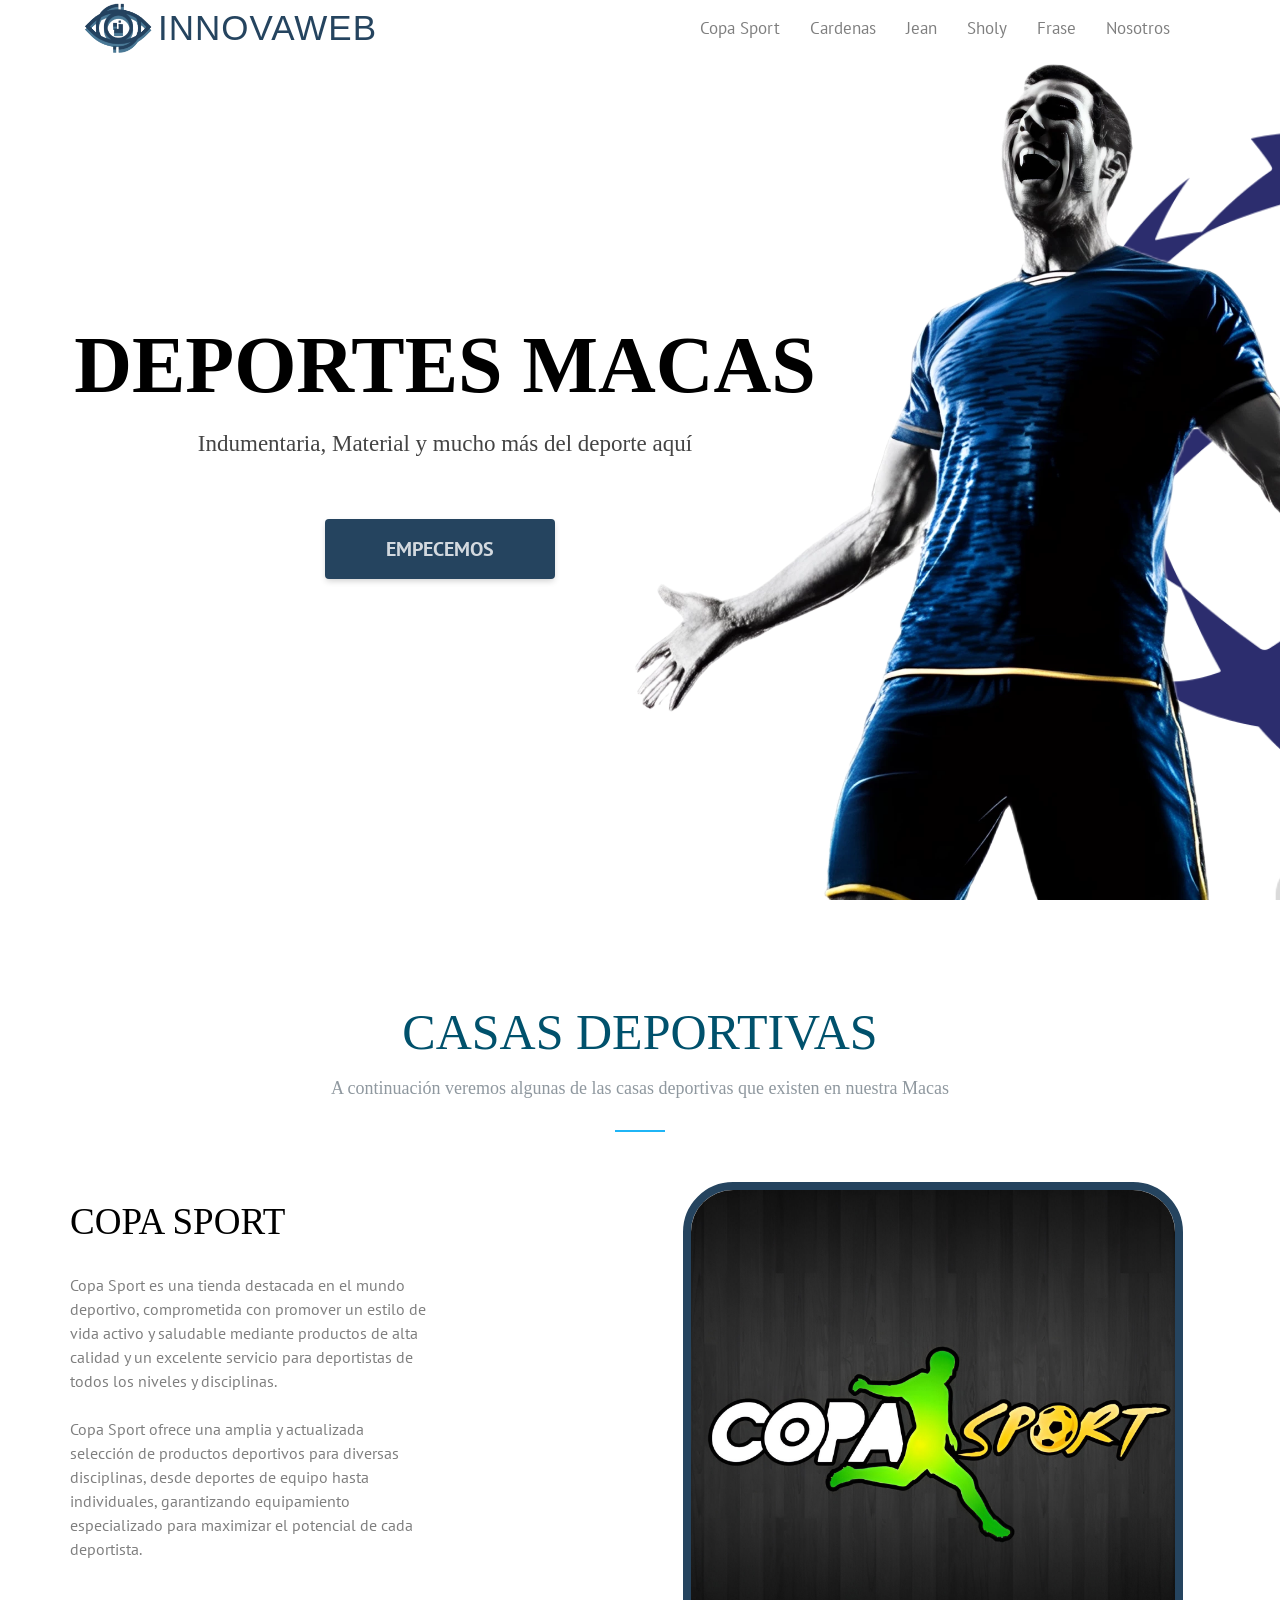
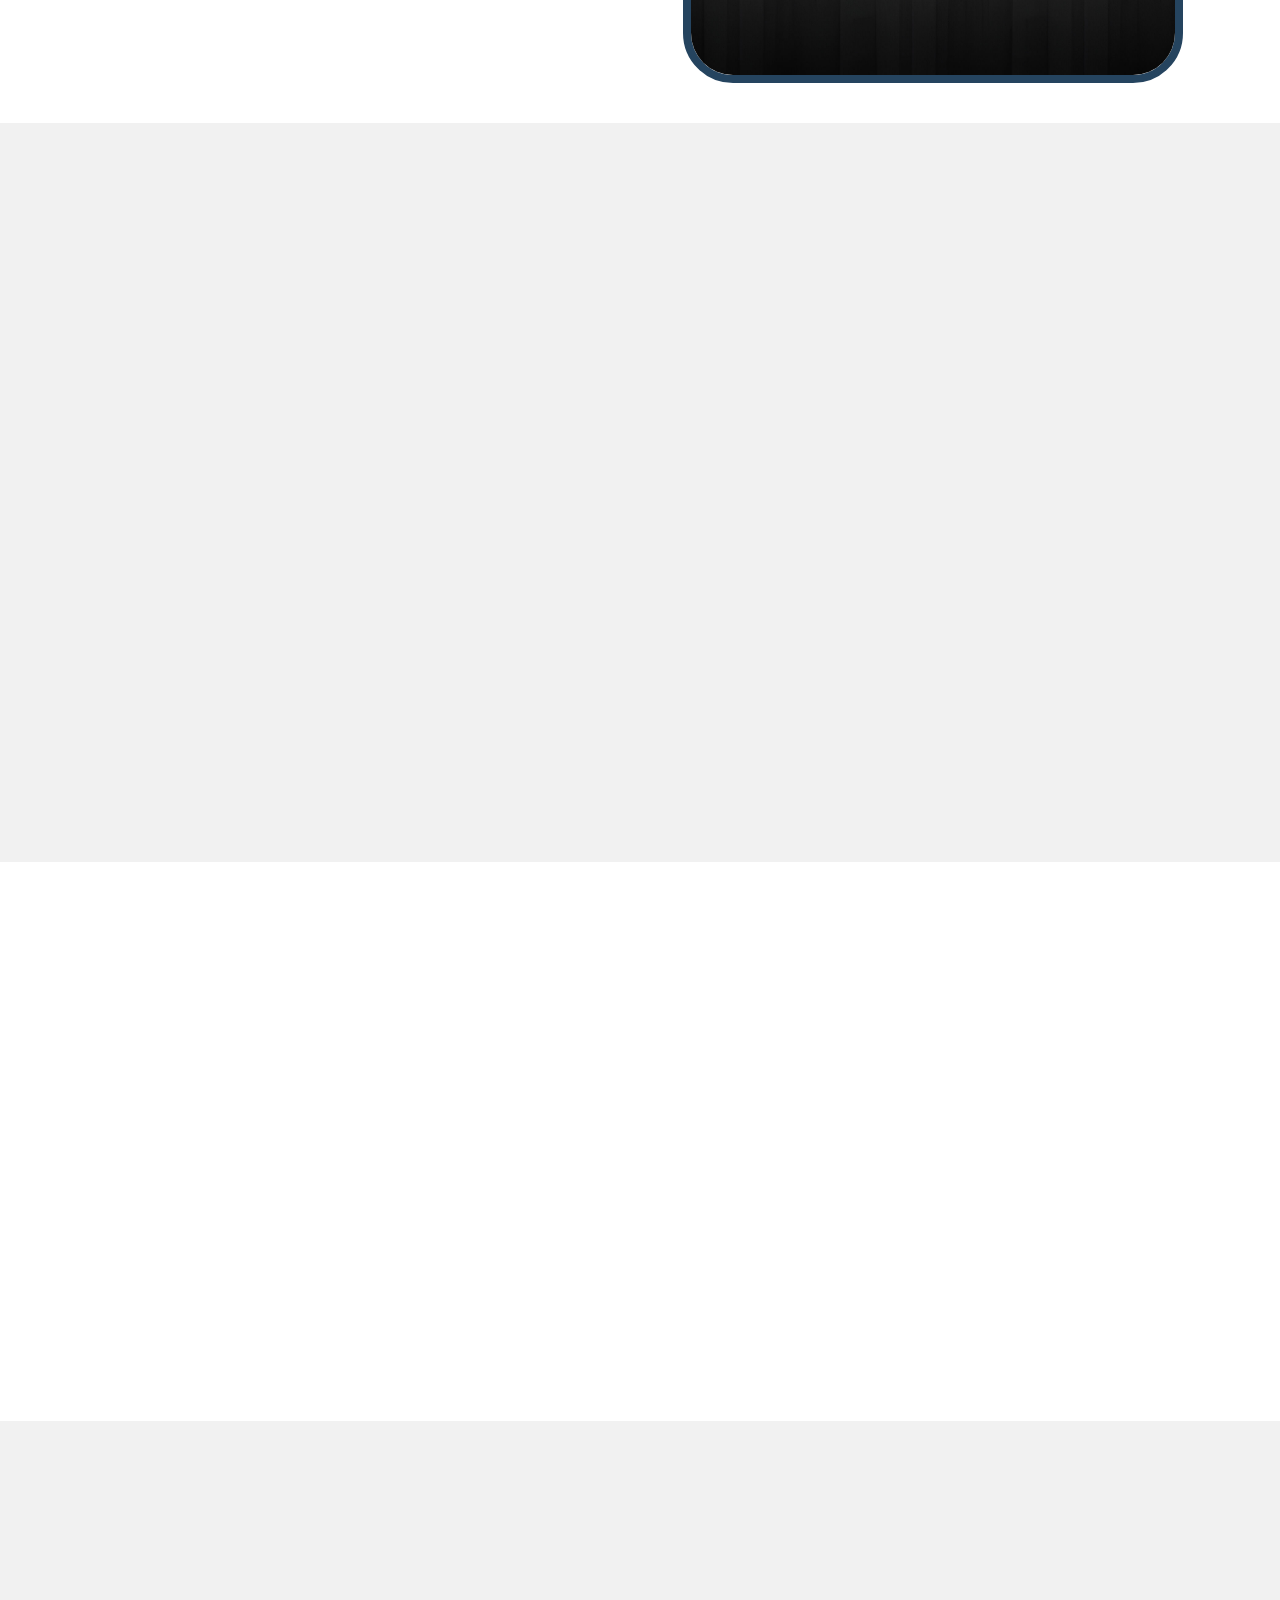
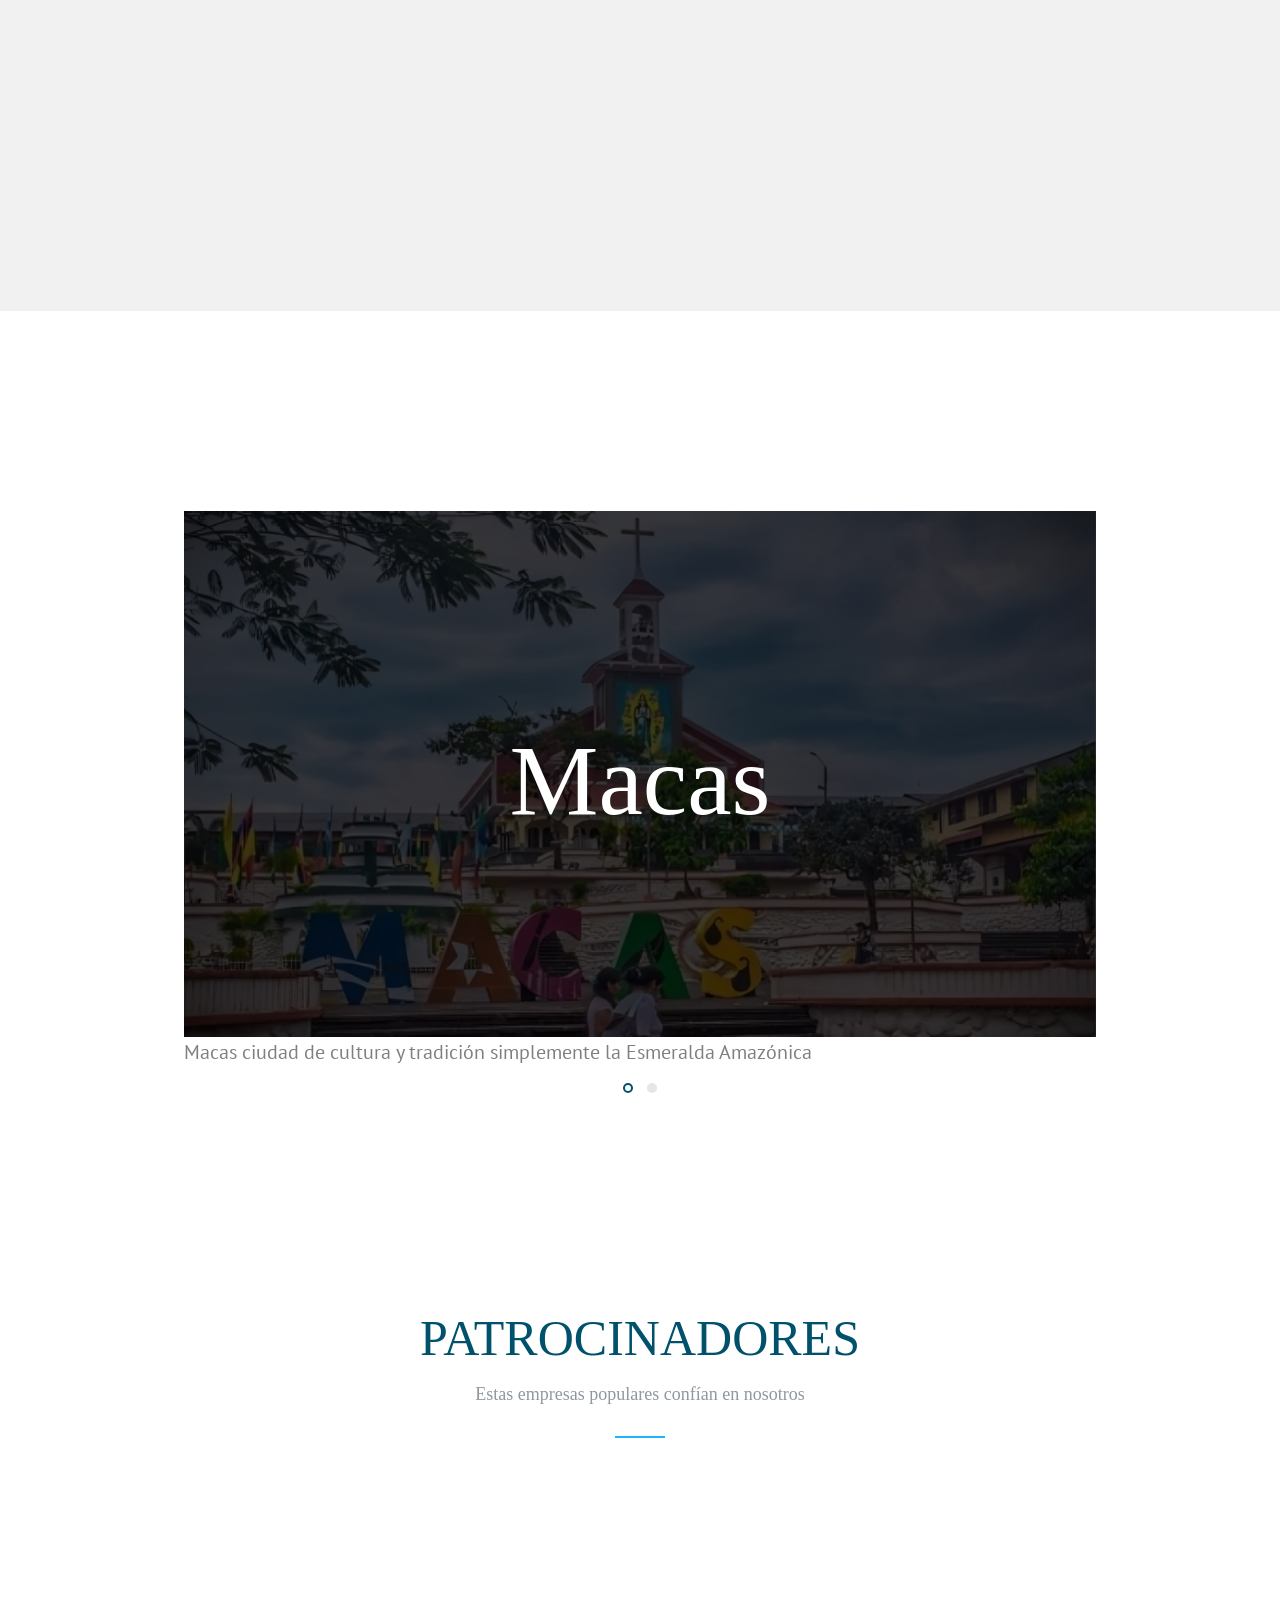
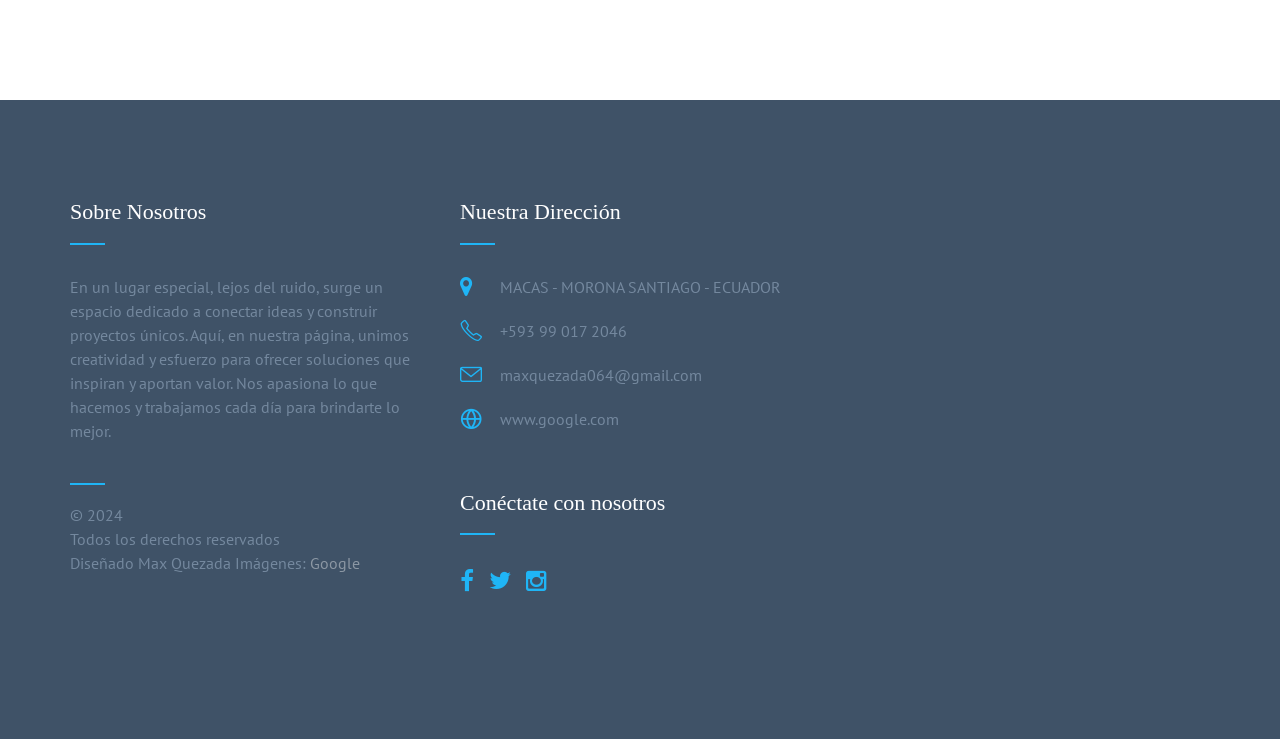
<file: index.html>
<!DOCTYPE html>
<html class="no-js">
	<head>
	<meta charset="utf-8">
	<meta http-equiv="X-UA-Compatible" content="IE=edge">
	<title>Casas deportivas Macas</title>
	<meta name="description" content="Explora las casas deportivas de la ciudad de Macas" />
	<meta name="keywords" content="free html5, free template, free bootstrap, html5, css3, mobile first, responsive" />
	<meta name="author" content="MAX QUEZADA" />	
	<meta name="viewport" content="width=device-width, initial-scale=1.0">

	<!-- RECURSOS EXTERNOS  -->
	<link rel="shortcut icon" href="favicon.ico">
	<link href='https://fonts.googleapis.com/css?family=PT+Sans:400,700,400italic,700italic' rel='stylesheet' type='text/css'>	
	<!-- Animación -->
	<link rel="stylesheet" href="css/animate.css">
	<!-- Iconos y fuentes -->
	<link rel="stylesheet" href="css/icomoon.css">
	<!-- Iconos simples  -->
	<link rel="stylesheet" href="css/simple-line-icons.css">
	<!-- Diseño responsivo  -->
	<link rel="stylesheet" href="css/bootstrap.css">
	<!-- Carrusel de páginas -->
	<link rel="stylesheet" href="css/owl.carousel.min.css">
	<link rel="stylesheet" href="css/owl.theme.default.min.css">
	<!-- Estilo  -->
	<link rel="stylesheet" href="css/style.css">
	<!-- Compatibilidad -->
	<script src="js/modernizr-2.6.2.min.js"></script>

	</head>
	<body>
	<header role="banner" id="fh5co-header">
		<div class="fluid-container">
			<nav class="navbar navbar-default">
				<div class="navbar-header">
						<img  class="logo" src="images/logofinal.png"><p class="logo">INNOVAWEB</p>
				</div>
				<div id="navbar" class="navbar-collapse collapse">
					<ul class="nav navbar-nav navbar-right">
						<li class="active"><a href="#" data-nav-section="copa"><span>Copa Sport</span></a></li>
						<li class="active"><a href="#" data-nav-section="cardenas"><span>Cardenas</span></a></li>
						<li class="active"><a href="#" data-nav-section="jean"><span>Jean</span></a></li>
						<li class="active"><a href="#" data-nav-section="sholy"><span>Sholy</span></a></li>
						<li class="active"><a href="#" data-nav-section="testimony"><span>Frase</span></a></li>
						<li class="active"><a href="#" data-nav-section="nosotros"><span>Nosotros</span></a></li>
					</ul>
					
				</div>
			</nav>
	  </div>
	</header>

	<section id="fh5co-home" data-section="home"                                                                                                                                                style="background-image: url('images/jugador3.png'), url('images/balon.png')">
		<div class="container" >
			<div class="text-wrap" >
				<div class="text-inner">
					<div class="row">
						<div class="col-md-8">
							<h1 class="to-animate">
								DEPORTES MACAS
							</h1>
							<h2 class="to-animate">
								Indumentaria, Material y mucho más del deporte aquí</h2>           
							<div class="call-to-action">
								<a id="emp" href="#fh5co-explore" target="_blank" class="to-animate">
									EMPECEMOS
								</a>
							</div>
						</div>
					</div>
				</div>
			</div>
		</div>
	</section>
	
		
	

	<section id="fh5co-explore" data-section="explore">
		<div class="container">
			<div class="row">
				<div class="col-md-12 section-heading text-center"> 
					<h2 class="to-animate">
						CASAS DEPORTIVAS</h2> 
					<div class="row">
						<div class="col-md-8 col-md-offset-2 subtext to-animate">
							<h3>A continuación veremos algunas de las casas deportivas que existen en nuestra Macas</h3>
						</div>
					</div>
				</div>
			</div>
		</div>
			

		<div class="fh5co-explore" data-section="copa">
			<div class="container">
				<div class="row">
					<div class="col-md-8 col-md-push-5 to-animate-2">
						<a href="COPA.html" target="_blank" ><center><img class="copa" src="images/copasport.jpeg" alt="work" ></center></a>
					</div>
					<div class="col-md-4 col-md-pull-8 to-animate-2">
						<div class="mt">
							<a href="COPA.html" target="_blank" ><h3>COPA SPORT</h3></a>
							<p>Copa Sport es una tienda destacada en el mundo deportivo, comprometida con promover un estilo de vida activo 
								y saludable mediante productos de alta calidad y un excelente servicio para deportistas de todos los niveles 
								y disciplinas.</p>
							<p>Copa Sport ofrece una amplia y actualizada selección de productos deportivos para diversas disciplinas,
								desde deportes de equipo hasta individuales, garantizando equipamiento especializado para maximizar el potencial 
								de cada deportista.</p>
							</ul>
						</div>
					</div>
					
				</div>
			</div>
		</div>


		<div class="fh5co-explore fh5co-explore-bg-color" data-section="cardenas">
			<div class="container">
				<div class="row">
					<div class="col-md-8 col-md-pull-1 to-animate-3">
						<a href="CARDENAS.html" target="_blank" ><center><img class="cardenas" src="images/cardenas.jpg" alt="work"></center></a>
					</div>
					<div class="col-md-4 to-animate-3">
						<div class="mt">
							<div>
								<a href="CARDENAS.html" target="_blank" ><h3>CASA DEPORTIVA CARDENAS</h3></a>
								<p>Casa Deportiva Cadenas es una tienda especializada en equipamiento y vestimenta deportiva, 
									ideal para quienes buscan mejorar su rendimiento o llevar un estilo de vida más activo y 
									saludable. Ofrece una amplia variedad de productos de calidad para diversas disciplinas</p>
								<p>Desde accesorios 
									y equipos de entrenamiento hasta
									uniformes y vestimenta técnica. Su catálogo incluye artículos para deportes colectivos, como fútbol y
									baloncesto, y para deportes individuales, como running y yoga.</p>
							</div>
						</div>
					</div>
				</div>
			</div>
		</div>	

	<div class="fh5co-explore" data-section="jean">
			<div class="container">
				<div class="row">
					<div class="col-md-8 col-md-push-5 to-animate-2">
						<a href="JEAN 1.html" target="_blank" ><center><img class="jean" src="images/jean.jpg" alt="work"></center></a>
					</div>
					<div class="col-md-4 col-md-pull-8 to-animate-2">
						<div class="mt">
							<a href="JEAN 1.html" target="_blank" ><h3>JEAN SPORT</h3></a>
							<p>Jean Sport es una tienda de referencia para artículos deportivos de calidad, ofreciendo una experiencia 
								personalizada y soluciones a medida para deportistas y equipos. Su catálogo incluye una amplia variedad de 
								productos para disciplinas como fútbol, baloncesto, ciclismo y fitness, asegurando equipamiento y accesorios
								 confiables y duraderos para satisfacer las necesidades de cada cliente.</p>
							<p>Jean Sport cuenta con una selección variada de productos que se adaptan a las necesidades de diferentes disciplinas 
								deportivas. Ya sea que practiques deportes de equipo, como el fútbol y el baloncesto, en Jean Sport encontrarás todo el equipamiento y accesorios 
								que necesitas.</p>
							</ul>
						</div>
					</div>
					
				</div>
			</div>
		</div>


		<div class="fh5co-explore fh5co-explore-bg-color" data-section="sholy">
			<div class="container">
				<div class="row">
					<div class="col-md-8 col-md-pull-1 to-animate-3">
						<a href="SHOLY 1.html" target="_blank" ><center><img class="sholy" src="images/sholy.jpg" alt="Sholy Sport"></center></a>
					</div>
					<div class="col-md-4 to-animate-3">
						<div class="mt">
							<div>
								<a href="SHOLY 1.html" target="_blank" ><h3>SHOLY SPORT</h3></a>
							<p>Jean Sport cuenta con una selección variada de productos que se adaptan a las necesidades de diferentes 
								disciplinas deportivas. Ya sea que practiques deportes de equipo, como el fútbol y el baloncesto, o deportes 
								individuales como el ciclismo y el fitness, en Jean Sport encontrarás todo el equipamiento y 
								accesorios que necesitas. La tienda se ha especializado en reunir productos de calidad para que cada cliente 
								pueda acceder a artículos confiables y duraderos.</p>
							</div>
						</div>
					</div>
				</div>
			</div>
		</div>	

	</section>
	<section id="fh5co-testimony" data-section="testimony">
		<div class="container">
			<div class="row">
				<div class="col-md-12 to-animate">
					<div class="wrap-testimony">								
						<div class="owl-carousel-fullwidth">
							<div class="gallery">								
								<a target="_blank" href="images/macas1.png">
								  <img class="ppp" src="images/macas.png" alt="Ciudad de Macas" width="100%">
								  <div class="centrado">Macas</div>
								</a>
								<div class="desc">Macas ciudad de cultura y tradición simplemente la Esmeralda Amazónica</div>
							</div>

							<div class="item">
								<div class="testimony-slide active text-center">
									<figure> 
											<img class="uno" src="images/foto.jpg">
									</figure>
									<blockquote>
										<p>"LA VIRTUD DEL INFORMÁTICO ES LA PACIENCIA"</p>
									</blockquote>
									<span>Max Quezada, via <a href="https://www.facebook.com/profile.php?id=100068853425227" class="twitter">
										facebook</a></span>
								</div>
							</div>

						</div>
					</div>
				</div>
			</div>
		</div>
	</section>

	<section id="fh5co-trusted" data-section="trusted">
		<div class="fh5co-trusted">
			<div class="container">
				<div class="row">
					<div class="col-md-12 section-heading text-center">
						<h2 class="to-animate">PATROCINADORES</h2>
						<div class="row">
							<div class="col-md-8 col-md-offset-2 subtext">
								<h3 class="to-animate">Estas empresas populares confían en nosotros</h3>
							</div>
						</div>
					</div>
				</div>
				<div class="row">
					 <div class="col-md-2 col-sm-3 col-xs-6 col-sm-offset-0 col-md-offset-1">
					 	<div class="partner-logo to-animate-2">
					 		<img src="images/sana.png" alt="Sana Sana" class="img-responsive">
					 	</div>
					 </div>
				    <div class="col-md-2 col-sm-3 col-xs-6">
				    	<div class="partner-logo to-animate-2">
				    		<img src="images/camello.png" alt="Camello" class="img-responsive">
						</div>
				    </div>
				    <div class="col-md-2 col-sm-3 col-xs-6">
				    	<div class="partner-logo to-animate-2">
				    		<img src="images/comp.png" alt="HelpComp" class="img-responsive">
				    	</div>
				    </div>
				    <div class="col-md-2 col-sm-3 col-xs-6">
				    	<div class="partner-logo to-animate-2">
				    		<img src="images/dolar.png" alt="MrDolar" class="img-responsive">
				    	</div>
				    </div>
				    <div class="col-md-2 col-sm-12 col-xs-12">
				    	<div class="partner-logo to-animate-2">
				    		<img src="images/asado.png" alt="Asados" class="img-responsive">
				    	</div>
				    </div>
				</div>
			</div>
		</div>
	</section>


	<div id="fh5co-footer" role="contentinfo" data-section="nosotros">
		<div class="container">
			<div class="row">
				<div class="col-md-4 to-animate">
					<h3 class="section-title">Sobre Nosotros</h3>
					<p>En un lugar especial, lejos del ruido, surge un espacio dedicado a conectar ideas y construir proyectos únicos. 
						Aquí, en nuestra página, unimos creatividad y esfuerzo para ofrecer soluciones que inspiran y aportan valor. 
						Nos apasiona lo que hacemos y trabajamos cada día para brindarte lo mejor.</p>
					<p class="copy-right">&copy; 2024 <br>Todos los derechos reservados <br>
						Diseñado Max Quezada
						Imágenes: <a href="http://google.com/" target="_blank">Google</a>
					</p>
				</div>

				<div class="col-md-4 to-animate">
					<h3 class="section-title">Nuestra Dirección</h3>
					<ul class="contact-info">
						<li><i class="icon-map-marker"></i>MACAS - MORONA SANTIAGO - ECUADOR</li>
						<li><i class="icon-phone"></i>+593 99 017 2046</li>
						<li><i class="icon-envelope"></i><a href="mailto:maxquezada064@gmail.com">maxquezada064@gmail.com</a></li>
						<li><i class="icon-globe2"></i><a href="https://github.com/MaxDesing">www.google.com</a></li>
					</ul>
					<h3 class="section-title">Conéctate con nosotros</h3>
					<ul class="social-media">
						<li><a href="https://www.facebook.com/profile.php?id=100068853425227" class="facebook"><i class="icon-facebook"></i></a></li>
						<li><a href="https://x.com/MaxQuezada2007?t=zRsdZg6CLL-bFSlGlH47og&s=09" class="twitter"><i class="icon-twitter"></i></a></li>
						<li><a href="https://www.instagram.com/maxquezada_/?igsh=YXZkN3l1MndxYjZ3#" class="instagram"><i class="icon-instagram"></i></a></li>
					</ul>
				</div>
				<div class="col-md-4 to-animate">
					<h3 class="section-title">Coméntanos</h3>
					<form action="https://formspree.io/f/tu-id" method="POST" class="contact-form">
						<input type="hidden" name="_next" value="https://tupagina.com/gracias.html">
						<div class="form-group">
							<label for="name" class="sr-only">Nombre</label>
							<input type="text" class="form-control" name="name" id="name" placeholder="Nombre">
						</div>
						<div class="form-group">
							<label for="email" class="sr-only">Email</label>
							<input type="email" class="form-control" name="email" id="email" placeholder="Email">
						</div>
						<div class="form-group">
							<label for="message" class="sr-only">Mensaje</label>
							<textarea class="form-control" name="message" id="message" rows="7" placeholder="Mensaje"></textarea>
						</div>
						<div class="form-group">
							<input type="submit" class="btn btn-send-message btn-md" value="Enviar mensaje">
						</div>
					</form>
				</div>				
			</div>
		</div>
	</div>

	
	<!-- jQuery -->
	<script src="js/jquery.min.js"></script>
	<!-- jQuery Easing -->
	<script src="js/jquery.easing.1.3.js"></script>
	<!-- Bootstrap -->
	<script src="js/bootstrap.min.js"></script>
	<!-- Waypoints -->
	<script src="js/jquery.waypoints.min.js"></script>
	<!-- Stellar Parallax -->
	<script src="js/jquery.stellar.min.js"></script>
	<!-- Owl Carousel -->
	<script src="js/owl.carousel.min.js"></script>
	<!-- Main JS (Do not remove) -->
	<script src="js/main.js"></script>



	</body>
</html>
</file>
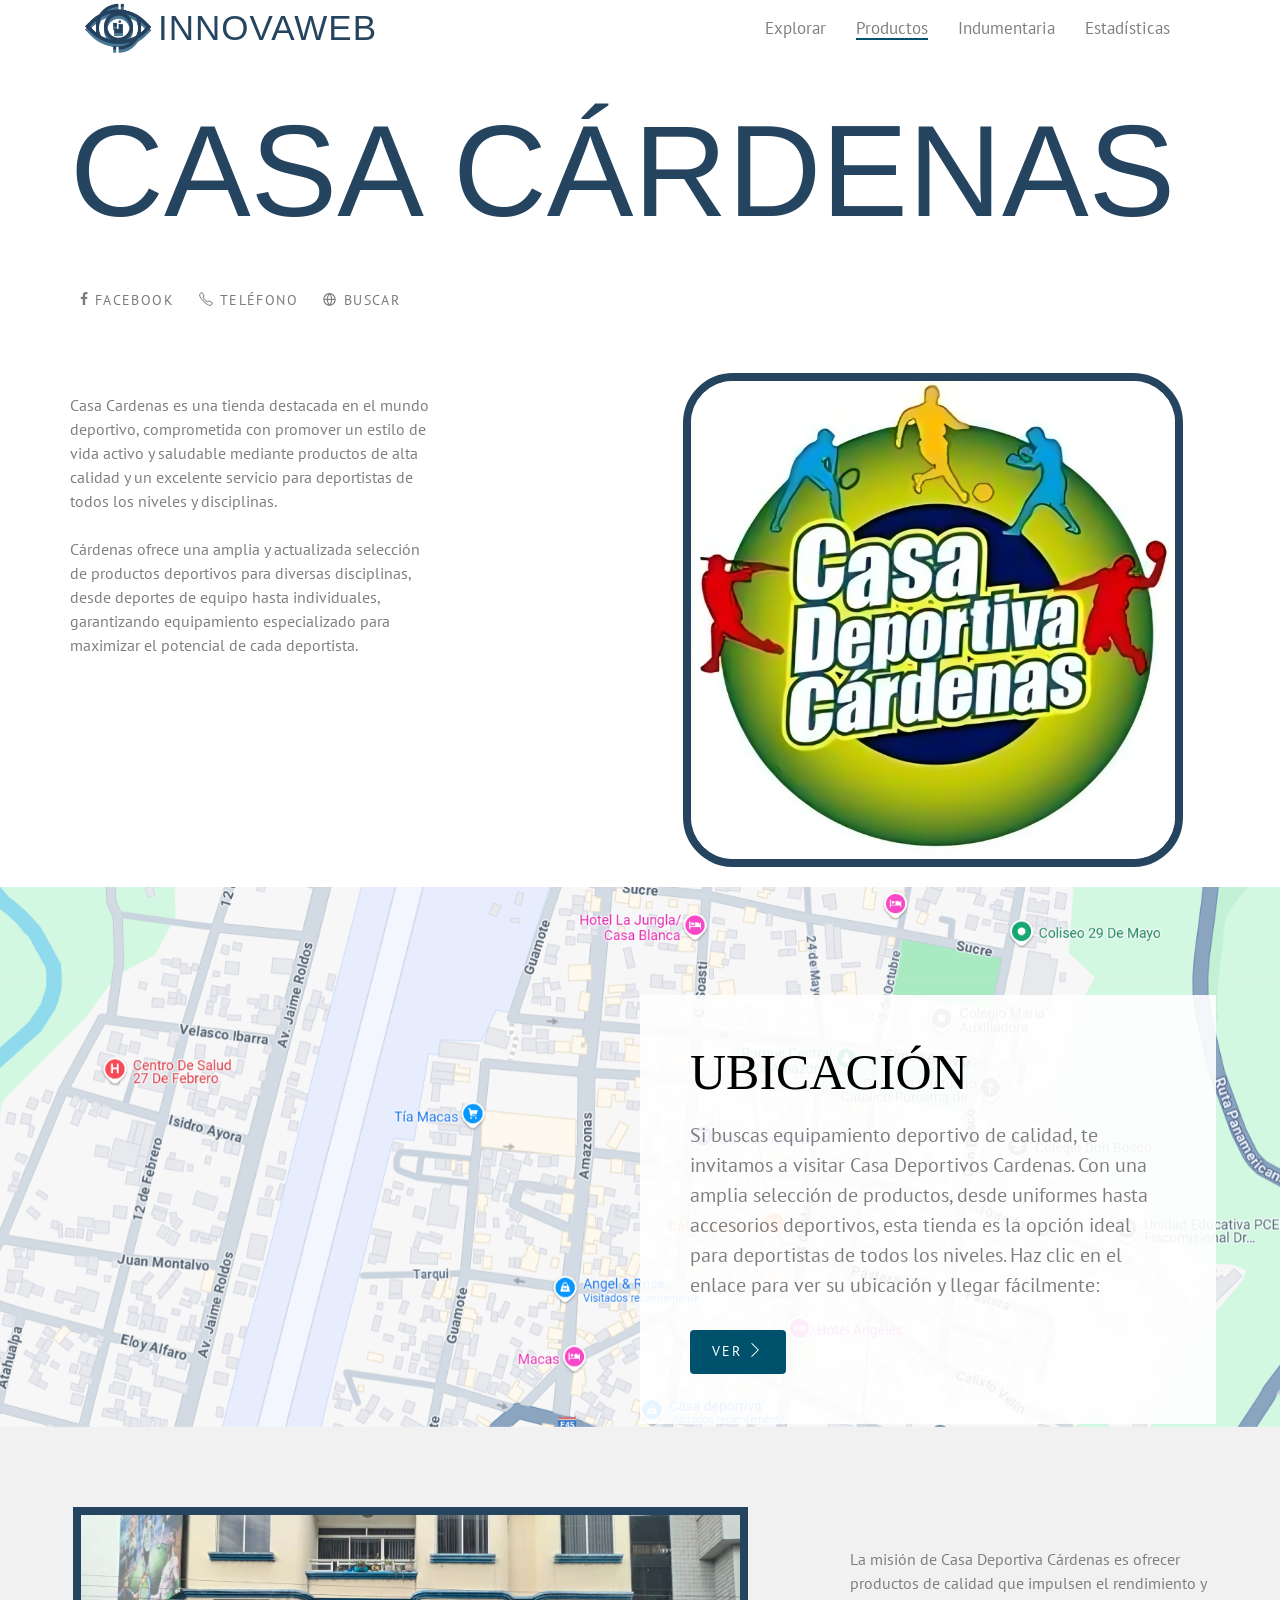
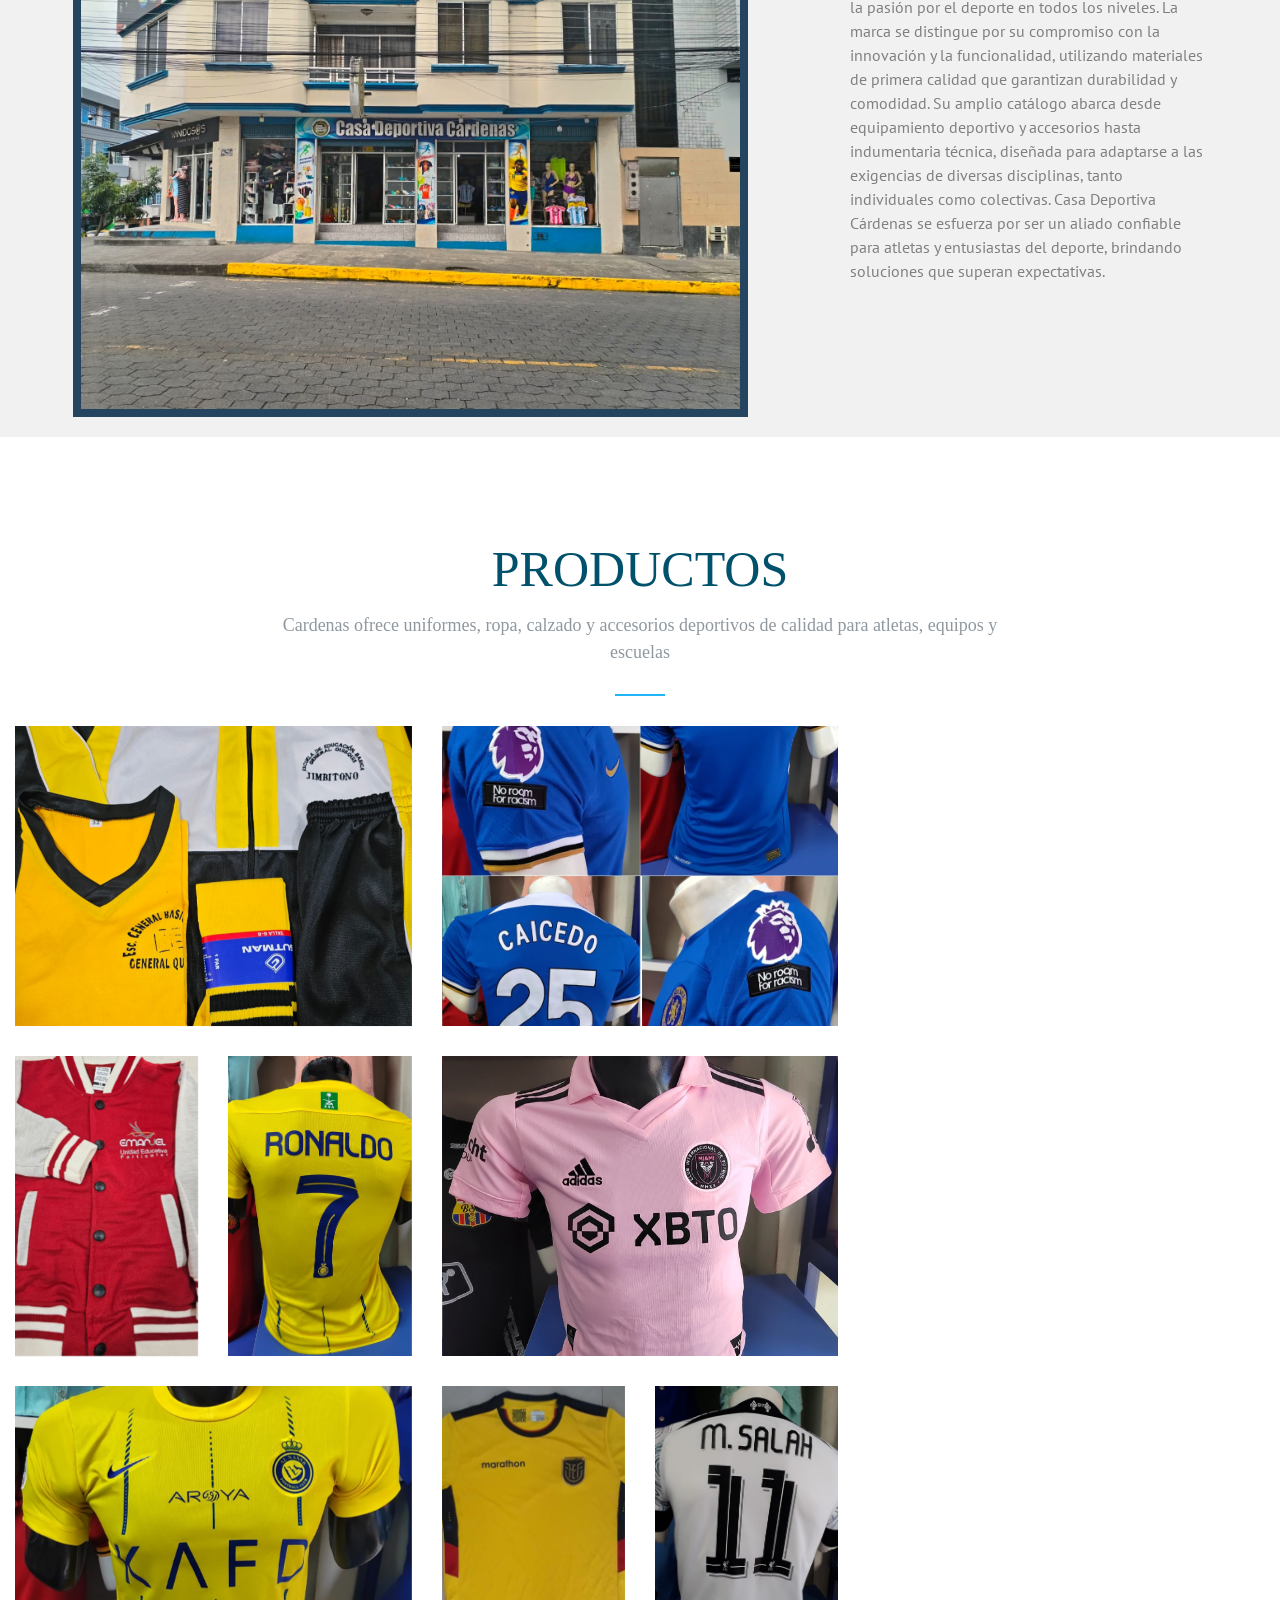
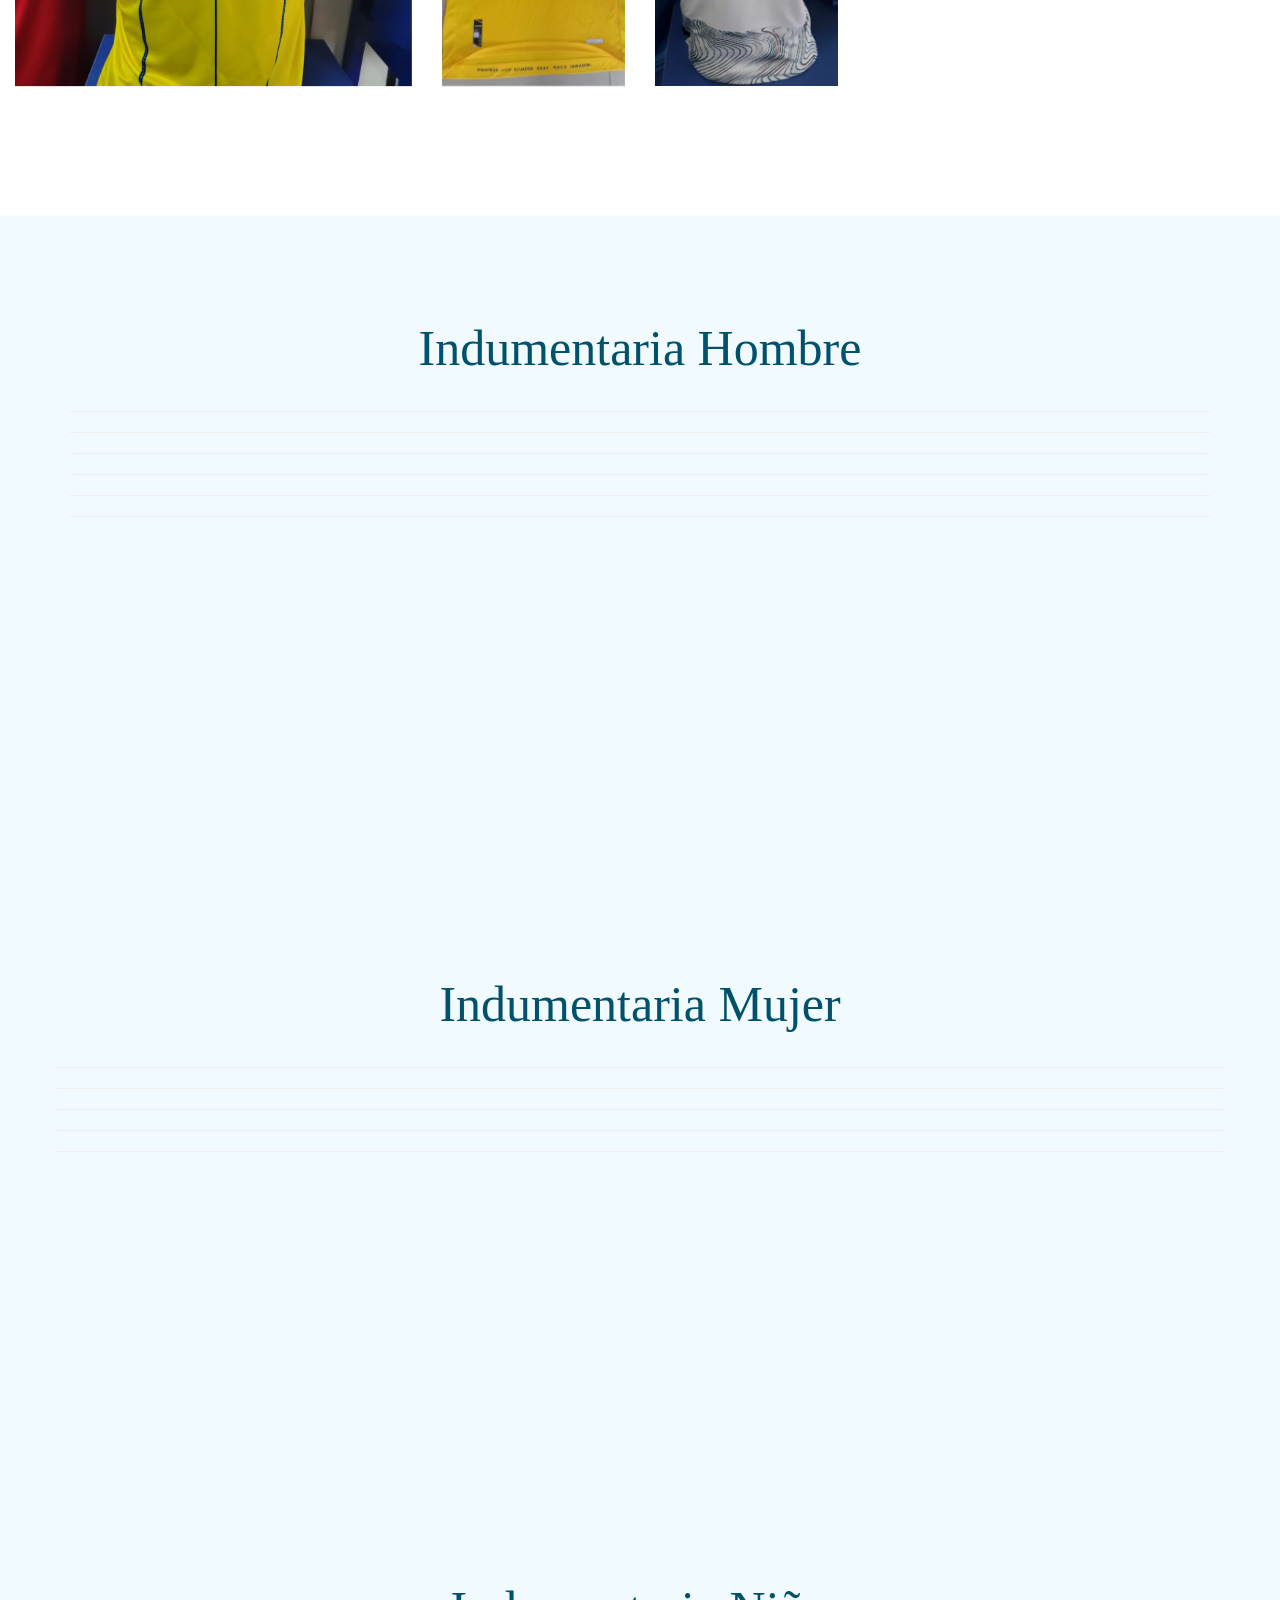
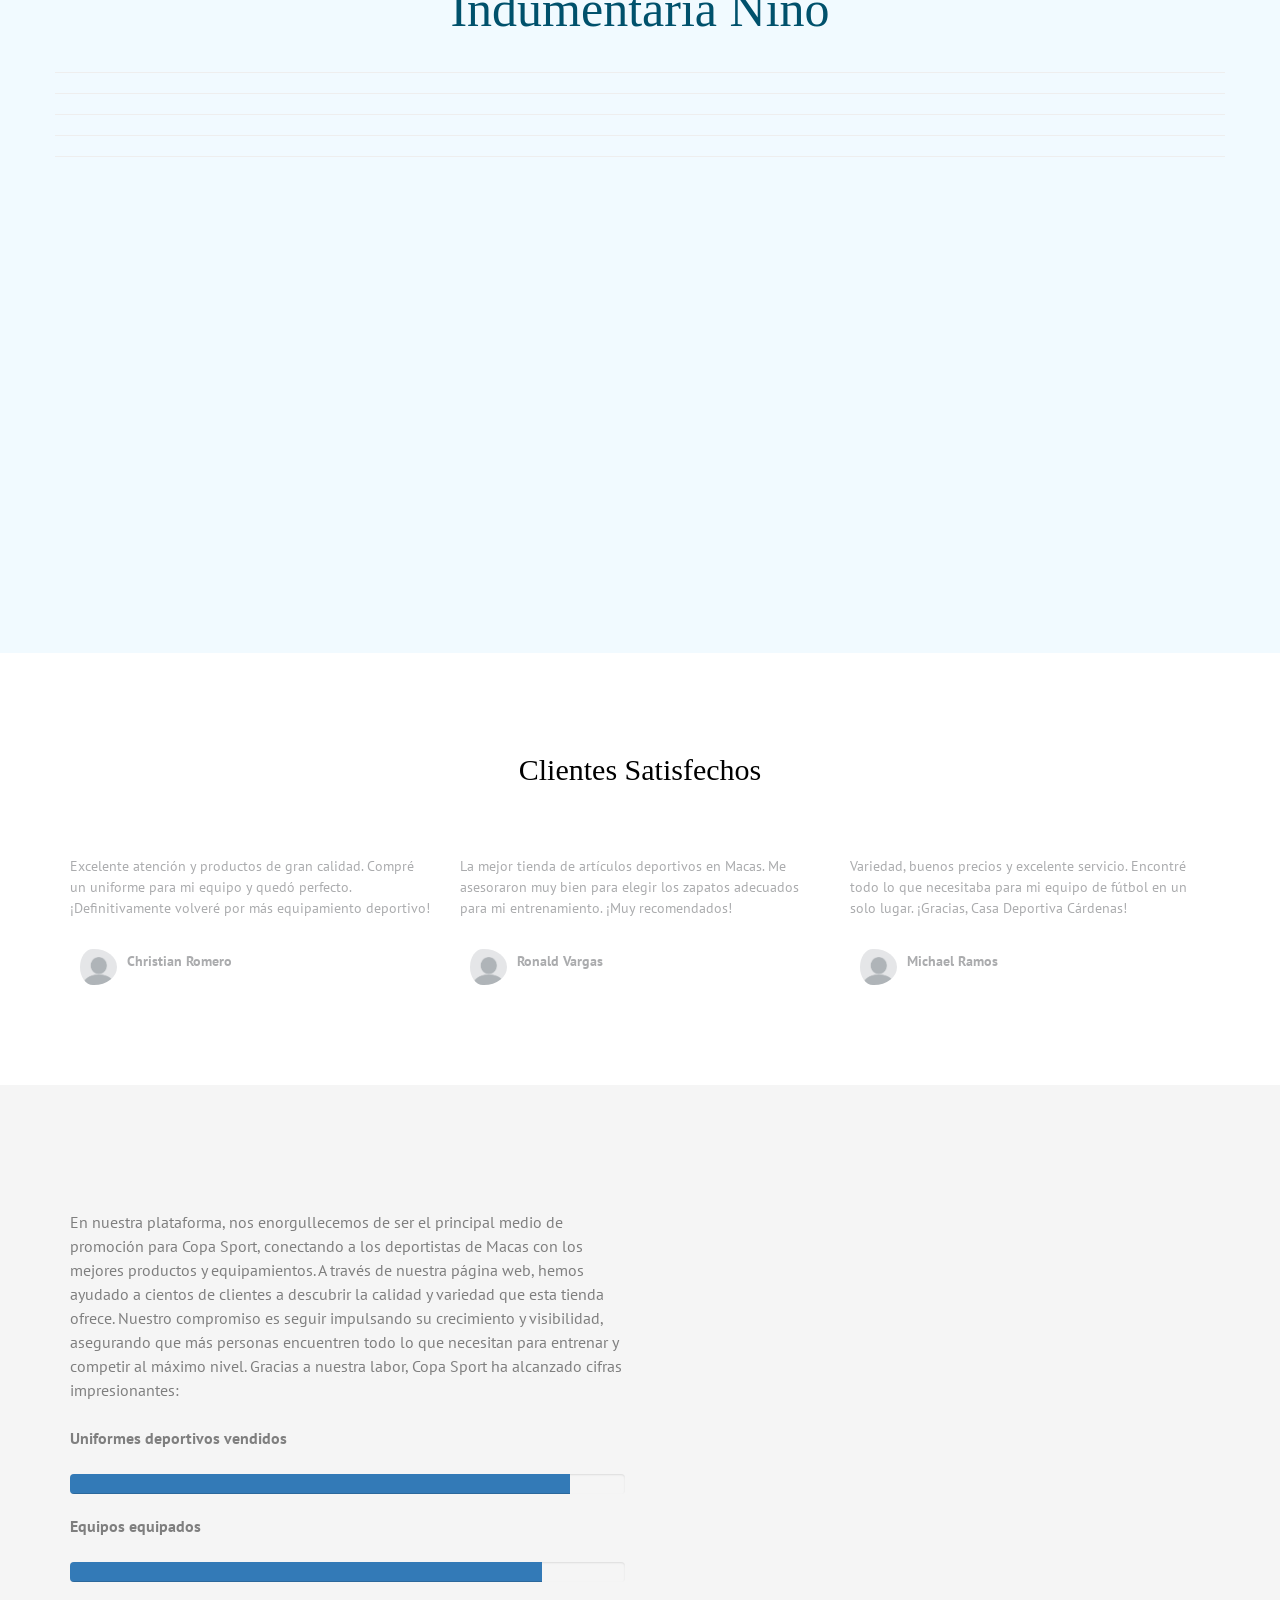
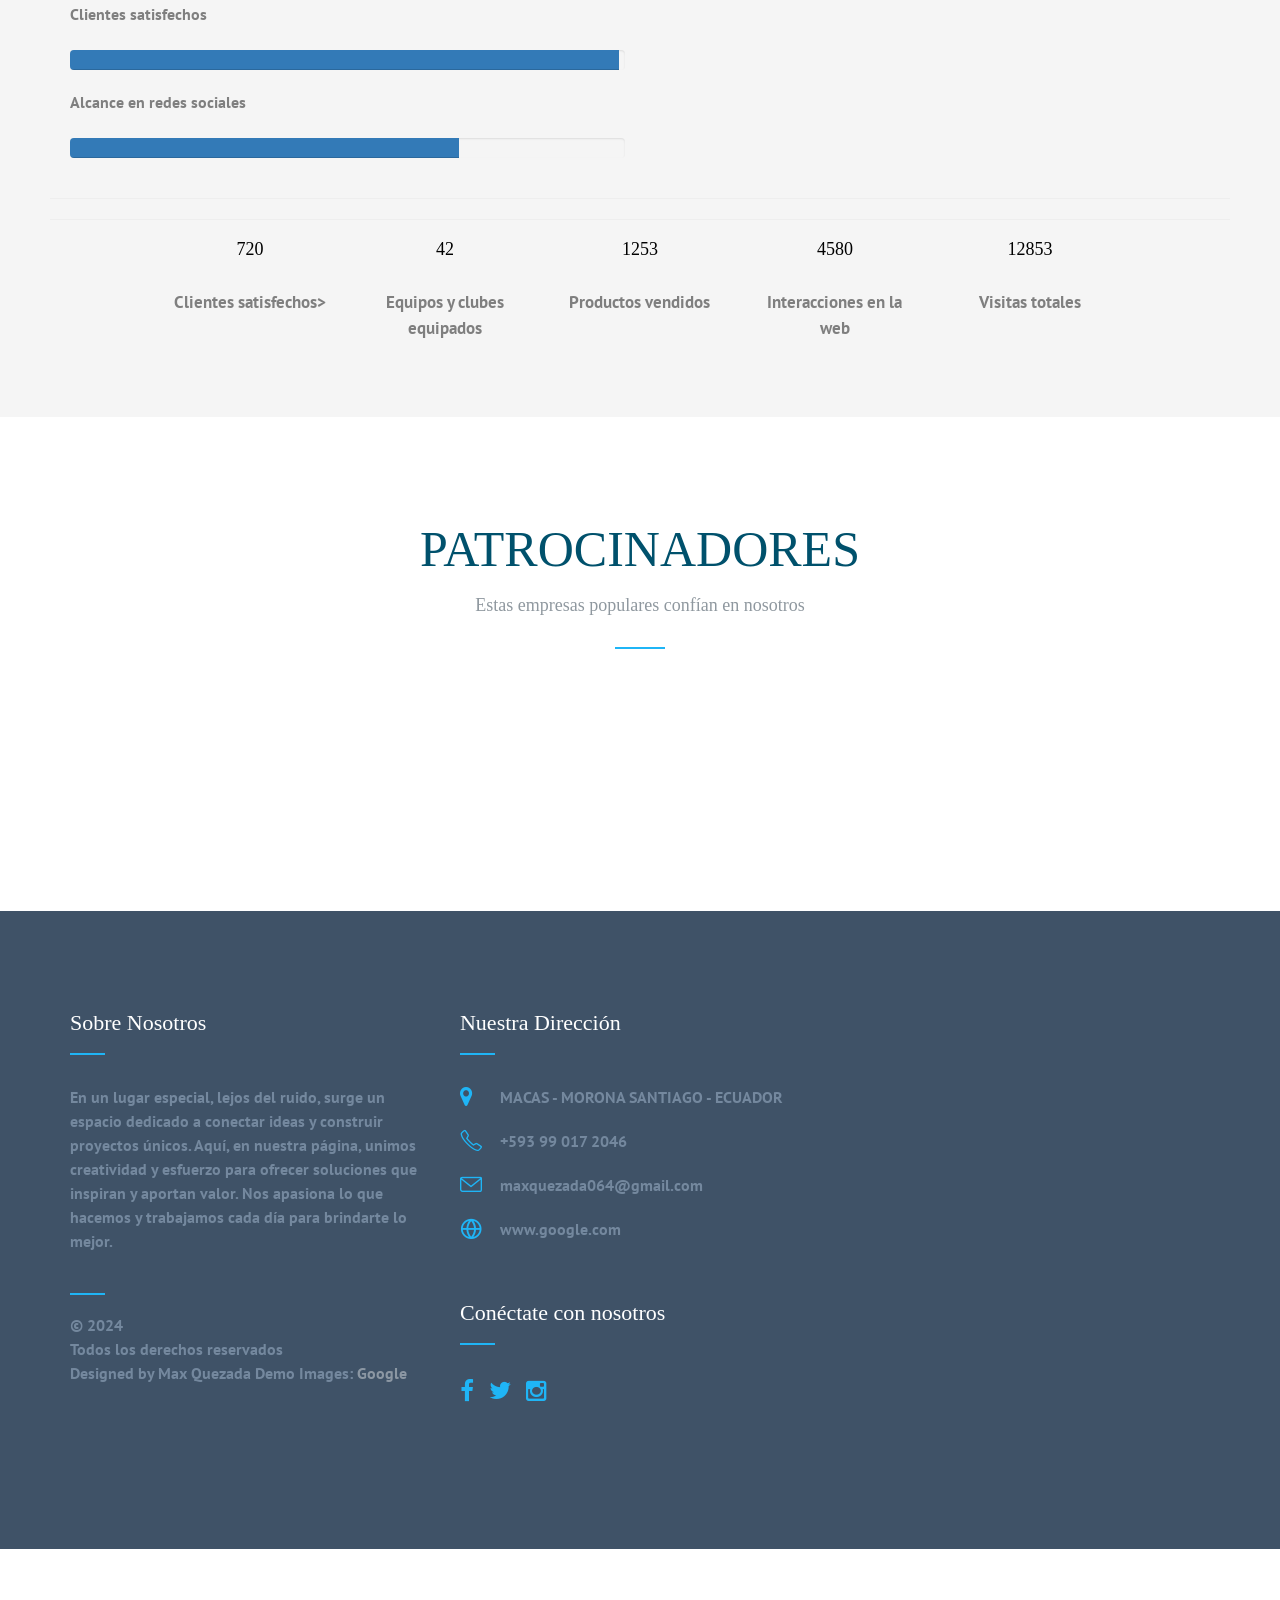
<file: CARDENAS.html>
<!DOCTYPE html>
 <html class="no-js"> <!--<![endif]-->
	<head>
	<meta charset="utf-8">
	<meta http-equiv="X-UA-Compatible" content="IE=edge">
	<title>Casa Cárdenas</title>
	<meta name="viewport" content="width=device-width, initial-scale=1">
	<meta name="description" content="Free HTML5 Template by FREEHTML5.CO" />
	<meta name="keywords" content="free html5, free template, free bootstrap, html5, css3, mobile first, responsive" />
	<meta name="author" content="FREEHTML5.CO" />

	<meta property="og:title" content=""/>
	<meta property="og:image" content=""/>
	<meta property="og:url" content=""/>
	<meta property="og:site_name" content=""/>
	<meta property="og:description" content=""/>
	<meta name="twitter:title" content="" />
	<meta name="twitter:image" content="" />
	<meta name="twitter:url" content="" />
	<meta name="twitter:card" content="" />

	<!-- Place favicon.ico and apple-touch-icon.png in the root directory -->
	<link rel="shortcut icon" href="favicon.ico">

	<link href='https://fonts.googleapis.com/css?family=PT+Sans:400,700,400italic,700italic' rel='stylesheet' type='text/css'>
	
	<!-- Animate.css -->
	<link rel="stylesheet" href="css/animate.css">
	<!-- Icomoon Icon Fonts-->
	<link rel="stylesheet" href="css/icomoon.css">
	<!-- Simple Line Icons -->
	<link rel="stylesheet" href="css/simple-line-icons.css">
	<!-- Bootstrap  -->
	<link rel="stylesheet" href="css/bootstrap.css">
	<!-- Owl Carousel  -->
	<link rel="stylesheet" href="css/owl.carousel.min.css">
	<link rel="stylesheet" href="css/owl.theme.default.min.css">
	<!-- Style -->
	<link rel="stylesheet" href="css/style.css">


	<!-- Modernizr JS -->
	<script src="js/modernizr-2.6.2.min.js"></script>
	

	</head>
	<body>
	<header role="banner" id="fh5co-header">
		<div class="fluid-container">
			<nav class="navbar navbar-default">
				<div class="navbar-header" style="height: 60px;">
					<a href="index.html"><img  class="logo" src="images/logofinal.png"><p class="logo">INNOVAWEB</p></a>
				</div>
				<div id="navbar" class="navbar-collapse collapse">
					<ul class="nav navbar-nav navbar-right">
						<li><a href="#" data-nav-section="explore"><span>Explorar</span></a></li>
						<li><a href="#" data-nav-section="Productos"><span>Productos</span></a></li>
						<li><a href="#" data-nav-section="indumentaria"><span>Indumentaria</span></a></li>
						<li><a href="#" data-nav-section="Estadísticas"><span>Estadísticas</span></a></li>
					</ul>
				</div>
			</nav>
	  </div>
	</header>

	<section id="fh5co-explore" data-section="explore">
		<div class="container">
			<div class="row">
				<div class="col-md-12 section-heading text-center">
					<h1 id="tite"class="to-animate" >CASA CÁRDENAS</h1>
				</div>
			</div>
		</div>

		<div class="container text-center fh5co-social-container">
			<ul class="fh5co-social">
				<li class="to-animate"><a href="https://www.facebook.com/casa.cardenas?locale=es_LA"><i class="icon-facebook"></i> Facebook</a></li>
				<li class="to-animate"><a href="tel:+593969282632"><i class="icon-phone"></i> Teléfono</a></li>
				<li class="to-animate"><a href="https://github.com/"><i class="icon-globe2"></i> Buscar</a></li>
			</ul>
		</div>
			

		<div class="fh5co-explore">
			<div class="container">
				<div class="row">
					<div class="col-md-8 col-md-push-5 to-animate-2">
						<center><img class="no" src="images/cardenas1.jpg " alt="work"></center>
					</div>
					<div class="col-md-4 col-md-pull-8 to-animate-2">
						<div class="mt">
							<p>Casa Cardenas es una tienda destacada en el mundo deportivo, comprometida con promover un estilo de 
								vida activo y saludable mediante productos de alta calidad y un excelente servicio para deportistas
								 de todos los niveles y disciplinas.</p>
							<p>Cárdenas ofrece una amplia y actualizada selección de productos deportivos para diversas disciplinas, 
								desde deportes de equipo hasta individuales, garantizando equipamiento especializado para maximizar 
								el potencial de cada deportista.</p>
							</ul>
						</div>
					</div>
					
				</div>
			</div>
		</div>

		<div class="fh5co-section-with-image">
			<img class="to-animate" src="images/mapa2.png" alt="Mapa de ubicación" class="img-responsive">
			<div class="fh5co-box animate-box">
				<h2 class="to-animate">UBICACIÓN</h2>
				<p class="to-animate">Si buscas equipamiento deportivo de calidad, te invitamos a visitar Casa Deportivos Cardenas. 
					Con una amplia selección de productos, desde uniformes hasta accesorios deportivos, 
					esta tienda es la opción ideal para deportistas de todos los niveles. Haz clic en el
					 enlace para ver su ubicación y llegar fácilmente:</p>
				<p class="to-animate"><a href="https://maps.app.goo.gl/fZyTsnypXH2MagyMA" class="btn btn-primary btn-outline with-arrow">VER <i class="icon-arrow-right"></i></a></p>
			</div>
			
		</div>

		<div class="fh5co-explore fh5co-explore-bg-color">
			<div class="container">
				<div class="row">
					<div class="col-md-8 col-md-pull-1 to-animate-3">
						<img class="copa2" src="images/cardenas4.jpg" alt="work" width="500%">
					</div>
					<div class="col-md-4 to-animate-3">
						<div class="mt">
							<div>
								<h3></h3>
								<p>La misión de Casa Deportiva Cárdenas es ofrecer productos de calidad que impulsen el
									rendimiento y la pasión por el deporte en todos los niveles. La marca se distingue 
									por su compromiso con la innovación y la funcionalidad, utilizando materiales de 
									primera calidad que garantizan durabilidad y comodidad. Su amplio catálogo abarca 
									desde equipamiento deportivo y accesorios hasta indumentaria técnica, diseñada
									para adaptarse a las exigencias de diversas disciplinas, tanto individuales como 
									colectivas. Casa Deportiva Cárdenas se esfuerza por ser un aliado confiable para
									atletas y entusiastas del deporte, brindando soluciones que superan expectativas.</p>
							</div>
						</div>
					</div>
				</div>
			</div>
		</div>

	<section id="fh5co-explore" data-section="Productos">
		<div class="container">
			<div class="row">
				<div class="col-md-12 section-heading text-center">
					<h2 class="to-animate"><span>PRODUCTOS</span></h2>
					<div class="row">
						<div class="col-md-8 col-md-offset-2 subtext to-animate">
							<h3>Cardenas ofrece uniformes, ropa, calzado y accesorios deportivos de calidad para atletas, equipos y escuelas</h3>
						</div>
					</div>
				</div>
			</div>
		</div>
		<div class="fh5co-project">
			<div class="container-fluid">
				<div class="row">
					<div class="col-md-4 text-center">
						<div class="project-grid to-animate-2" style="background-image:  url(images/b1.jpg);">
							<div class="desc">
								<h3><a target="_blank" href="images/b1.jpg">Clic Aquí</a></h3>
								<span>Imagen</span>
							</div>
						</div>

						<div class="row">
							<div class="col-md-6">
								<div class="project-grid to-animate-2" style="background-image:  url(images/b2.jpg);">
									<div class="desc">
										<h3><a target="_blank" href="images/b2.jpg">Clic Aquí</a></h3>
										<span>Imagen</span>
									</div>
								</div>
							</div>

							<div class="col-md-6">
								<div class="project-grid to-animate-2" style="background-image:  url(images/b3.jpg);">
									<div class="desc">
										<h3><a target="_blank" href="images/b3.jpg">Clic Aquí</a></h3>
										<span>Imagen</span>
									</div>
								</div>
							</div>
						</div>

						<div class="project-grid to-animate-2" style="background-image:  url(images/b4.jpg);">
							<div class="desc">
								<h3><a target="_blank" href="images/b4.jpg">Clic Aquí</a></h3>
								<span>Imagen</span>
							</div>
						</div>
					</div>

					<div class="col-md-4 text-center">
						<div class="project-grid to-animate-2" style="background-image:  url(images/b5.jpg);">
							<div class="desc">
								<h3><a target="_blank" href="images/b5.jpg">Clic Aquí</a></h3>
								<span>Imagen</span>
							</div>
						</div>

						<div class="project-grid to-animate-2" style="background-image:  url(images/b6.jpg);">
							<div class="desc">
								<h3><a target="_blank" href="images/b6.jpg">Clic Aquí</a></h3>
								<span>Imagen</span>
							</div>
						</div>

						<div class="row">
							<div class="col-md-6">
								<div class="project-grid to-animate-2" style="background-image:  url(images/b7.jpg);">
									<div class="desc">
										<h3><a target="_blank" href="images/b7.jpg">Clic Aquí</a></h3>
										<span>Imagen</span>
									</div>
								</div>
							</div>

							<div class="col-md-6">
								<div class="project-grid to-animate-2" style="background-image:  url(images/b8.jpg);">
									<div class="desc">
										<h3><a target="_blank" href="images/b8.jpg">Clic Aquí</a></h3>
										<span>Imagen</span>
									</div>
								</div>
							</div>
						</div>
					</div>

					<div class="col-md-4 text-center">
						<div class="row">
							<div class="col-md-6">
								<div class="project-grid to-animate-2" style="background-image:  url(images/b9.jpg);">
									<div class="desc">
										<h3><a target="_blank" href="images/b9.jpg">Clic Aquí</a></h3>
										<span>Imagen</span>
									</div>
								</div>
							</div>

							<div class="col-md-6">
								<div class="project-grid to-animate-2" style="background-image:  url(images/b10.jpg);">
									<div class="desc">
										<h3><a target="_blank" href="images/b10.jpg">Clic Aquí</a></h3>
										<span>Imagen</span>
									</div>
								</div>
							</div>
						</div>

						<div class="project-grid to-animate-2" style="background-image:  url(images/b11.jpg);">
							<div class="desc">
								<h3><a target="_blank" href="images/b11.jpg">Clic Aquí</a></h3>
								<span>Imagen</span>
							</div>
						</div>

						<div class="project-grid to-animate-2" style="background-image:  url(images/b12.jpg);">
							<div class="desc">
								<h3><a target="_blank" href="images/b12.jpg">Clic Aquí</a></h3>
								<span>Imagen</span>
							</div>
						</div>
					</div>
				</div>
			</div>	
		</div>
		
	</section>

	<section id="fh5co-team" data-section="indumentaria">
		<div class="fh5co-team">
			<div class="container">
				
				<div class="row">
					<div class="col-md-12 section-heading text-center">
						<h2 class="to-animate">Indumentaria Hombre</h2>
					</div>
				</div>
				<hr><hr><hr><hr><hr><hr>
				<div class="row">
					<div class="col-md-4">
						<div class="team-box text-center to-animate-2">
							<div class="user"><img class="img-reponsive" src="images/H/españa.png" alt="Roger Garfield"></div>
							<h3>Camiseta España Equipación 2011/2012</h3>
							
						</div>
					</div>
					<div class="col-md-4">
						<div class="team-box text-center to-animate-2">
							<div class="user"><img class="img-reponsive" src="images/H/brasil.png" alt="Roger Garfield"></div>
							<h3>Camiseta Selección Brasil equipación 2021/2022</h3>
							
						</div>
					</div>
					<div class="col-md-4">
						<div class="team-box text-center to-animate-2">
							<div class="user"><img class="img-reponsive" src="images/H/barcelona3.png" alt="Roger Garfield"></div>
							<h3>Camiseta Barcelona Equipación 2023/2024</h3>
							
						</div>
					</div>
										
					<div class="row">
						<div class="col-md-12 section-heading text-center">
							<br><br><h2 class="to-animate">Indumentaria Mujer</h2>
						</div>
					</div>
					<hr><hr><hr><hr><hr>
					<div class="row">
						<div class="col-md-4">
							<div class="team-box text-center to-animate-2">
								<div class="user"><img class="img-reponsive" src="images/M/mexico.png" alt="Indumentaria"></div>
								<h3>Camiseta Mexico Equipación Mujer 2024/2025</h3>
								
							</div>
						</div>
						<div class="col-md-4">
							<div class="team-box text-center to-animate-2">
								<div class="user"><img class="img-reponsive" src="images/M/españa.png" alt="Indumentaria"></div>
								<h3>Camiseta España Equipación Mujer 2024/2025</h3>
						

							</div>
						</div>
						<div class="col-md-4">
							<div class="team-box text-center to-animate-2">
								<div class="user"><img class="img-reponsive" src="images/M/liga.png" alt="Indumentaria"></div>
								<h3>Camiseta Liga de Quito Equipación Mujer 2024/2025</h3>

							</div>
						</div>
					</div>
					<br>
		
					
					<div class="row">
						<div class="col-md-12 section-heading text-center">
							<h2 class="to-animate">Indumentaria Niño</h2>
						</div>
					</div>
					<hr><hr><hr><hr><hr>
					<div class="row">
						<div class="col-md-4">
							<div class="team-box text-center to-animate-2">
								<div class="user"><img class="img-reponsive" src="images/N/niño1.png" alt="Indumentaria"></div>
								<h3>Camiseta Arsenal Equipación Niño 2024/2025</h3>

							</div>
						</div>
						<div class="col-md-4">
							<div class="team-box text-center to-animate-2">
								<div class="user"><img class="img-reponsive" src="images/N/niño7.png" alt="Indumentaria"></div>
								<h3>Camiseta Real Madrid Equipación Niño 2024/2025</h3>

							</div>
						</div>
						<div class="col-md-4">
							<div class="team-box text-center to-animate-2">
								<div class="user"><img class="img-reponsive" src="images/N/8.png" alt="Indumentaria"></div>
								<h3>Camiseta Emelec Equipación Niño 2024/2025</h3>

							</div>
						</div>
					</div>
				</div>
			</div>
	</section> 
	<section id="clients" class="clients wow fadeIn" data-wow-duration="3s">
		<div class="container">
			<div class="row">
				<div class="main_clients_content">
					<div class="head_title text-center">
						<h2>Clientes Satisfechos</h2>
					</div>
					<div class="main_clients">
						<div class="col-md-4">
							<div class="single_clients">
								<p>Excelente atención y productos de gran calidad. Compré un uniforme para mi equipo y quedó perfecto. ¡Definitivamente volveré por más equipamiento deportivo!</p>
								<div class="clients_details">
									<div>
										<img class="clients_img" src="images/coment.jpg" alt="" />
									</div>
									<div class="clients_name">
										<b><p>Christian Romero</p></b>
										<p><a href=""><i class="fa fa-star"></i></a><a href=""><i class="fa fa-star"></i></a><a href=""><i class="fa fa-star"></i></a><a href=""><i class="fa fa-star"></i></a><a href=""><i class="fa fa-star"></i></a></p>
									</div>
								</div>
							</div>
						</div>
						
						<div class="col-md-4">
							<div class="single_clients">
								<p>La mejor tienda de artículos deportivos en Macas. Me asesoraron muy bien para elegir los zapatos adecuados para mi entrenamiento. ¡Muy recomendados!</p>
								<div class="clients_details">
									<div>
										<img class="clients_img" src="images/coment.jpg" alt="" />
									</div>
									<div class="clients_name">
										<b><p>Ronald Vargas</p></b>
										<p><a href=""><i class="fa fa-star"></i></a><a href=""><i class="fa fa-star"></i></a><a href=""><i class="fa fa-star"></i></a><a href=""><i class="fa fa-star"></i></a><a href=""><i class="fa fa-star"></i></a></p>
									</div>
								</div>
							</div>
						</div>
						
						<div class="col-md-4">
							<div class="single_clients">
								<p>Variedad, buenos precios y excelente servicio. Encontré todo lo que necesitaba para mi equipo de fútbol en un solo lugar. ¡Gracias, Casa Deportiva Cárdenas!</p>
								<div class="clients_details">
									<div>
										<img class="clients_img" src="images/coment.jpg" alt="" />
									</div>
									<div class="clients_name">
										<b><p>Michael Ramos</p></b>
										<p><a href=""><i class="fa fa-star"></i></a><a href=""><i class="fa fa-star"></i></a><a href=""><i class="fa fa-star"></i></a><a href=""><i class="fa fa-star"></i></a><a href=""><i class="fa fa-star"></i></a></p>
									</div>
								</div>
							</div>
						</div>
					</div>
				</div>
			</div>
		</div>
	</section>

	<section class="estas" data-section="Estadísticas">
	<div id="tf-about">

        <div class="gray-bg"> 
			<div class="row">
			    <div class="col-md-12 section-heading text-center">
				    <h2 class="to-animate">ESTADÍSTICAS</h2>
			     </div>
		    </div>
            <div class="container">
                <div class="row"> 

                    <div class="col-md-6">
                        <div class="about-right-content"> 

                            <p>En nuestra plataforma, nos enorgullecemos de ser el principal medio de promoción para Copa Sport, 
								conectando a los deportistas de Macas con los mejores productos y equipamientos. A través de nuestra página web,
								 hemos ayudado a cientos de clientes a descubrir la calidad y variedad que esta tienda ofrece. Nuestro compromiso 
								 es seguir impulsando su crecimiento y visibilidad, asegurando que más personas encuentren todo lo que necesitan 
								 para entrenar y competir al máximo nivel. Gracias a nuestra labor, Copa Sport ha alcanzado 
								 cifras impresionantes:</p>
                            
                            <div class="skills">
                                <div class="skillset"> 
                                    <b><p>Uniformes deportivos vendidos</p></b>
                                    <div class="progress">
                                        <div class="progress-bar" role="progressbar" aria-valuenow="90" aria-valuemin="0" aria-valuemax="100" style="width: 90%;">
                                            <span class="sr-only">90% Complete</span>
                                        </div>
                                    </div>
                                </div>

                                <div class="skillset"> 
                                    <b><p>Equipos equipados</p></b>
                                    <div class="progress">
                                        <div class="progress-bar" role="progressbar" aria-valuenow="85" aria-valuemin="0" aria-valuemax="100" style="width: 85%;">
                                            <span class="sr-only">85% Complete</span>
                                        </div>
                                    </div>
                                </div>

                                <div class="skillset"> 
                                    <b><p>Clientes satisfechos</p></b>
                                    <div class="progress">
                                        <div class="progress-bar" role="progressbar" aria-valuenow="99" aria-valuemin="0" aria-valuemax="100" style="width: 99%;">
                                            <span class="sr-only">99% Complete</span>
                                        </div>
                                    </div>
                                </div> 

                                <div class="skillset"> 
                                    <b><p>Alcance en redes sociales </p></b>
                                    <div class="progress">
                                        <div class="progress-bar" role="progressbar" aria-valuenow="70" aria-valuemin="0" aria-valuemax="100" style="width: 70%;">
                                            <span class="sr-only">70% Complete</span>
                                        </div>
                                    </div>
                                </div> 
                            </div> 

                        </div>
                    </div>

                </div> 
            </div>
			<hr><hr>
            <div id="tf-counter" class="text-center">
                <div class="container">
                    <div class="row"> 

                        <div class="counter"> 

                          <div class="col-xs-6 col-sm-4 col-md-2 col-md-2 col-md-offset-1 facts">
                            <div class="count-box"> 
                                <i class="fa fa-thumbs-up"></i>
                                <h4 class="count">720</h4>
                                <b><p class="small">Clientes satisfechos</p</b>>
                            </div> 
                          </div>

                          <div class="col-xs-6 col-sm-4 col-md-2 facts">
                            <div class="count-box">
                              <i class="fa fa-user"></i>
                              <h4 class="count">42</h4>
                              <b><p class="small">Equipos y clubes equipados</p></b>
                            </div>
                          </div>

                          <div class="col-xs-6 col-sm-4 col-md-2 facts">
                            <div class="count-box">
                              <i class="fa fa-desktop"></i>
                              <h4 class="count">1253</h4>
                              <b><p class="small">Productos vendidos</p></b>
                            </div>
                          </div>

                          <div class="col-xs-6 col-sm-4 col-md-2 facts">
                            <div class="count-box">
                              <i class="fa fa-dollar"></i>
                              <h4 class="count">4580</h4>
                              <b><p class="small">Interacciones en la web</p></b>
                            </div>
                          </div>

                          <div class="col-xs-6 col-sm-4 col-md-2 facts">
                            <div class="count-box last">
                              <i class="fa fa-line-chart"></i>
                              <h4 class="count">12853</h4>
                              <b><p class="small">Visitas totales</p></b>
                            </div>
                          </div>

                        </div>

                      </div> 
                </div>
            </div>

        </div> 
    </div>

	</section>

	<section id="fh5co-trusted" data-section="trusted">
		<div class="fh5co-trusted">
			<div class="container">
				<div class="row">
					<div class="col-md-12 section-heading text-center">
						<h2 class="to-animate">PATROCINADORES</h2>
						<div class="row">
							<div class="col-md-8 col-md-offset-2 subtext">
								<h3 class="to-animate">Estas empresas populares confían en nosotros</h3>
							</div>
						</div>
					</div>
				</div>
				<div class="row">
					 <div class="col-md-2 col-sm-3 col-xs-6 col-sm-offset-0 col-md-offset-1">
					 	<div class="partner-logo to-animate-2">
					 		<img src="images/sana.png" alt="Partners" class="img-responsive">
					 	</div>
					 </div>
				    <div class="col-md-2 col-sm-3 col-xs-6">
				    	<div class="partner-logo to-animate-2">
				    		<img src="images/camello.png" alt="Partners" class="img-responsive">
						</div>
				    </div>
				    <div class="col-md-2 col-sm-3 col-xs-6">
				    	<div class="partner-logo to-animate-2">
				    		<img src="images/comp.png" alt="Partners" class="img-responsive">
				    	</div>
				    </div>
				    <div class="col-md-2 col-sm-3 col-xs-6">
				    	<div class="partner-logo to-animate-2">
				    		<img src="images/dolar.png" alt="Partners" class="img-responsive">
				    	</div>
				    </div>
				    <div class="col-md-2 col-sm-12 col-xs-12">
				    	<div class="partner-logo to-animate-2">
				    		<img src="images/asado.png" alt="Partners" class="img-responsive">
				    	</div>
				    </div>
				</div>
			</div>
		</div>
	</section>

	<div id="fh5co-footer" role="contentinfo">
		<div class="container">
			<div class="row">
				<div class="col-md-4 to-animate">
					<h3 class="section-title">Sobre Nosotros</h3>
					<p>En un lugar especial, lejos del ruido, surge un espacio dedicado a conectar ideas y construir proyectos únicos. Aquí, en nuestra página, unimos creatividad y esfuerzo para ofrecer soluciones que inspiran y aportan valor. Nos apasiona lo que hacemos y trabajamos cada día para brindarte lo mejor.</p>
					<p class="copy-right">&copy; 2024 <br>Todos los derechos reservados <br>
						Designed by Max Quezada
						Demo Images: <a href="http://google.com/" target="_blank">Google</a>
					</p>
				</div>

				<div class="col-md-4 to-animate">
					<h3 class="section-title">Nuestra Dirección</h3>
					<ul class="contact-info">
						<li><i class="icon-map-marker"></i>MACAS - MORONA SANTIAGO - ECUADOR</li>
						<li><i class="icon-phone"></i><a href="tel:+593990172046">+593 99 017 2046</li>
						<li><i class="icon-envelope"></i><a href="mailto:maxquezada064@gmail.com">maxquezada064@gmail.com</a></li>
						<li><i class="icon-globe2"></i><a href="https://github.com/MaxDesing">www.google.com</a></li>
					</ul>
					<h3 class="section-title">Conéctate con nosotros</h3>
					<ul class="social-media">
						<li><a href="https://www.facebook.com/profile.php?id=100068853425227" class="facebook"><i class="icon-facebook"></i></a></li>
						<li><a href="https://x.com/MaxQuezada2007?t=zRsdZg6CLL-bFSlGlH47og&s=09" class="twitter"><i class="icon-twitter"></i></a></li>
						<li><a href="https://www.instagram.com/maxquezada_/?igsh=YXZkN3l1MndxYjZ3#" class="instagram"><i class="icon-instagram"></i></a></li>
					</ul>
				</div>
				<div class="col-md-4 to-animate">
					<h3 class="section-title">Coméntanos</h3>
					<form class="contact-form">
						<div class="form-group">
							<label for="name" class="sr-only">Nombre</label>
							<input type="name" class="form-control" id="name" placeholder="Nombre">
						</div>
						<div class="form-group">
							<label for="email" class="sr-only">Email</label>
							<input type="email" class="form-control" id="email" placeholder="Email">
						</div>
						<div class="form-group">
							<label for="message" class="sr-only">Mensaje</label>
							<textarea class="form-control" id="message" rows="7" placeholder="Mensaje"></textarea>
						</div>
						<div class="form-group">
							<input type="submit" id="btn-submit" class="btn btn-send-message btn-md" value="Enviar mensaje">
						</div>
					</form>
				</div>
			</div>
		</div>
	</div>

	
	<!-- jQuery -->
	<script src="js/jquery.min.js"></script>
	<!-- jQuery Easing -->
	<script src="js/jquery.easing.1.3.js"></script>
	<!-- Bootstrap -->
	<script src="js/bootstrap.min.js"></script>
	<!-- Waypoints -->
	<script src="js/jquery.waypoints.min.js"></script>
	<!-- Stellar Parallax -->
	<script src="js/jquery.stellar.min.js"></script>
	<!-- Owl Carousel -->
	<script src="js/owl.carousel.min.js"></script>
	<!-- Main JS (Do not remove) -->
	<script src="js/main.js"></script>

	</body>
</html>
</file>
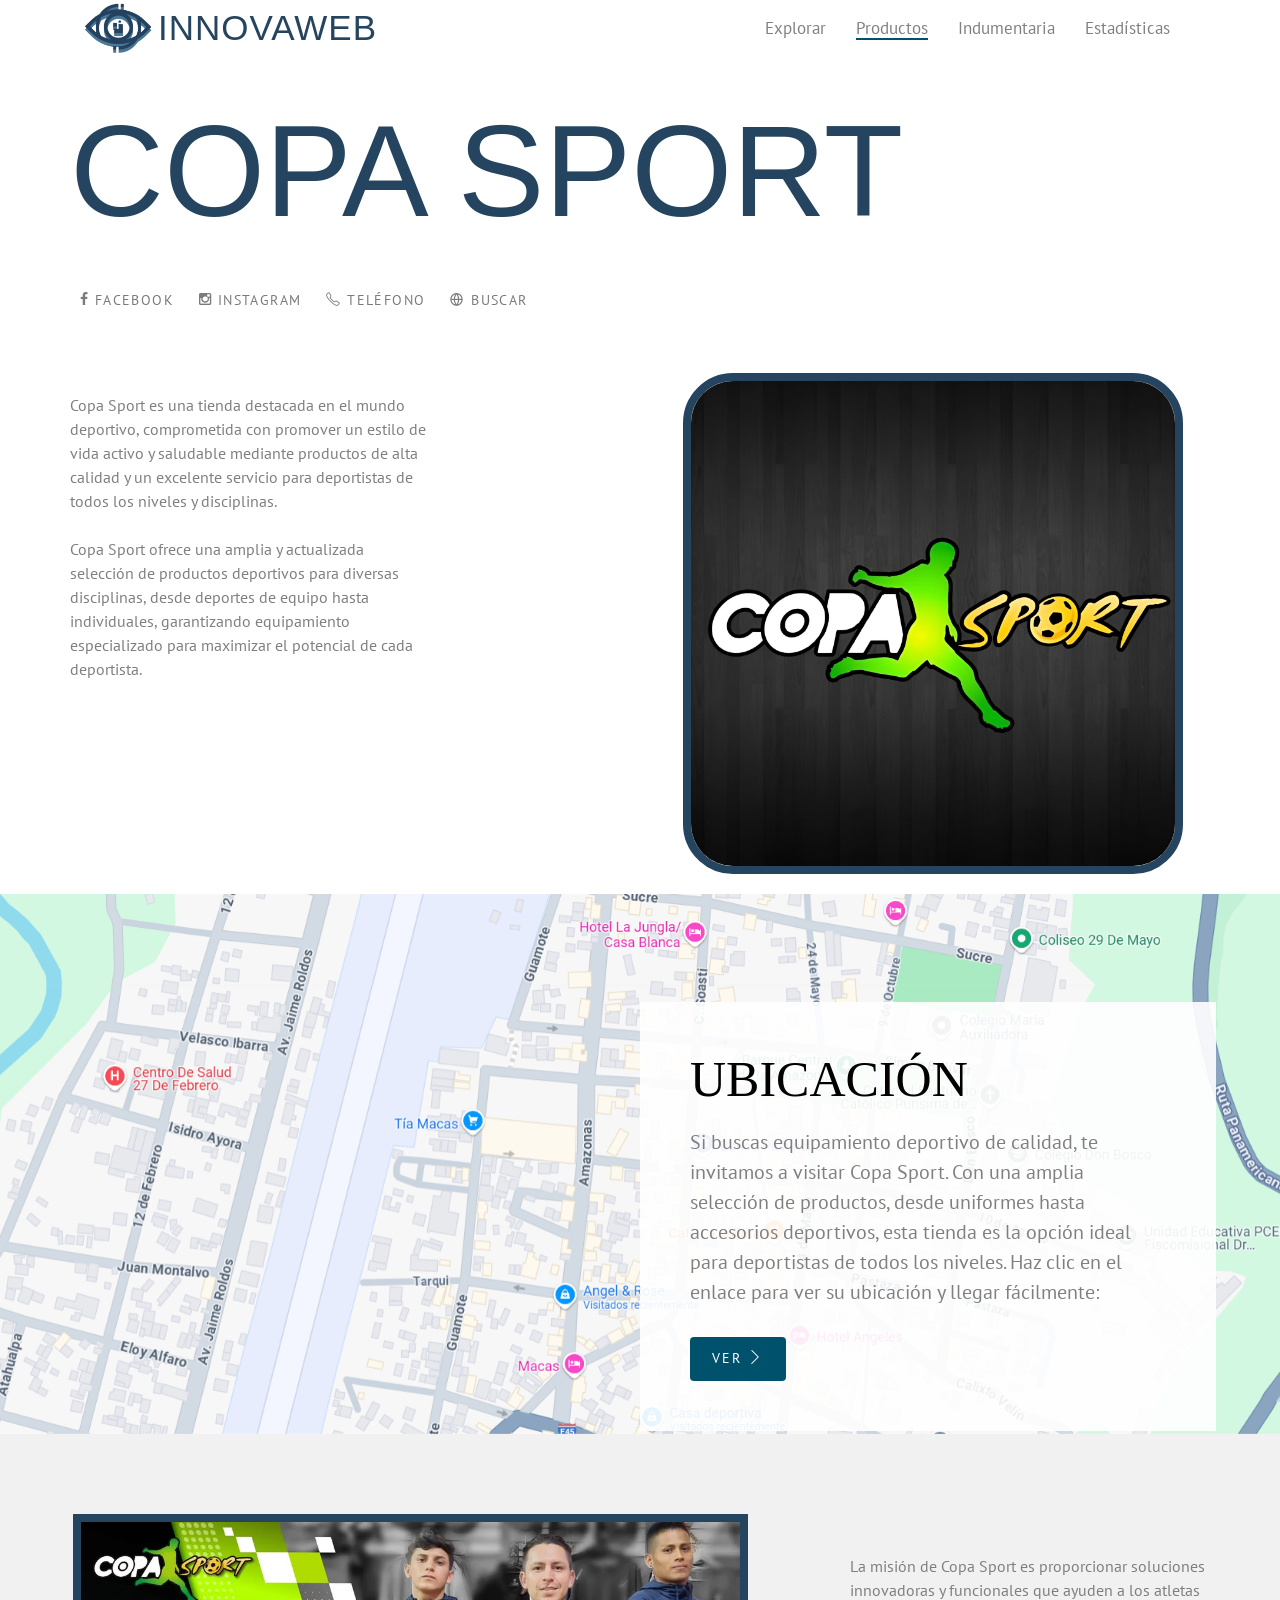
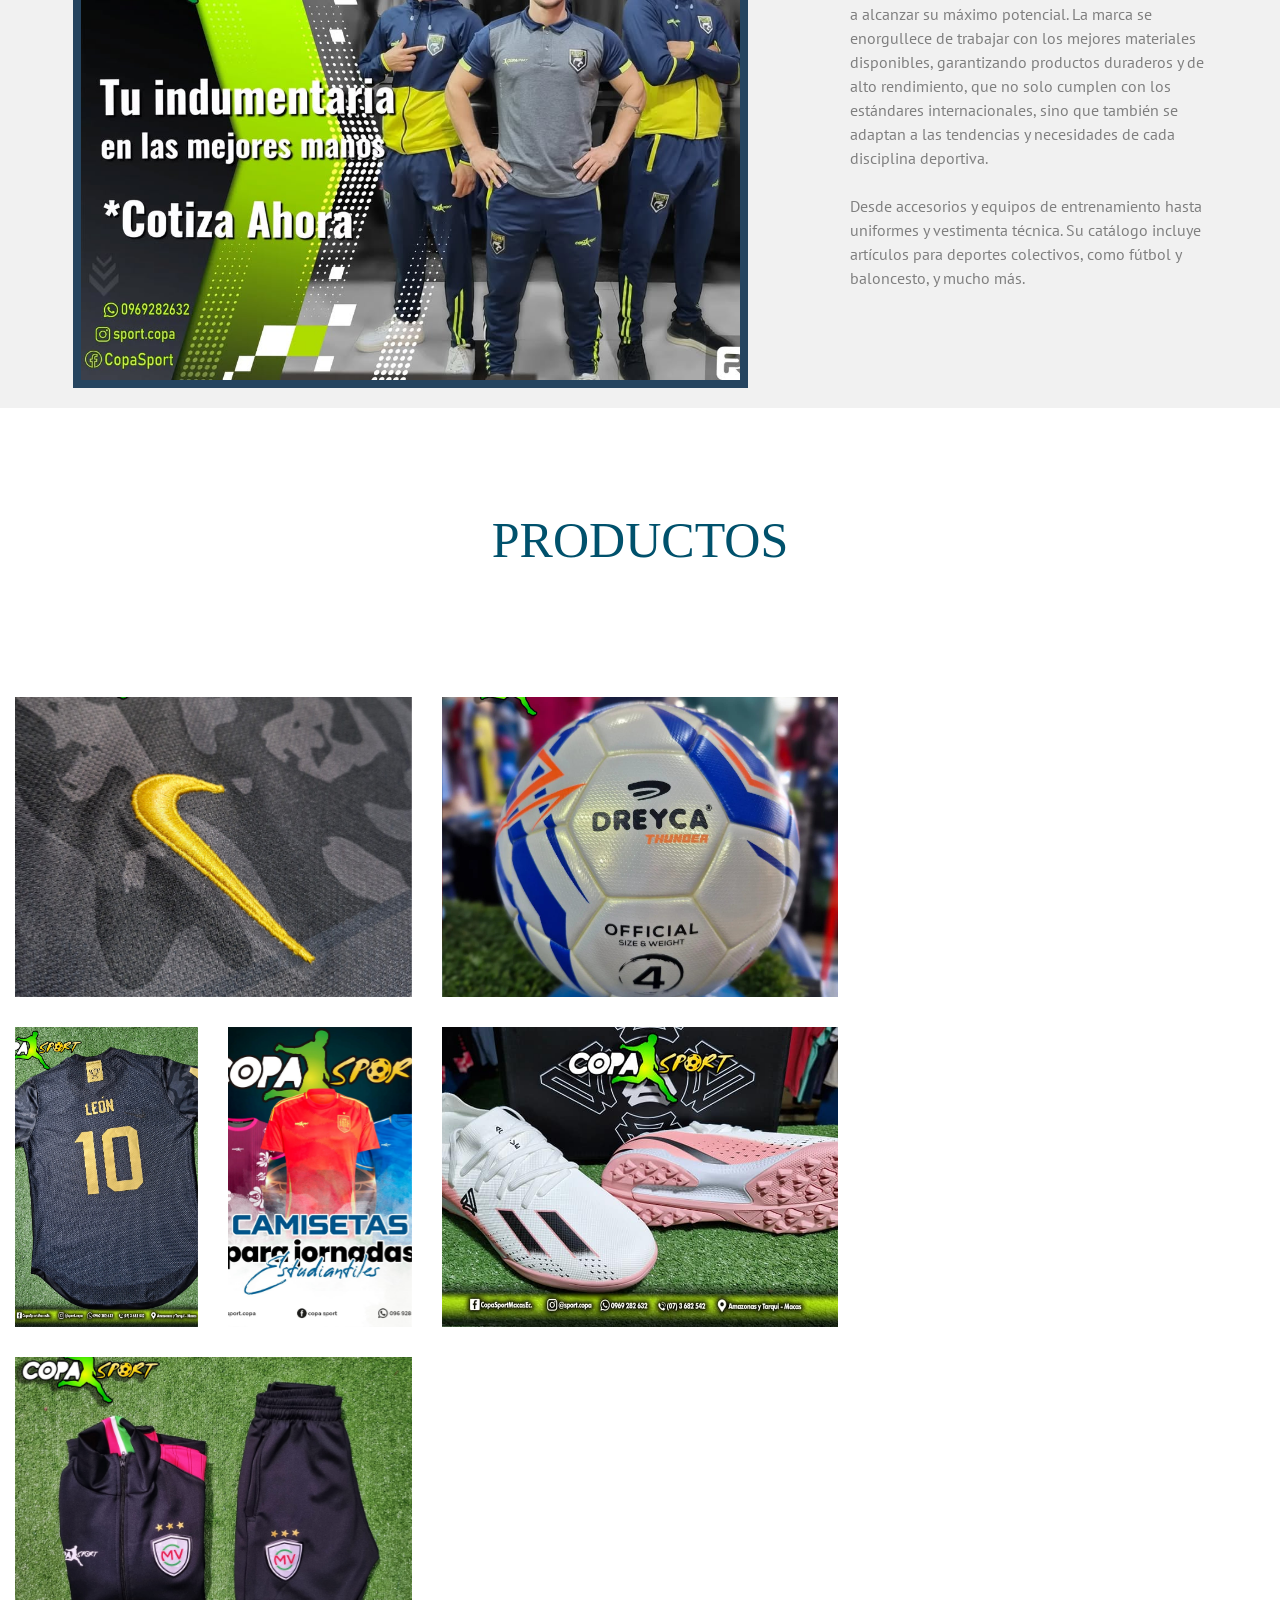
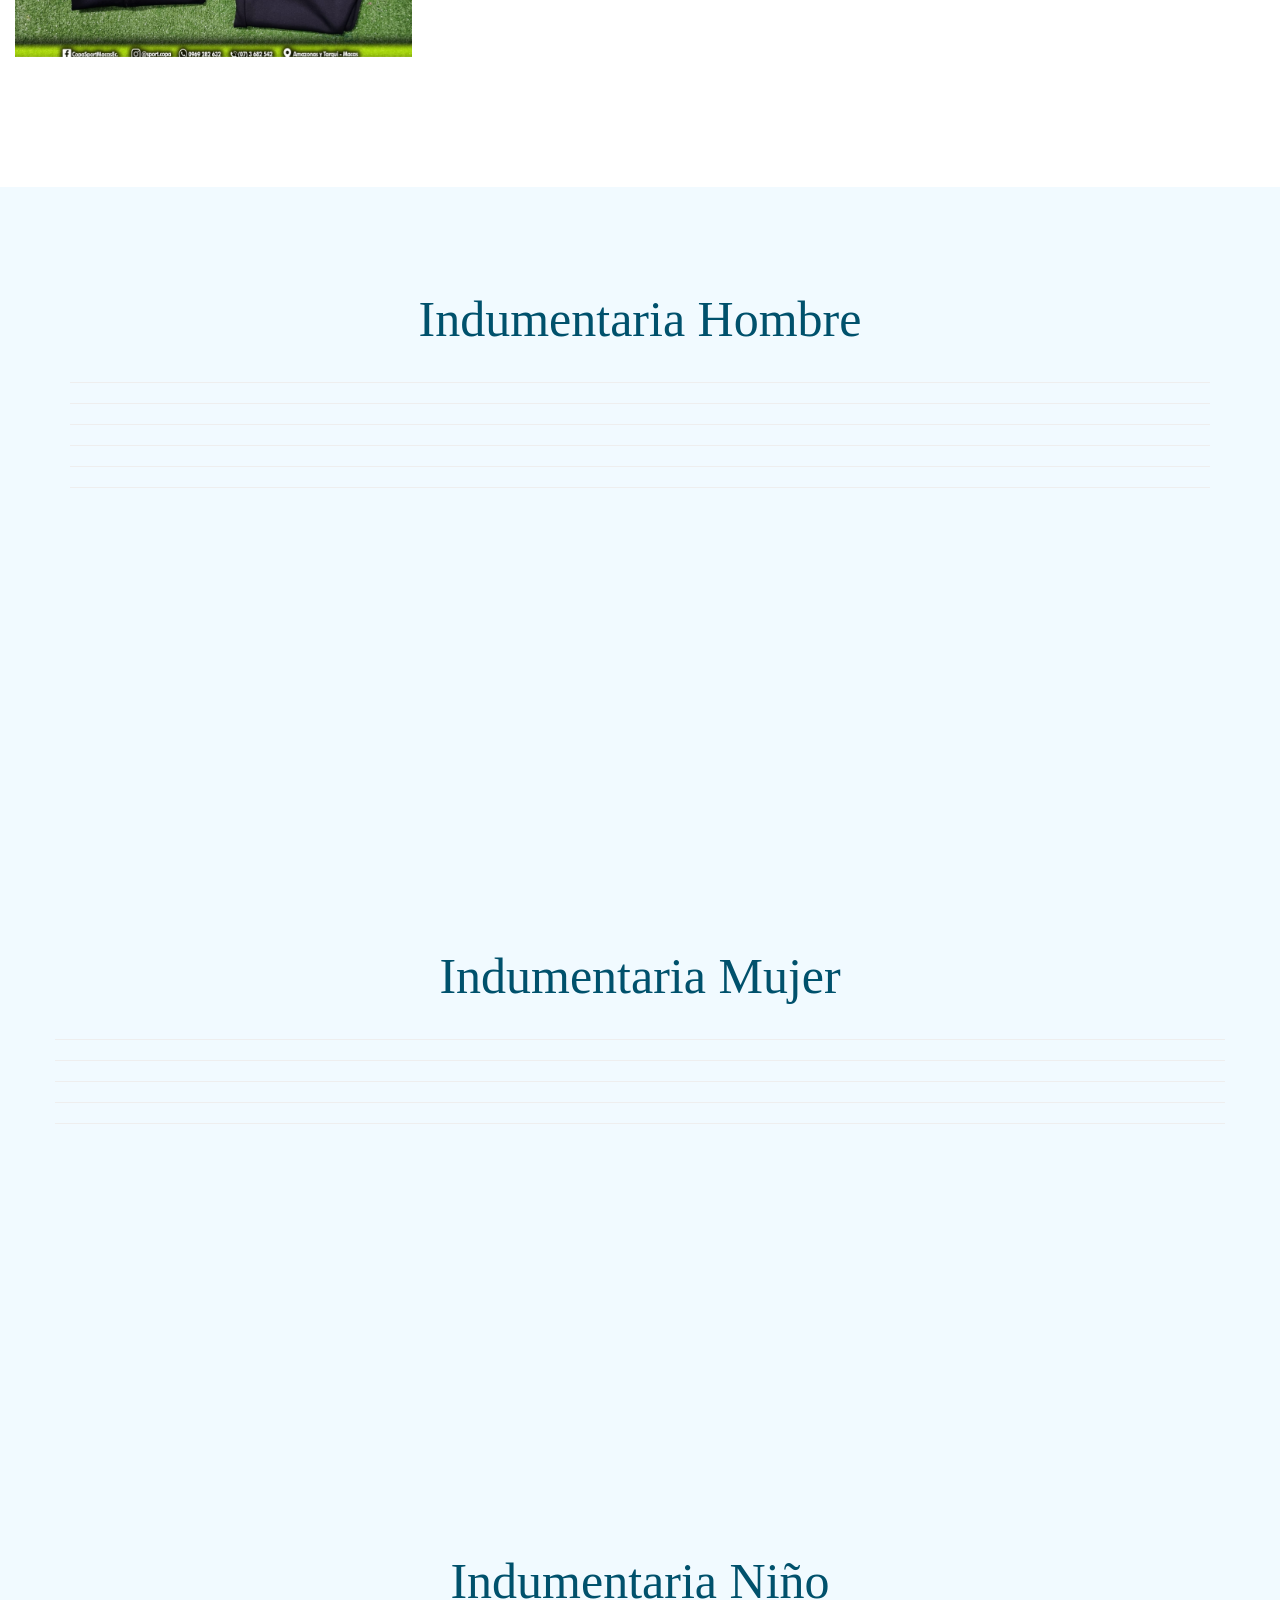
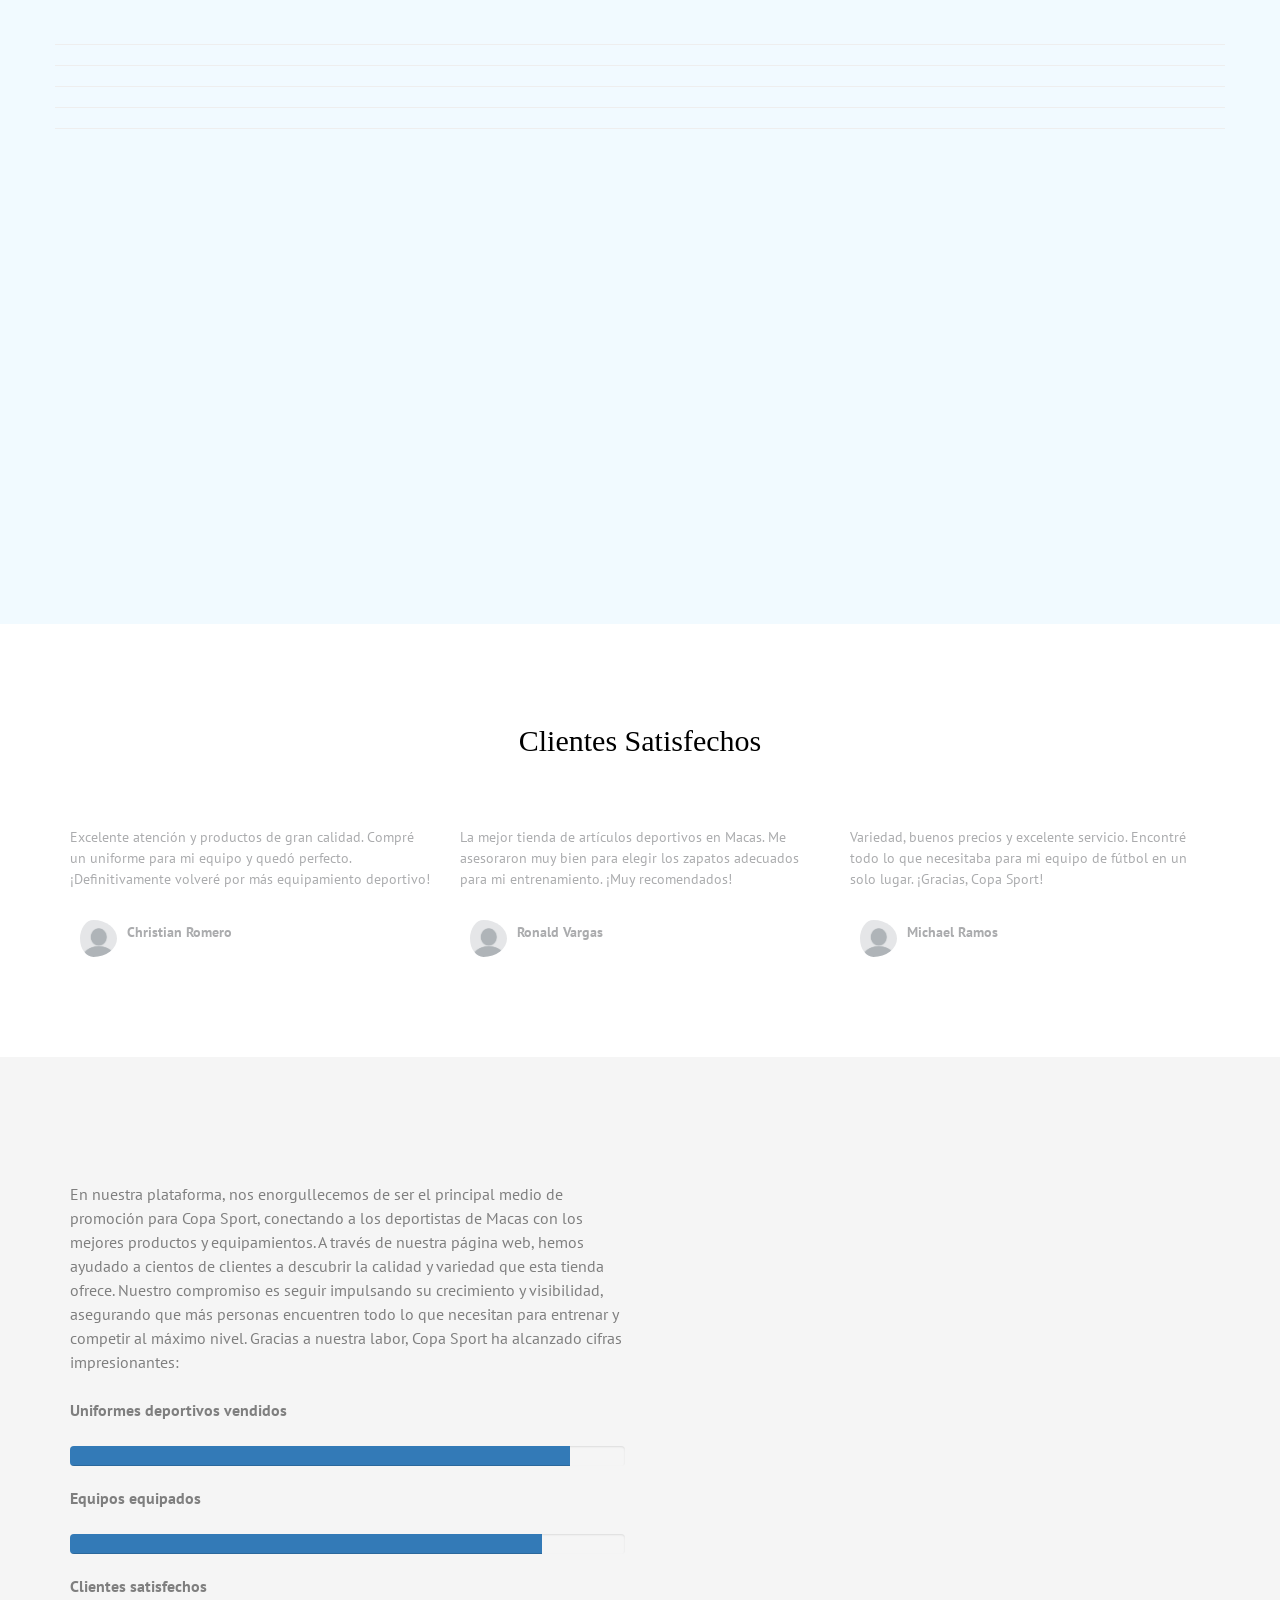
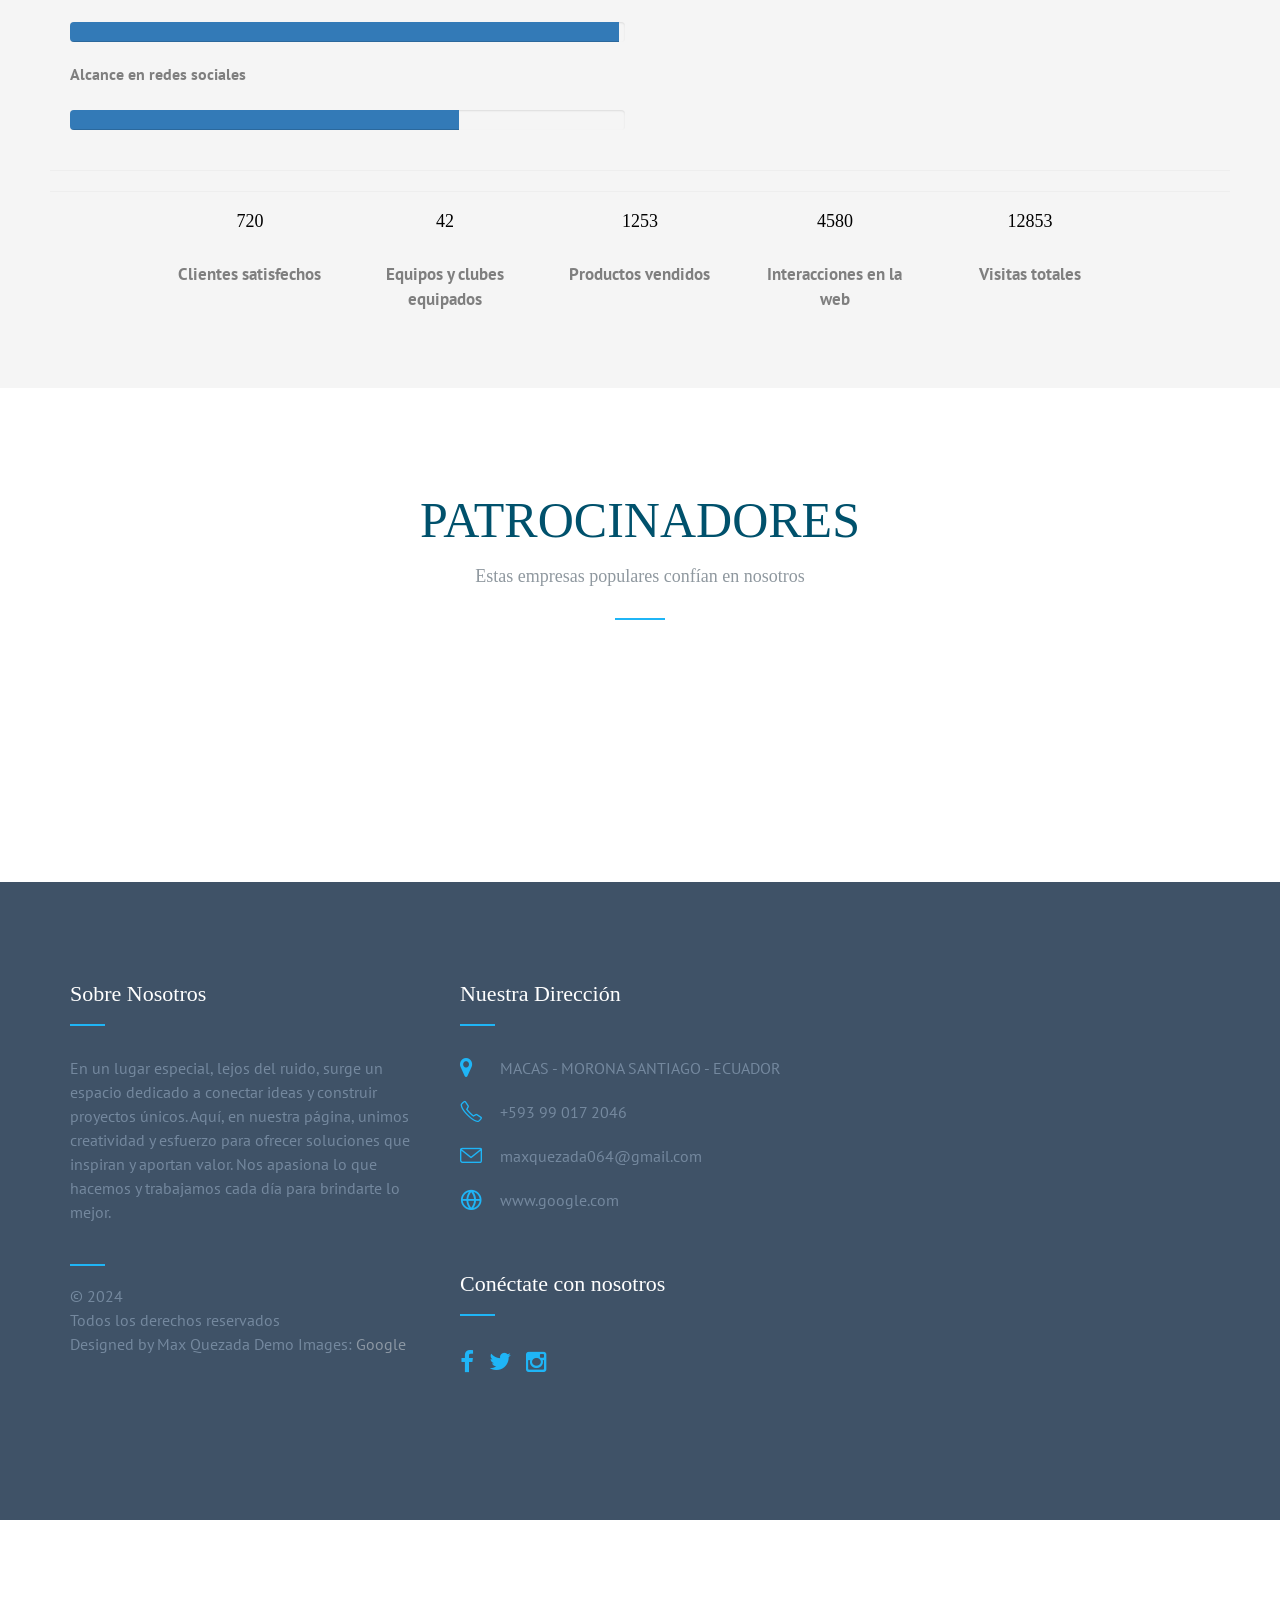
<file: COPA.html>
<!DOCTYPE html>
 <html class="no-js"> <!--<![endif]-->
	<head>
	<meta charset="utf-8">
	<meta http-equiv="X-UA-Compatible" content="IE=edge">
	<title>Copa Sport</title>
	<meta name="viewport" content="width=device-width, initial-scale=1">
	<meta name="description" content="Free HTML5 Template by FREEHTML5.CO" />
	<meta name="keywords" content="free html5, free template, free bootstrap, html5, css3, mobile first, responsive" />
	<meta name="author" content="FREEHTML5.CO" />

	<meta property="og:title" content=""/>
	<meta property="og:image" content=""/>
	<meta property="og:url" content=""/>
	<meta property="og:site_name" content=""/>
	<meta property="og:description" content=""/>
	<meta name="twitter:title" content="" />
	<meta name="twitter:image" content="" />
	<meta name="twitter:url" content="" />
	<meta name="twitter:card" content="" />

	<!-- Place favicon.ico and apple-touch-icon.png in the root directory -->
	<link rel="shortcut icon" href="favicon.ico">

	<link href='https://fonts.googleapis.com/css?family=PT+Sans:400,700,400italic,700italic' rel='stylesheet' type='text/css'>
	
	<!-- Animate.css -->
	<link rel="stylesheet" href="css/animate.css">
	<!-- Icomoon Icon Fonts-->
	<link rel="stylesheet" href="css/icomoon.css">
	<!-- Simple Line Icons -->
	<link rel="stylesheet" href="css/simple-line-icons.css">
	<!-- Bootstrap  -->
	<link rel="stylesheet" href="css/bootstrap.css">
	<!-- Owl Carousel  -->
	<link rel="stylesheet" href="css/owl.carousel.min.css">
	<link rel="stylesheet" href="css/owl.theme.default.min.css">
	<!-- Style -->
	<link rel="stylesheet" href="css/style.css">


	<!-- Modernizr JS -->
	<script src="js/modernizr-2.6.2.min.js"></script>
	

	</head>
	<body>
	<header role="banner" id="fh5co-header">
		<div class="fluid-container">
			<nav class="navbar navbar-default">
				<div class="navbar-header" style="height: 60px;">
					<a href="index.html"><img  class="logo" src="images/logofinal.png"><p class="logo">INNOVAWEB</p></a>
				</div>
				<div id="navbar" class="navbar-collapse collapse">
					<ul class="nav navbar-nav navbar-right">
						<li><a href="#" data-nav-section="explore"><span>Explorar</span></a></li>
						<li><a href="#" data-nav-section="Productos"><span>Productos</span></a></li>
						<li><a href="#" data-nav-section="indumentaria"><span>Indumentaria</span></a></li>
						<li><a href="#" data-nav-section="Estadísticas"><span>Estadísticas</span></a></li>
					</ul>
				</div>
			</nav>
	  </div>
	</header>

	<section id="fh5co-explore" data-section="explore">
		<div class="container">
			<div class="row">
				<div class="col-md-12 section-heading text-center">
					<h1 id="tite"class="to-animate" >COPA SPORT</h1>
				</div>
			</div>
		</div>

		<div class="container text-center fh5co-social-container">
			<ul class="fh5co-social">
				<li class="to-animate"><a href="https://www.facebook.com/profile.php?id=100075611397763"><i class="icon-facebook"></i> Facebook</a></li>
				<li class="to-animate"><a href="https://www.instagram.com/sport.copa/"><i class="icon-instagram"></i> Instagram</a></li>
				<li class="to-animate"><a href="tel:+593969282632"><i class="icon-phone"></i> Teléfono</a></li>
				<li class="to-animate"><a href="https://github.com/"><i class="icon-globe2"></i> Buscar</a></li>
			</ul>
		</div>
			

		<div class="fh5co-explore">
			<div class="container">
				<div class="row">
					<div class="col-md-8 col-md-push-5 to-animate-2">
						<center><img class="no" src="images/copasport.jpeg" alt="work"></center>
					</div>
					<div class="col-md-4 col-md-pull-8 to-animate-2">
						<div class="mt">
							<p>Copa Sport es una tienda destacada en el mundo deportivo, comprometida con promover un estilo de vida activo 
							   y saludable mediante productos de alta calidad y un excelente servicio para deportistas de todos los niveles y disciplinas.</p>
							<p>Copa Sport ofrece una amplia y actualizada selección de productos deportivos para diversas disciplinas, 
							   desde deportes de equipo hasta individuales, garantizando equipamiento especializado para maximizar el potencial de cada deportista.</p>
							</ul>
						</div>
					</div>
					
				</div>
			</div>
		</div>

		<div class="fh5co-section-with-image">
			<img class="to-animate" src="images/mapa2.png" alt="" class="img-responsive">
			<div class="fh5co-box animate-box">
				<h2 class="to-animate">UBICACIÓN</h2>
				<p class="to-animate">Si buscas equipamiento deportivo de calidad, te invitamos a visitar Copa Sport. 
					Con una amplia selección de productos, desde uniformes hasta accesorios deportivos, 
					esta tienda es la opción ideal para deportistas de todos los niveles. Haz clic en el
					 enlace para ver su ubicación y llegar fácilmente:</p>
				<p class="to-animate"><a href="https://maps.app.goo.gl/xuNnU3qyZrdAwx4K8" class="btn btn-primary btn-outline with-arrow">VER <i class="icon-arrow-right"></i></a></p>
			</div>
		</div>

		<div class="fh5co-explore fh5co-explore-bg-color">
			<div class="container">
				<div class="row">
					<div class="col-md-8 col-md-pull-1 to-animate-3">
						<img class="copa2" src="images/copa3.jpeg" alt="work" width="500%">
					</div>
					<div class="col-md-4 to-animate-3">
						<div class="mt">
							<div>
								<h3></h3>
								<p>La misión de Copa Sport es proporcionar soluciones innovadoras y funcionales 
								   que ayuden a los atletas a alcanzar su máximo potencial. La marca se enorgullece de
								   trabajar con los mejores materiales disponibles, garantizando productos duraderos 
								   y de alto rendimiento, que no solo cumplen con los estándares internacionales, 
								   sino que también se adaptan a las tendencias y necesidades de cada disciplina deportiva.</p>
								<p>Desde accesorios 
								   y equipos de entrenamiento hasta
								   uniformes y vestimenta técnica. Su catálogo incluye artículos para deportes colectivos, como fútbol y
								   baloncesto, y mucho más.</p>
							</div>
						</div>
					</div>
				</div>
			</div>
		</div>

	<section id="fh5co-explore" data-section="Productos">
		<div class="container">
			<div class="row">
				<div class="col-md-12 section-heading text-center">
					<h2 class="to-animate"><span>PRODUCTOS</span></h2>
					<div class="row">
						<div class="col-md-8 col-md-offset-2 subtext to-animate">
							<h3>Copa Sport ofrece uniformes, ropa, calzado y accesorios deportivos de calidad para atletas, equipos y escuelas</h3>
						</div>
					</div>
				</div>
			</div>
		</div>
		<div class="fh5co-project">
			<div class="container-fluid">
				<div class="row">
					<div class="col-md-4 text-center">
						<div class="project-grid to-animate-2" style="background-image:  url(images/a1.jpg);">
							<div class="desc">
								<h3><a target="_blank" href="images/a1.jpg">Clic Aquí</a></h3>
								<span>Imagen</span>
							</div>
						</div>

						<div class="row">
							<div class="col-md-6">
								<div class="project-grid to-animate-2" style="background-image:  url(images/a2.jpg);">
									<div class="desc">
										<h3><a target="_blank" href="images/a2.jpg">Clic Aquí</a></h3>
										<span>Imagen</span>
									</div>
								</div>
							</div>

							<div class="col-md-6">
								<div class="project-grid to-animate-2" style="background-image:  url(images/a3.jpg);">
									<div class="desc">
										<h3><a target="_blank" href="images/a3.jpg">Clic Aquí</a></h3>
										<span>Imagen</span>
									</div>
								</div>
							</div>
						</div>

						<div class="project-grid to-animate-2" style="background-image:  url(images/a4.jpg);">
							<div class="desc">
								<h3><a target="_blank" href="images/a4.jpg">Clic Aquí</a></h3>
								<span>Imagen</span>
							</div>
						</div>
					</div>

					<div class="col-md-4 text-center">
						<div class="project-grid to-animate-2" style="background-image:  url(images/a5.jpg);">
							<div class="desc">
								<h3><a target="_blank" href="images/a5.jpg">Clic Aquí</a></h3>
								<span>Imagen</span>
							</div>
						</div>

						<div class="project-grid to-animate-2" style="background-image:  url(images/a6.jpg);">
							<div class="desc">
								<h3><a target="_blank" href="images/a6.jpg">Clic Aquí</a></h3>
								<span>Imagen</span>
							</div>
						</div>

						<div class="row">
							<div class="col-md-6">
								<div class="project-grid to-animate-2" style="background-image:  url(images/a7.jpg);">
									<div class="desc">
										<h3><a target="_blank" href="images/a7.jpg">Clic Aquí</a></h3>
										<span>Imagen</span>
									</div>
								</div>
							</div>

							<div class="col-md-6">
								<div class="project-grid to-animate-2" style="background-image:  url(images/a8.jpg);">
									<div class="desc">
										<h3><a target="_blank" href="images/a8.jpg">Clic Aquí</a></h3>
										<span>Imagen</span>
									</div>
								</div>
							</div>
						</div>
					</div>

					<div class="col-md-4 text-center">
						<div class="row">
							<div class="col-md-6">
								<div class="project-grid to-animate-2" style="background-image:  url(images/a9.jpg);">
									<div class="desc">
										<h3><a target="_blank" href="images/a9.jpg">Clic Aquí</a></h3>
										<span>Imagen</span>
									</div>
								</div>
							</div>

							<div class="col-md-6">
								<div class="project-grid to-animate-2" style="background-image:  url(images/a10.jpg);">
									<div class="desc">
										<h3><a target="_blank" href="images/a10.jpg">Clic Aquí</a></h3>
										<span>Imagen</span>
									</div>
								</div>
							</div>
						</div>

						<div class="project-grid to-animate-2" style="background-image:  url(images/a11.jpg);">
							<div class="desc">
								<h3><a target="_blank" href="images/a11.jpg">Clic Aquí</a></h3>
								<span>Imagen</span>
							</div>
						</div>

						<div class="project-grid to-animate-2" style="background-image:  url(images/a12.jpg);">
							<div class="desc">
								<h3><a target="_blank" href="images/a12.jpg">Clic Aquí</a></h3>
								<span>Imagen</span>
							</div>
						</div>
					</div>
				</div>
			</div>	
		</div>
		
	</section>

	<section id="fh5co-team" data-section="indumentaria">
		<div class="fh5co-team">
			<div class="container">
				
				<div class="row">
					<div class="col-md-12 section-heading text-center">
						<h2 class="to-animate">Indumentaria Hombre</h2>
					</div>
				</div>
				<hr><hr><hr><hr><hr><hr>
				<div class="row">
					<div class="col-md-4">
						<div class="team-box text-center to-animate-2">
							<div class="user"><img class="img-reponsive" src="images/H/barce.png" alt="Roger Garfield"></div>
							<h3>Camiseta Barcelona Equipación 2023/2024</h3>
							
						</div>
					</div>
					<div class="col-md-4">
						<div class="team-box text-center to-animate-2">
							<div class="user"><img class="img-reponsive" src="images/H/liga.png" alt="Roger Garfield"></div>
							<h3>Camiseta Liga de Quito equipación 2021/2022</h3>
							
						</div>
					</div>
					<div class="col-md-4">
						<div class="team-box text-center to-animate-2">
							<div class="user"><img class="img-reponsive" src="images/H/inde.png" alt="Roger Garfield"></div>
							<h3>Camiseta Independiente del Valle Equipación 2023/2024</h3>
							
						</div>
					</div>
										
					<div class="row">
						<div class="col-md-12 section-heading text-center">
							<br><br><h2 class="to-animate">Indumentaria Mujer</h2>
						</div>
					</div>
					<hr><hr><hr><hr><hr>
					<div class="row">
						<div class="col-md-4">
							<div class="team-box text-center to-animate-2">
								<div class="user"><img class="img-reponsive" src="images/M/italia.png" alt="Indumentaria"></div>
								<h3>Camiseta Italia Equipación Mujer 2024/2025</h3>

							</div>
						</div>
						<div class="col-md-4">
							<div class="team-box text-center to-animate-2">
								<div class="user"><img class="img-reponsive" src="images/M/españa.png" alt="Indumentaria"></div>
								<h3>Camiseta España Equipación Mujer 2024/2025</h3>

							</div>
						</div>
						<div class="col-md-4">
							<div class="team-box text-center to-animate-2">
								<div class="user"><img class="img-reponsive" src="images/M/españa2.png" alt="Indumentaria"></div>
								<h3>Camiseta España Equipación Mujer 2024/2025</h3>

							</div>
						</div>
					</div>
					<br>
		
					
					<div class="row">
						<div class="col-md-12 section-heading text-center">
							<h2 class="to-animate">Indumentaria Niño</h2>
						</div>
					</div>
					<hr><hr><hr><hr><hr>
					<div class="row">
						<div class="col-md-4">
							<div class="team-box text-center to-animate-2">
								<div class="user"><img class="img-reponsive" src="images/N/niño1.png" alt="Indumentaria"></div>
								<h3>Camiseta Arsenal Equipación Niño 2024/2025</h3>

							</div>
						</div>
						<div class="col-md-4">
							<div class="team-box text-center to-animate-2">
								<div class="user"><img  class="img-reponsive" src="images/N/niño7.png" alt="Indumentaria"></div>
								<h3>Camiseta Real Madrid Equipación Niño 2024/2025</h3>

							</div>
						</div>
						<div class="col-md-4">
							<div class="team-box text-center to-animate-2">
								<div class="user"><img class="img-reponsive" src="images/N/niño3.png" alt="Indumentaria"></div>
								<h3>Camiseta PSG Equipación Niño 2024/2025</h3>

							</div>
						</div>
					</div>
				</div>
			</div>
	</section> 


	<section id="clients" class="clients wow fadeIn" data-wow-duration="3s">
		<div class="container">
			<div class="row">
				<div class="main_clients_content">
					<div class="head_title text-center">
						<h2>Clientes Satisfechos</h2>
					</div>
					<div class="main_clients">
						<div class="col-md-4">
							<div class="single_clients">
								<p>Excelente atención y productos de gran calidad. Compré un uniforme para mi equipo y quedó perfecto. ¡Definitivamente volveré por más equipamiento deportivo!</p>
								<div class="clients_details">
									<div>
										<img class="clients_img" src="images/coment.jpg" alt="" />
									</div>
									<div class="clients_name">
										<b><p>Christian Romero</p></b>
										<p><a href=""><i class="fa fa-star"></i></a><a href=""><i class="fa fa-star"></i></a><a href=""><i class="fa fa-star"></i></a><a href=""><i class="fa fa-star"></i></a><a href=""><i class="fa fa-star"></i></a></p>
									</div>
								</div>
							</div>
						</div>
						
						<div class="col-md-4">
							<div class="single_clients">
								<p>La mejor tienda de artículos deportivos en Macas. Me asesoraron muy bien para elegir los zapatos adecuados para mi entrenamiento. ¡Muy recomendados!</p>
								<div class="clients_details">
									<div>
										<img class="clients_img" src="images/coment.jpg" alt="" />
									</div>
									<div class="clients_name">
										<b><p>Ronald Vargas</p></b>
										<p><a href=""><i class="fa fa-star"></i></a><a href=""><i class="fa fa-star"></i></a><a href=""><i class="fa fa-star"></i></a><a href=""><i class="fa fa-star"></i></a><a href=""><i class="fa fa-star"></i></a></p>
									</div>
								</div>
							</div>
						</div>
						
						<div class="col-md-4">
							<div class="single_clients">
								<p>Variedad, buenos precios y excelente servicio. Encontré todo lo que necesitaba para mi equipo de fútbol en un solo lugar. ¡Gracias, Copa Sport!</p>
								<div class="clients_details">
									<div>
										<img class="clients_img" src="images/coment.jpg" alt="" />
									</div>
									<div class="clients_name">
										<b><p>Michael Ramos</p></b>
										<p><a href=""><i class="fa fa-star"></i></a><a href=""><i class="fa fa-star"></i></a><a href=""><i class="fa fa-star"></i></a><a href=""><i class="fa fa-star"></i></a><a href=""><i class="fa fa-star"></i></a></p>
									</div>
								</div>
							</div>
						</div>
					</div>
				</div>
			</div>
		</div>
	</section>

	<section class="estas" data-section="Estadísticas">
	<div id="tf-about">
        <div class="gray-bg"> 
			<div class="row">
			    <div class="col-md-12 section-heading text-center">
				    <h2 class="to-animate">ESTADÍSTICAS</h2>
			     </div>
		    </div>
            <div class="container">
                <div class="row"> 

                    <div class="col-md-6">
                        <div class="about-right-content"> 

                            <p>En nuestra plataforma, nos enorgullecemos de ser el principal medio de promoción para Copa Sport, 
								conectando a los deportistas de Macas con los mejores productos y equipamientos. A través de nuestra página web,
								 hemos ayudado a cientos de clientes a descubrir la calidad y variedad que esta tienda ofrece. Nuestro compromiso 
								 es seguir impulsando su crecimiento y visibilidad, asegurando que más personas encuentren todo lo que necesitan 
								 para entrenar y competir al máximo nivel. Gracias a nuestra labor, Copa Sport ha alcanzado 
								 cifras impresionantes:</p>
                            
                            <div class="skills">
                                <div class="skillset"> 
                                    <b><p>Uniformes deportivos vendidos</p></b>
                                    <div class="progress">
                                        <div class="progress-bar" role="progressbar" aria-valuenow="90" aria-valuemin="0" aria-valuemax="100" style="width: 90%;">
                                            <span class="sr-only">90% Complete</span>
                                        </div>
                                    </div>
                                </div>

                                <div class="skillset"> 
                                    <b><p>Equipos equipados</p></b>
                                    <div class="progress">
                                        <div class="progress-bar" role="progressbar" aria-valuenow="85" aria-valuemin="0" aria-valuemax="100" style="width: 85%;">
                                            <span class="sr-only">85% Complete</span>
                                        </div>
                                    </div>
                                </div>

                                <div class="skillset"> 
                                    <b><p>Clientes satisfechos</p></b>
                                    <div class="progress">
                                        <div class="progress-bar" role="progressbar" aria-valuenow="99" aria-valuemin="0" aria-valuemax="100" style="width: 99%;">
                                            <span class="sr-only">99% Complete</span>
                                        </div>
                                    </div>
                                </div> 

                                <div class="skillset"> 
                                    <b><p>Alcance en redes sociales </p></b>
                                    <div class="progress">
                                        <div class="progress-bar" role="progressbar" aria-valuenow="70" aria-valuemin="0" aria-valuemax="100" style="width: 70%;">
                                            <span class="sr-only">70% Complete</span>
                                        </div>
                                    </div>
                                </div> 
                            </div> 

                        </div>
                    </div>

                </div> 
            </div>
			<hr><hr>
            <div id="tf-counter" class="text-center">
                <div class="container">
                    <div class="row"> 

                        <div class="counter"> 

                          <div class="col-xs-6 col-sm-4 col-md-2 col-md-2 col-md-offset-1 facts">
                            <div class="count-box"> 
                                <i class="fa fa-thumbs-up"></i>
                                <h4 class="count">720</h4>
                                <b><p class="small">Clientes satisfechos</p></b>
                            </div> 
                          </div>

                          <div class="col-xs-6 col-sm-4 col-md-2 facts">
                            <div class="count-box">
                              <i class="fa fa-user"></i>
                              <h4 class="count">42</h4>
                              <b><p class="small">Equipos y clubes equipados</p></b>
                            </div>
                          </div>

                          <div class="col-xs-6 col-sm-4 col-md-2 facts">
                            <div class="count-box">
                              <i class="fa fa-desktop"></i>
                              <h4 class="count">1253</h4>
                              <b><p class="small">Productos vendidos</p></b>
                            </div>
                          </div>

                          <div class="col-xs-6 col-sm-4 col-md-2 facts">
                            <div class="count-box">
                              <i class="fa fa-dollar"></i>
                              <h4 class="count">4580</h4>
                              <b><p class="small">Interacciones en la web</p></b>
                            </div>
                          </div>

                          <div class="col-xs-6 col-sm-4 col-md-2 facts">
                            <div class="count-box last">
                              <i class="fa fa-line-chart"></i>
                              <h4 class="count">12853</h4>
                              <b><p class="small">Visitas totales</p></b>
                            </div>
                          </div>

                        </div>

                      </div> 
                </div>
            </div>

        </div> 
    </div>
	</section>

	<section id="fh5co-trusted" data-section="trusted">
		<div class="fh5co-trusted">
			<div class="container">
				<div class="row">
					<div class="col-md-12 section-heading text-center">
						<h2 class="to-animate">PATROCINADORES</h2>
						<div class="row">
							<div class="col-md-8 col-md-offset-2 subtext">
								<h3 class="to-animate">Estas empresas populares confían en nosotros</h3>
							</div>
						</div>
					</div>
				</div>
				<div class="row">
					 <div class="col-md-2 col-sm-3 col-xs-6 col-sm-offset-0 col-md-offset-1">
					 	<div class="partner-logo to-animate-2">
					 		<img src="images/sana.png" alt="Partners" class="img-responsive">
					 	</div>
					 </div>
				    <div class="col-md-2 col-sm-3 col-xs-6">
				    	<div class="partner-logo to-animate-2">
				    		<img src="images/camello.png" alt="Partners" class="img-responsive">
						</div>
				    </div>
				    <div class="col-md-2 col-sm-3 col-xs-6">
				    	<div class="partner-logo to-animate-2">
				    		<img src="images/comp.png" alt="Partners" class="img-responsive">
				    	</div>
				    </div>
				    <div class="col-md-2 col-sm-3 col-xs-6">
				    	<div class="partner-logo to-animate-2">
				    		<img src="images/dolar.png" alt="Partners" class="img-responsive">
				    	</div>
				    </div>
				    <div class="col-md-2 col-sm-12 col-xs-12">
				    	<div class="partner-logo to-animate-2">
				    		<img src="images/asado.png" alt="Partners" class="img-responsive">
				    	</div>
				    </div>
				</div>
			</div>
		</div>
	</section>

	<div id="fh5co-footer" role="contentinfo">
		<div class="container">
			<div class="row">
				<div class="col-md-4 to-animate">
					<h3 class="section-title">Sobre Nosotros</h3>
					<p>En un lugar especial, lejos del ruido, surge un espacio dedicado a conectar ideas y construir proyectos únicos. Aquí, en nuestra página, unimos creatividad y esfuerzo para ofrecer soluciones que inspiran y aportan valor. Nos apasiona lo que hacemos y trabajamos cada día para brindarte lo mejor.</p>
					<p class="copy-right">&copy; 2024 <br>Todos los derechos reservados <br>
						Designed by Max Quezada
						Demo Images: <a href="http://google.com/" target="_blank">Google</a>
					</p>
				</div>

				<div class="col-md-4 to-animate">
					<h3 class="section-title">Nuestra Dirección</h3>
					<ul class="contact-info">
						<li><i class="icon-map-marker"></i>MACAS - MORONA SANTIAGO - ECUADOR</li>
						<li><i class="icon-phone"></i><a href="tel:+593990172046">+593 99 017 2046</li>
						<li><i class="icon-envelope"></i><a href="mailto:maxquezada064@gmail.com">maxquezada064@gmail.com</a></li>
						<li><i class="icon-globe2"></i><a href="https://github.com/MaxDesing">www.google.com</a></li>
					</ul>
					<h3 class="section-title">Conéctate con nosotros</h3>
					<ul class="social-media">
						<li><a href="https://www.facebook.com/profile.php?id=100068853425227" class="facebook"><i class="icon-facebook"></i></a></li>
						<li><a href="https://x.com/MaxQuezada2007?t=zRsdZg6CLL-bFSlGlH47og&s=09" class="twitter"><i class="icon-twitter"></i></a></li>
						<li><a href="https://www.instagram.com/maxquezada_/?igsh=YXZkN3l1MndxYjZ3#" class="instagram"><i class="icon-instagram"></i></a></li>
					</ul>
				</div>
				<div class="col-md-4 to-animate">
					<h3 class="section-title">Coméntanos</h3>
					<form class="contact-form">
						<div class="form-group">
							<label for="name" class="sr-only">Nombre</label>
							<input type="name" class="form-control" id="name" placeholder="Nombre">
						</div>
						<div class="form-group">
							<label for="email" class="sr-only">Email</label>
							<input type="email" class="form-control" id="email" placeholder="Email">
						</div>
						<div class="form-group">
							<label for="message" class="sr-only">Mensaje</label>
							<textarea class="form-control" id="message" rows="7" placeholder="Mensaje"></textarea>
						</div>
						<div class="form-group">
							<input type="submit" id="btn-submit" class="btn btn-send-message btn-md" value="Enviar mensaje">
						</div>
					</form>
				</div>
			</div>
		</div>
	</div>

	
	<!-- jQuery -->
	<script src="js/jquery.min.js"></script>
	<!-- jQuery Easing -->
	<script src="js/jquery.easing.1.3.js"></script>
	<!-- Bootstrap -->
	<script src="js/bootstrap.min.js"></script>
	<!-- Waypoints -->
	<script src="js/jquery.waypoints.min.js"></script>
	<!-- Stellar Parallax -->
	<script src="js/jquery.stellar.min.js"></script>
	<!-- Owl Carousel -->
	<script src="js/owl.carousel.min.js"></script>
	<!-- Main JS (Do not remove) -->
	<script src="js/main.js"></script>

	</body>
</html>
</file>
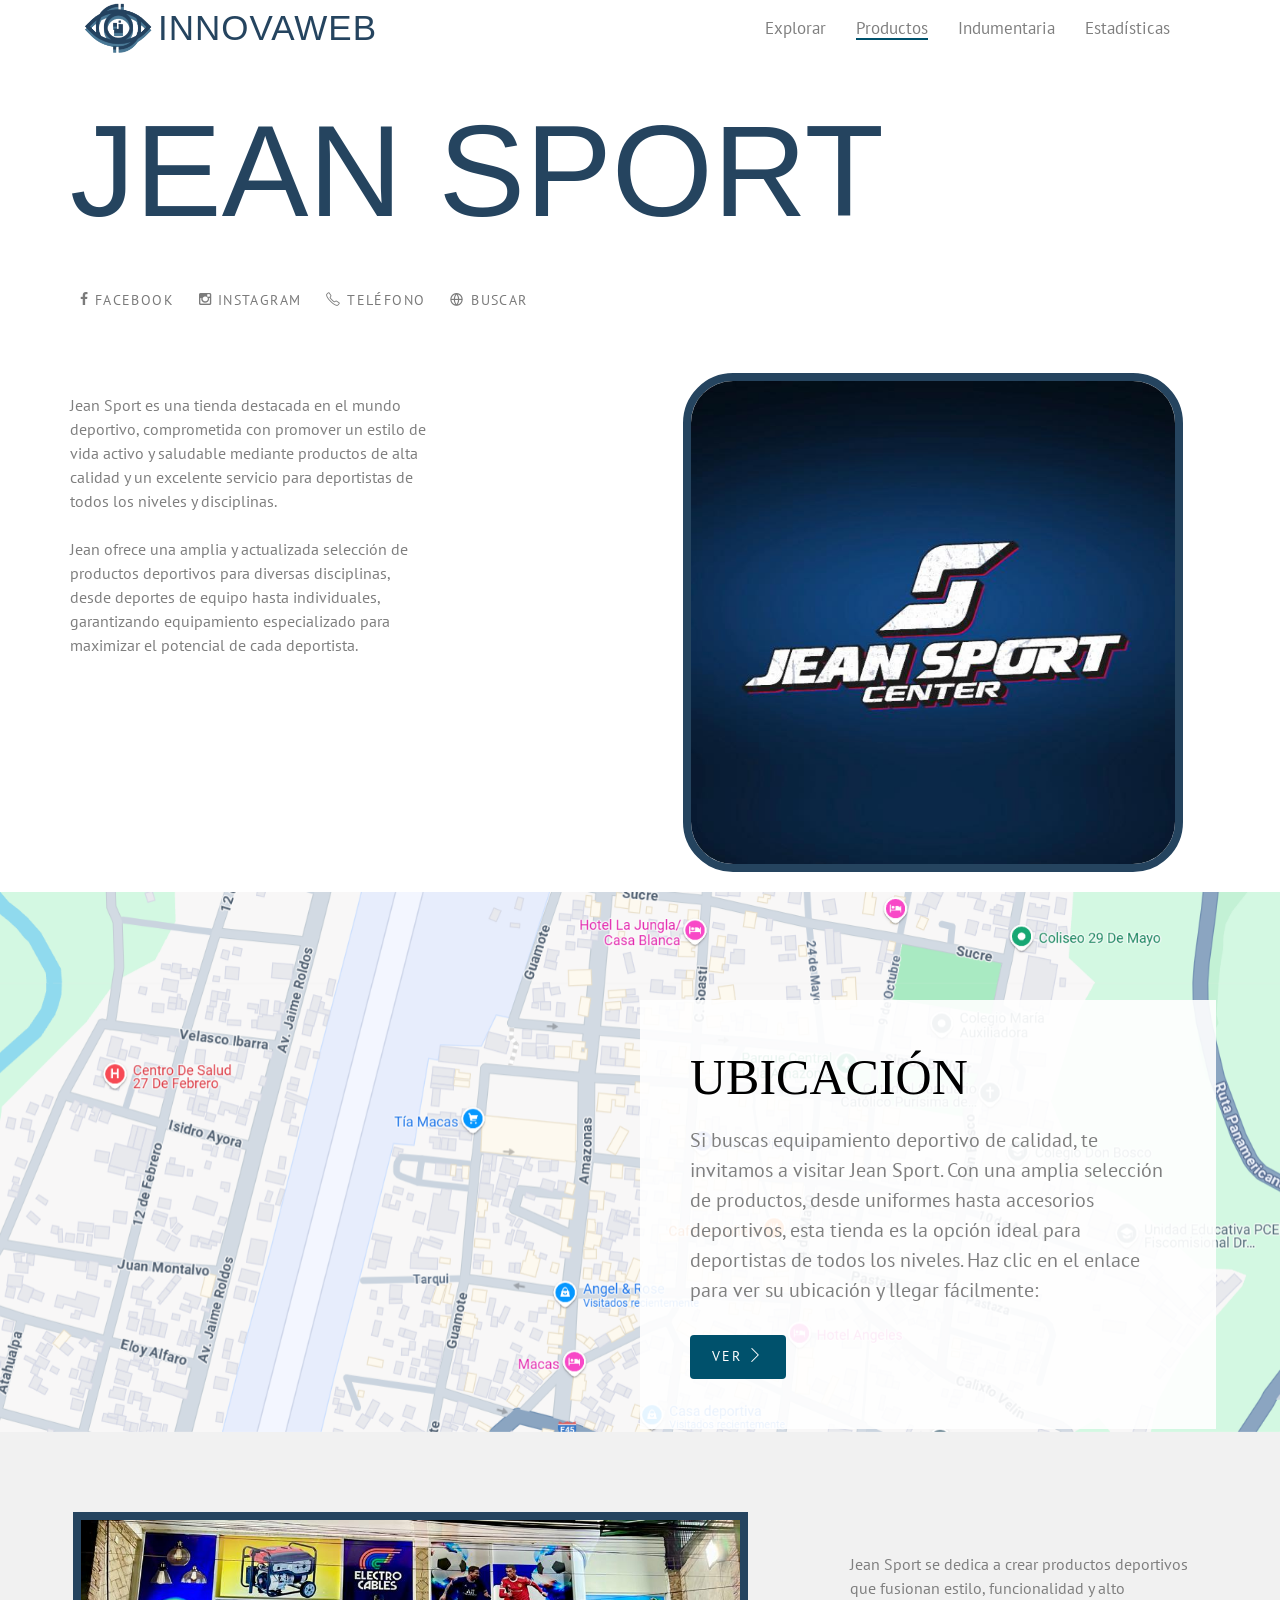
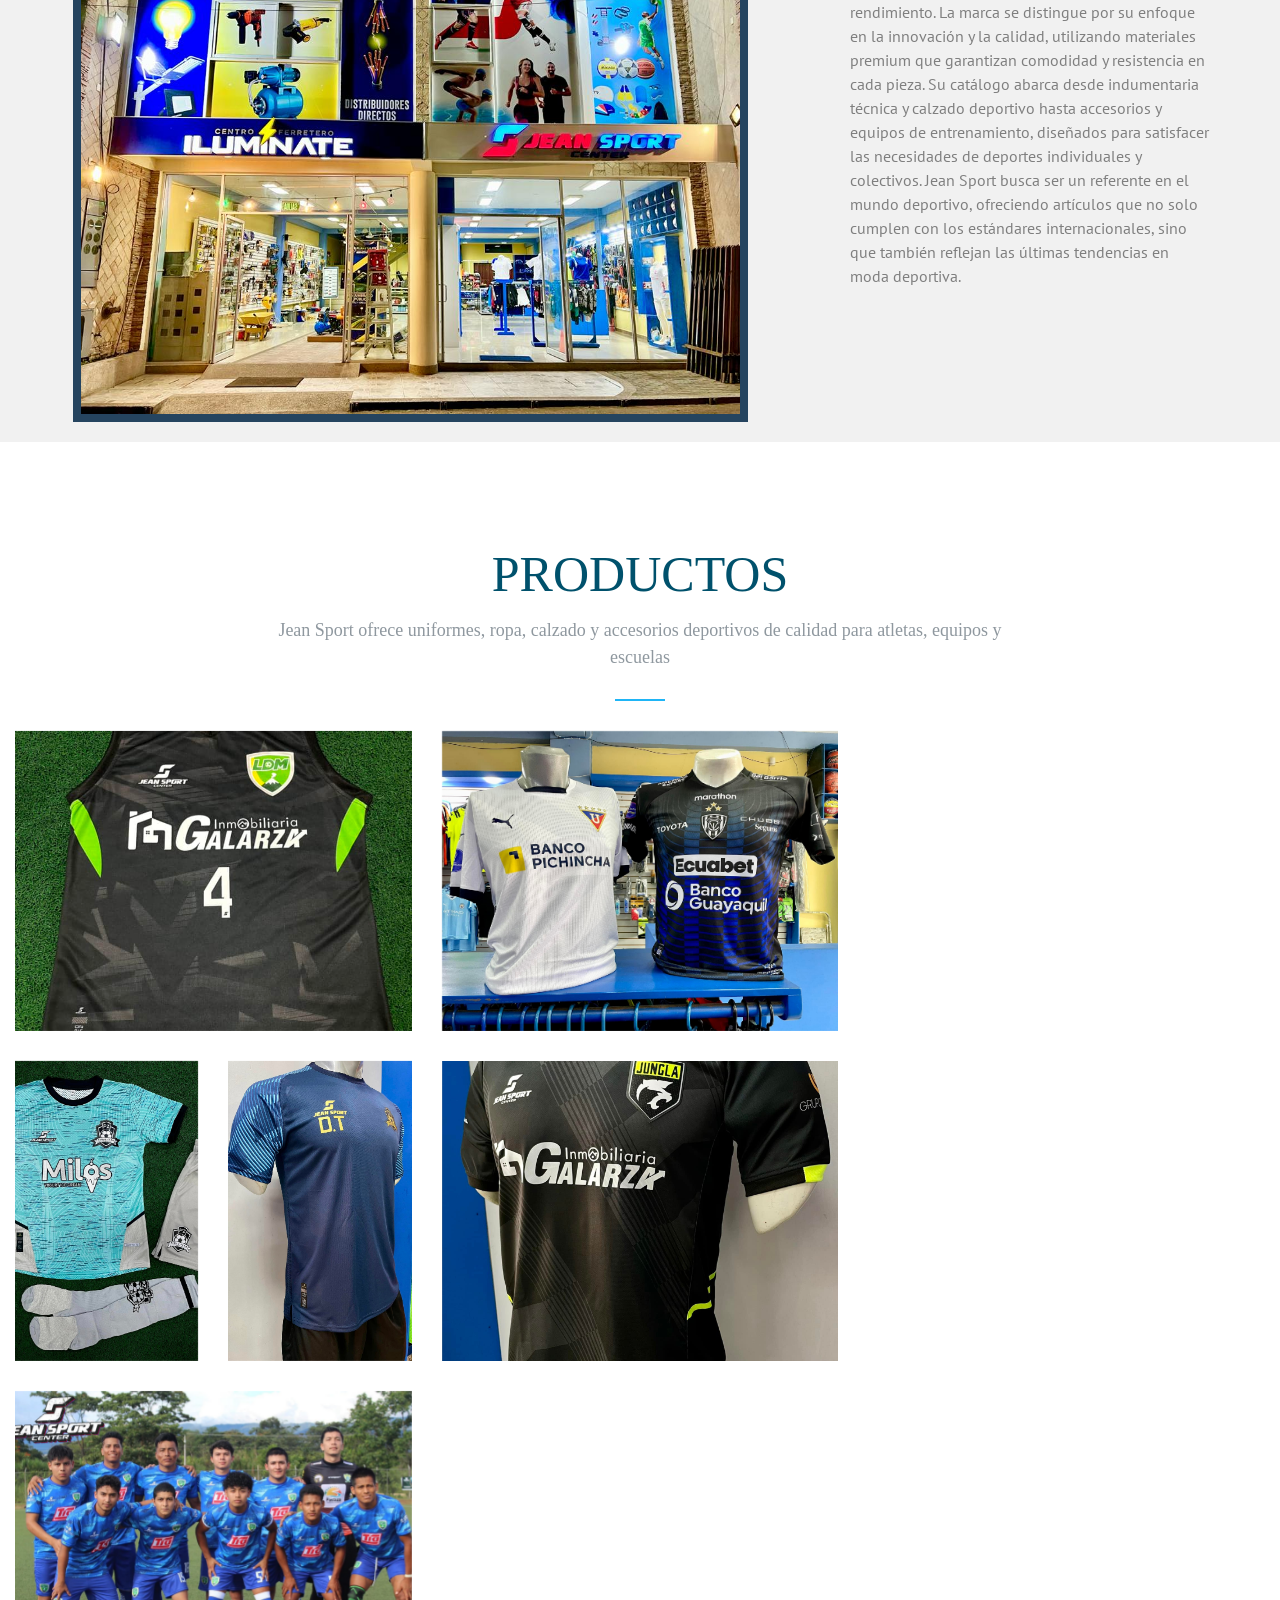
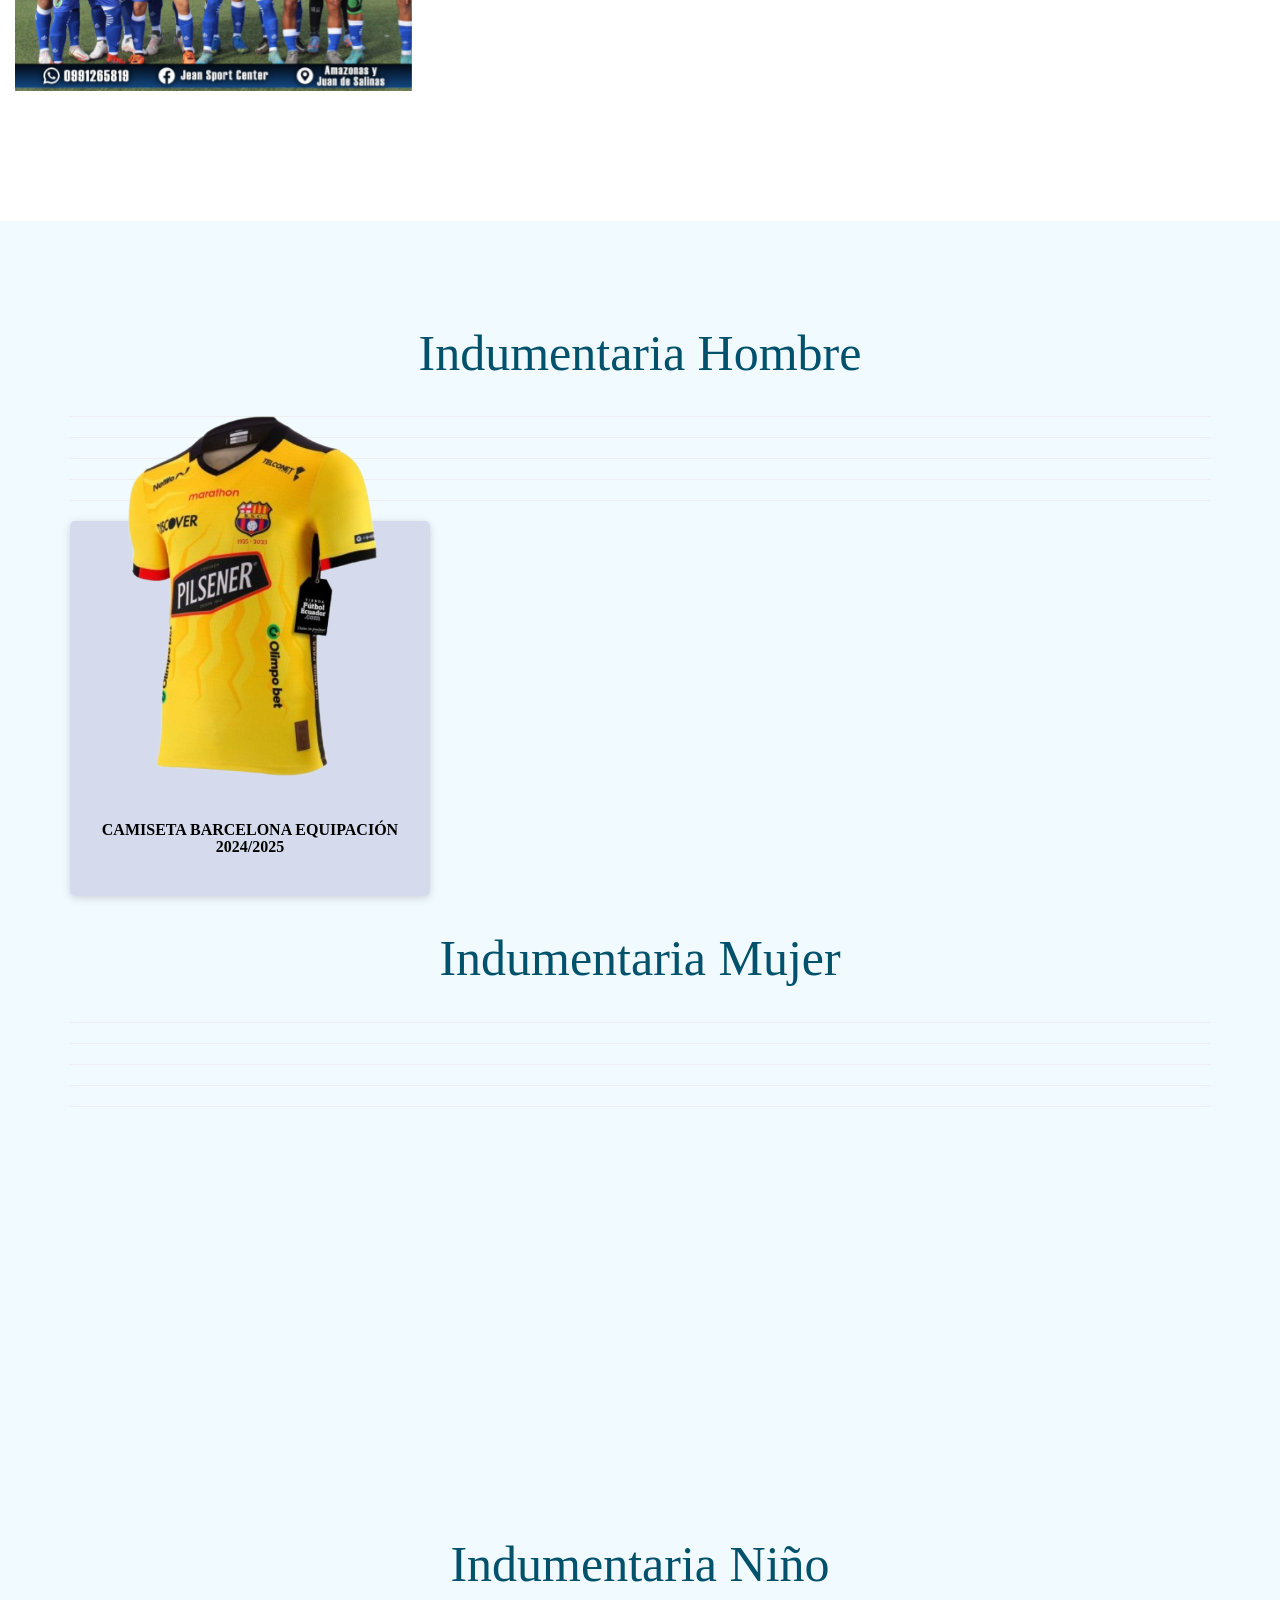
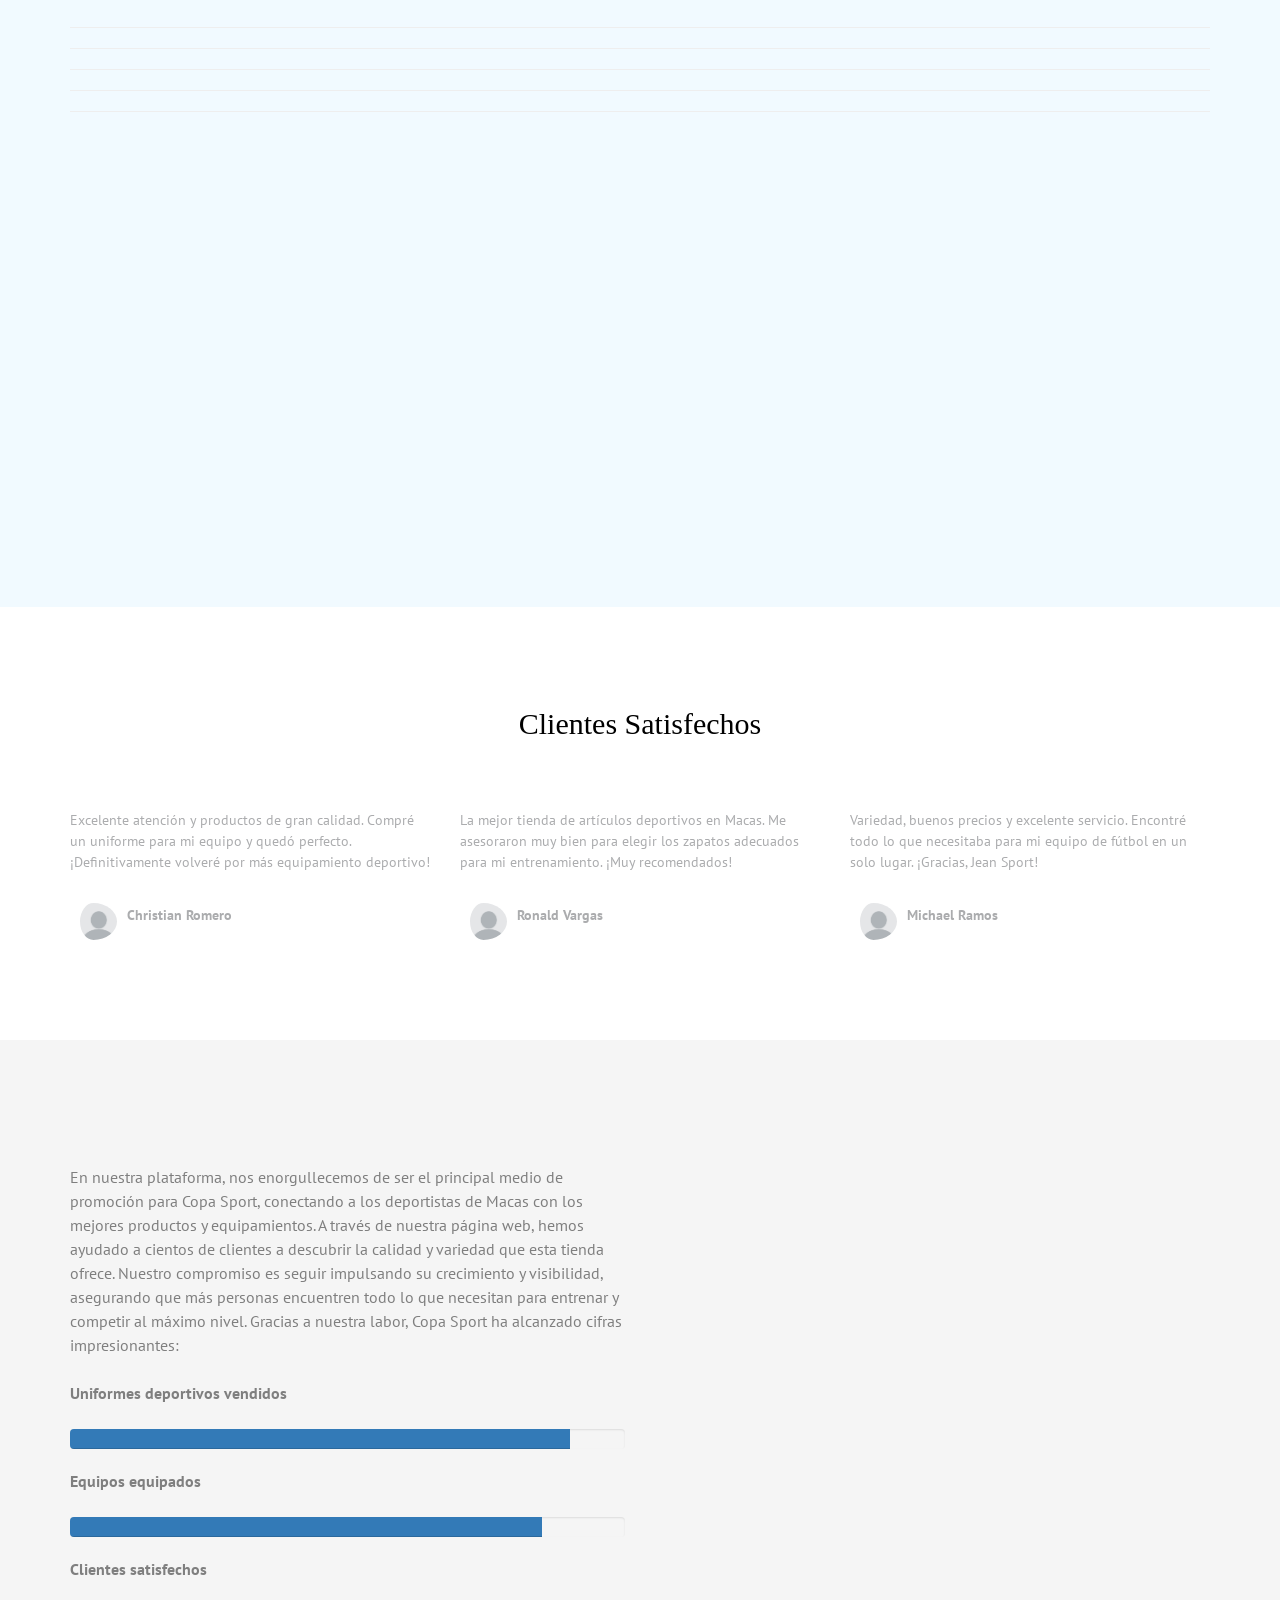
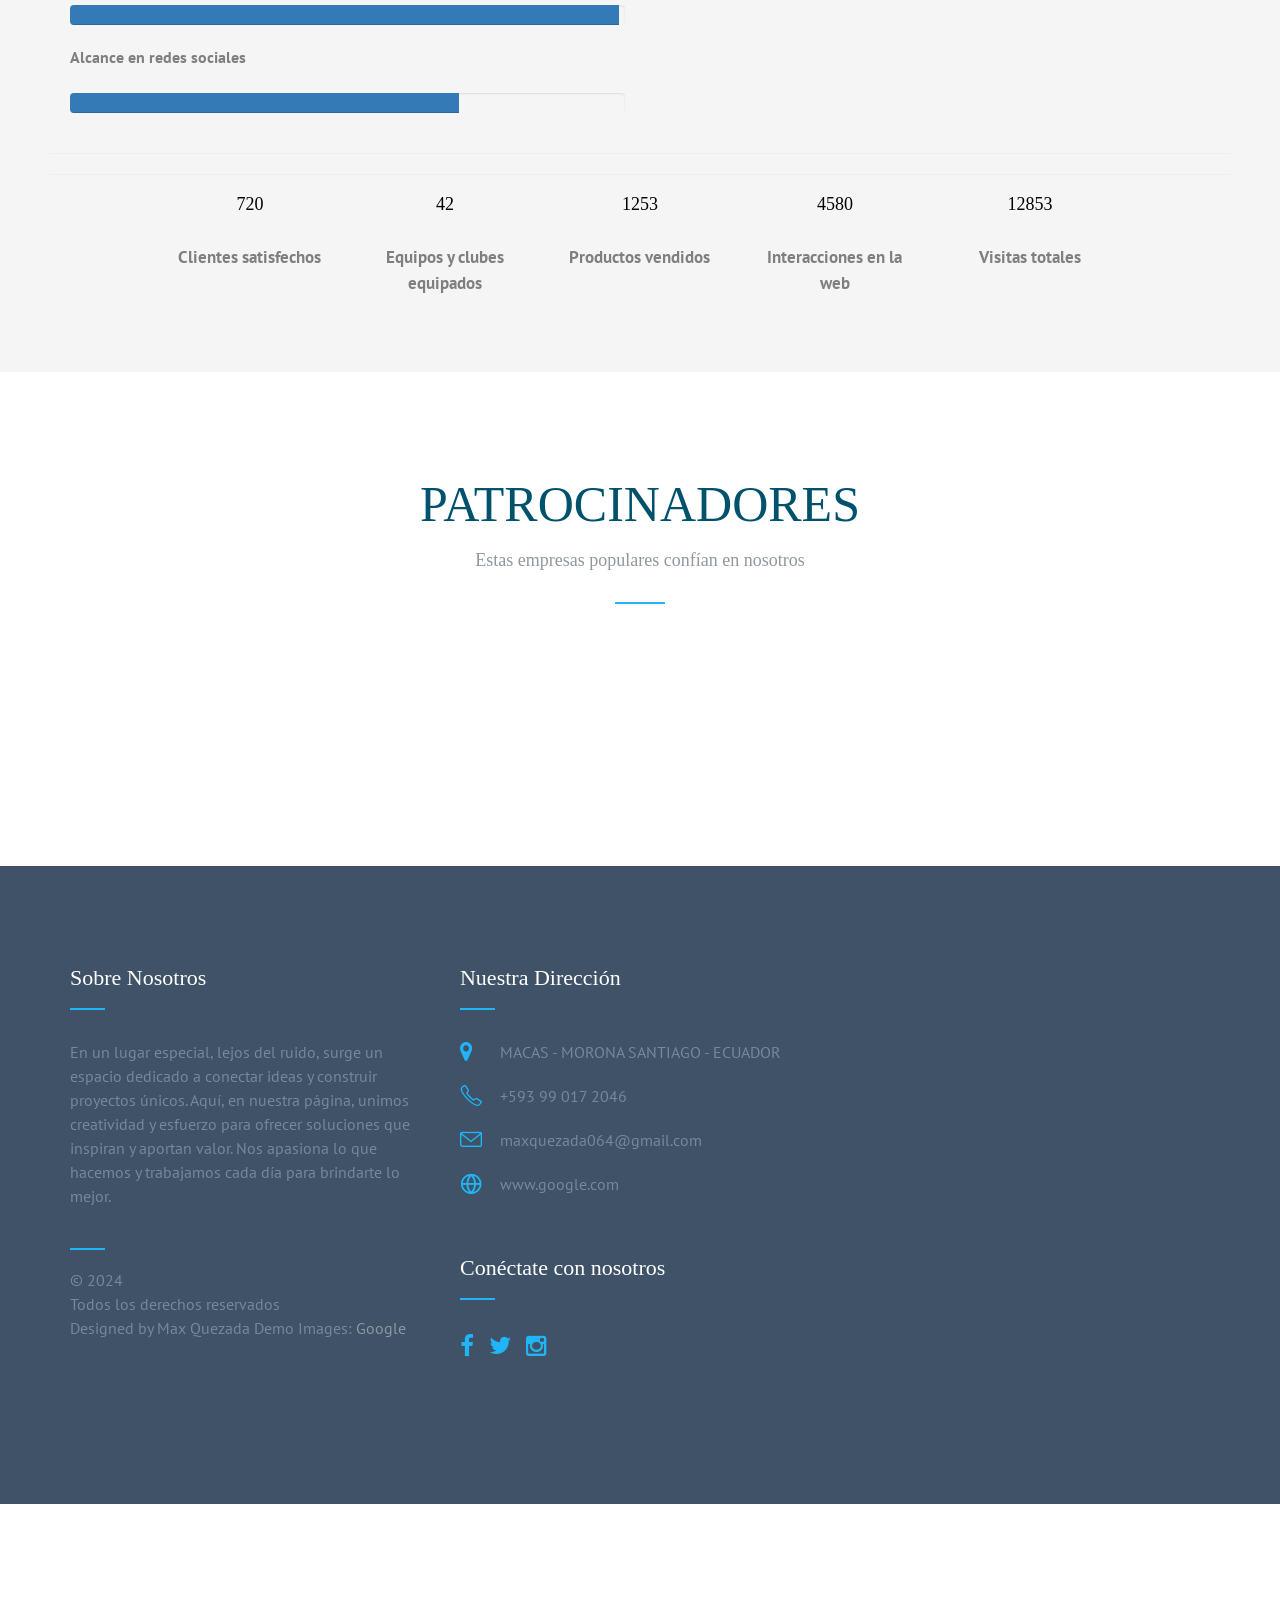
<file: JEAN 1.html>
<!DOCTYPE html>
 <html class="no-js"> <!--<![endif]-->
	<head>
	<meta charset="utf-8">
	<meta http-equiv="X-UA-Compatible" content="IE=edge">
	<title>Jean Sport</title>
	<meta name="viewport" content="width=device-width, initial-scale=1">
	<meta name="description" content="Free HTML5 Template by FREEHTML5.CO" />
	<meta name="keywords" content="free html5, free template, free bootstrap, html5, css3, mobile first, responsive" />
	<meta name="author" content="FREEHTML5.CO" />

	<meta property="og:title" content=""/>
	<meta property="og:image" content=""/>
	<meta property="og:url" content=""/>
	<meta property="og:site_name" content=""/>
	<meta property="og:description" content=""/>
	<meta name="twitter:title" content="" />
	<meta name="twitter:image" content="" />
	<meta name="twitter:url" content="" />
	<meta name="twitter:card" content="" />

	<!-- Place favicon.ico and apple-touch-icon.png in the root directory -->
	<link rel="shortcut icon" href="favicon.ico">

	<link href='https://fonts.googleapis.com/css?family=PT+Sans:400,700,400italic,700italic' rel='stylesheet' type='text/css'>
	
	<!-- Animate.css -->
	<link rel="stylesheet" href="css/animate.css">
	<!-- Icomoon Icon Fonts-->
	<link rel="stylesheet" href="css/icomoon.css">
	<!-- Simple Line Icons -->
	<link rel="stylesheet" href="css/simple-line-icons.css">
	<!-- Bootstrap  -->
	<link rel="stylesheet" href="css/bootstrap.css">
	<!-- Owl Carousel  -->
	<link rel="stylesheet" href="css/owl.carousel.min.css">
	<link rel="stylesheet" href="css/owl.theme.default.min.css">
	<!-- Style -->
	<link rel="stylesheet" href="css/style.css">


	<!-- Modernizr JS -->
	<script src="js/modernizr-2.6.2.min.js"></script>
	

	</head>
	<body>
	<header role="banner" id="fh5co-header">
		<div class="fluid-container">
			<nav class="navbar navbar-default">
				<div class="navbar-header" style="height: 60px;">
					<a href="index.html"><img  class="logo" src="images/logofinal.png"><p class="logo">INNOVAWEB</p></a>
				</div>
				<div id="navbar" class="navbar-collapse collapse">
					<ul class="nav navbar-nav navbar-right">
						<li><a href="#" data-nav-section="explore"><span>Explorar</span></a></li>
						<li><a href="#" data-nav-section="Productos"><span>Productos</span></a></li>
						<li><a href="#" data-nav-section="indumentaria"><span>Indumentaria</span></a></li>
						<li><a href="#" data-nav-section="Estadísticas"><span>Estadísticas</span></a></li>
					</ul>
				</div>
			</nav>
	  </div>
	</header>

	<section id="fh5co-explore" data-section="explore">
		<div class="container">
			<div class="row">
				<div class="col-md-12 section-heading text-center">
					<h1 id="tite"class="to-animate" >JEAN SPORT</h1>
				</div>
			</div>
		</div>

		<div class="container text-center fh5co-social-container">
			<ul class="fh5co-social">
				<li class="to-animate"><a href="https://www.facebook.com/www.jeansportcenter?locale=es_LA"><i class="icon-facebook"></i> Facebook</a></li>
				<li class="to-animate"><a href="https://www.instagram.com/jeansportcenter/"><i class="icon-instagram"></i> Instagram</a></li>
				<li class="to-animate"><a href="tel:+593991265819"><i class="icon-phone"></i> Teléfono</a></li>
				<li class="to-animate"><a href="https://github.com/"><i class="icon-globe2"></i> Buscar</a></li>
			</ul>
		</div>
			

		<div class="fh5co-explore">
			<div class="container">
				<div class="row">
					<div class="col-md-8 col-md-push-5 to-animate-2">
						<center><img class="no" src="images/jean.jpg" alt="work"></center>
					</div>
					<div class="col-md-4 col-md-pull-8 to-animate-2">
						<div class="mt">
							<p>Jean Sport es una tienda destacada en el mundo deportivo, comprometida con promover un estilo de vida activo 
								y saludable mediante productos de alta calidad y un excelente servicio para deportistas de todos los niveles y disciplinas.</p>
							<p>Jean ofrece una amplia y actualizada selección de productos deportivos para diversas disciplinas, 
								desde deportes de equipo hasta individuales, garantizando equipamiento especializado para maximizar el potencial de cada deportista.</p>
							</ul>
						</div>
					</div>
					
				</div>
			</div>
		</div>

		<div class="fh5co-section-with-image">
			<img class="to-animate" src="images/mapa2.png" alt="" class="img-responsive">
			<div class="fh5co-box animate-box">
				<h2 class="to-animate" >UBICACIÓN</h2>
				<p class="to-animate">Si buscas equipamiento deportivo de calidad, te invitamos a visitar Jean Sport. 
					Con una amplia selección de productos, desde uniformes hasta accesorios deportivos, 
					esta tienda es la opción ideal para deportistas de todos los niveles. Haz clic en el
					 enlace para ver su ubicación y llegar fácilmente:</p>
				<p class="to-animate"><a href="https://maps.app.goo.gl/Dn7cYfq3k8pcKCbv9" class="btn btn-primary btn-outline with-arrow">VER <i class="icon-arrow-right"></i></a></p>
			</div>
			
		</div>

		<div class="fh5co-explore fh5co-explore-bg-color">
			<div class="container">
				<div class="row">
					<div class="col-md-8 col-md-pull-1 to-animate-3">
						<img class="copa2" src="images/jean1.jpg" alt="work" width="500%">
					</div>
					<div class="col-md-4 to-animate-3">
						<div class="mt">
							<div>
								<h3></h3>
								<p>Jean Sport se dedica a crear productos deportivos que fusionan estilo, funcionalidad y alto rendimiento.
									La marca se distingue por su enfoque en la innovación y la calidad, utilizando materiales premium que 
									garantizan comodidad y resistencia en cada pieza. Su catálogo abarca desde indumentaria técnica y calzado 
									deportivo hasta accesorios y equipos de entrenamiento, diseñados para satisfacer las necesidades de deportes 
									individuales y colectivos. Jean Sport busca ser un referente en el mundo deportivo, ofreciendo artículos que
									no solo cumplen con los estándares internacionales, sino que también reflejan las últimas tendencias
									en moda deportiva.</p>
							</div>
						</div>
					</div>
				</div>
			</div>
		</div>		

    
	<section id="fh5co-explore" data-section="Productos">
		<div class="container">
			<div class="row">
				<div class="col-md-12 section-heading text-center">
					<h2 class="to-animate"><span>PRODUCTOS</span></h2>
					<div class="row">
						<div class="col-md-8 col-md-offset-2 subtext to-animate">
							<h3>Jean Sport ofrece uniformes, ropa, calzado y accesorios deportivos de calidad para atletas, equipos y escuelas</h3>
						</div>
					</div>
				</div>
			</div>
		</div>
		<div class="fh5co-project">
			<div class="container-fluid">
				<div class="row">
					<div class="col-md-4 text-center">
						<div class="project-grid to-animate-2" style="background-image:  url(images/c1.jpg);">
							<div class="desc">
								<h3><a target="_blank" href="images/c1.jpg">Clic Aquí</a></h3>
								<span>Imagen</span>
							</div>
						</div>

						<div class="row">
							<div class="col-md-6">
								<div class="project-grid to-animate-2" style="background-image:  url(images/c2.jpg);">
									<div class="desc">
										<h3><a target="_blank" href="images/c2.jpg">Clic Aquí</a></h3>
										<span>Imagen</span>
									</div>
								</div>
							</div>

							<div class="col-md-6">
								<div class="project-grid to-animate-2" style="background-image:  url(images/c3.jpg);">
									<div class="desc">
										<h3><a target="_blank" href="images/c3.jpg">Clic Aquí</a></h3>
										<span>Imagen</span>
									</div>
								</div>
							</div>
						</div>

						<div class="project-grid to-animate-2" style="background-image:  url(images/c7.jpg);">
							<div class="desc">
								<h3><a target="_blank" href="images/c7.jpg">Clic Aquí</a></h3>
								<span>Imagen</span>
							</div>
						</div>
					</div>

					<div class="col-md-4 text-center">
						<div class="project-grid to-animate-2" style="background-image:  url(images/c5.jpg);">
							<div class="desc">
								<h3><a target="_blank" href="images/c5.jpg">Clic Aquí</a></h3>
								<span>Imagen</span>
							</div>
						</div>

						<div class="project-grid to-animate-2" style="background-image:  url(images/c6.jpg);">
							<div class="desc">
								<h3><a target="_blank" href="images/c6.jpg">Clic Aquí</a></h3>
								<span>Imagen</span>
							</div>
						</div>

						<div class="row">
							<div class="col-md-6">
								<div class="project-grid to-animate-2" style="background-image:  url(images/c4.jpg);">
									<div class="desc">
										<h3><a target="_blank" href="images/c4.jpg">Clic Aquí</a></h3>
										<span>Imagen</span>
									</div>
								</div>
							</div>

							<div class="col-md-6">
								<div class="project-grid to-animate-2" style="background-image:  url(images/c8.jpg);">
									<div class="desc">
										<h3><a target="_blank" href="images/c8.jpg">Clic Aquí</a></h3>
										<span>Imagen</span>
									</div>
								</div>
							</div>
						</div>
					</div>

					<div class="col-md-4 text-center">
						<div class="row">
							<div class="col-md-6">
								<div class="project-grid to-animate-2" style="background-image:  url(images/c9.jpg);">
									<div class="desc">
										<h3><a target="_blank" href="images/c9.jpg">Clic Aquí</a></h3>
										<span>Imagen</span>
									</div>
								</div>
							</div>

							<div class="col-md-6">
								<div class="project-grid to-animate-2" style="background-image:  url(images/c10.jpg);">
									<div class="desc">
										<h3><a target="_blank" href="images/c10.jpg">Clic Aquí</a></h3>
										<span>Imagen</span>
									</div>
								</div>
							</div>
						</div>

						<div class="project-grid to-animate-2" style="background-image:  url(images/c11.jpg);">
							<div class="desc">
								<h3><a target="_blank" href="images/c11.jpg">Clic Aquí</a></h3>
								<span>Imagen</span>
							</div>
						</div>

						<div class="project-grid to-animate-2" style="background-image:  url(images/c12.jpg);">
							<div class="desc">
								<h3><a target="_blank" href="images/c12.jpg">Clic Aquí</a></h3>
								<span>Imagen</span>
							</div>
						</div>
					</div>
				</div>
			</div>	
		</div>
		
	</section>

	<section id="fh5co-team" data-section="indumentaria">
		<div class="fh5co-team">
			<div class="container">
				<!-- Sección Hombre -->
				<div class="row">
					<div class="col-md-12 section-heading text-center">
						<h2 class="to-animate">Indumentaria Hombre</h2>
					</div>
				</div>
				<hr><hr><hr><hr><hr>
				<div class="row">
					<div class="col-md-4">
						<div class="team-box text-center to-animate-2">
							<div class="user"><img class="img-reponsive" src="images/H/barce.png" alt="Roger Garfield"></div>
							<h3>Camiseta Barcelona Equipación 2024/2025</h3>

						</div>
					</div>
					<div class="col-md-4">
						<div class="team-box text-center to-animate-2">
							<div class="user"><img class="img-reponsive" src="images/H/inde.png" alt="Roger Garfield"></div>
							<h3>Camiseta Independiente de valle Equipación 2024/2025</h3>

						</div>
					</div>
					<div class="col-md-4">
						<div class="team-box text-center to-animate-2">
							<div class="user"><img class="img-reponsive" src="images/H/ima3.png" alt="Roger Garfield"></div>
							<h3>Camiseta Chelsea Equipación 2024/2025</h3>

						</div>
					</div>
				</div>
				<br>
	
				<!-- Sección Mujer -->
				<div class="row">
					<div class="col-md-12 section-heading text-center">
						<h2 class="to-animate">Indumentaria Mujer</h2>
						<div class="row">
							<div class="col-md-8 col-md-offset-2 subtext">
							</div>
						</div>
					</div>
				</div>
				<hr><hr><hr><hr><hr>
				<div class="row">
					<div class="col-md-4">
						<div class="team-box text-center to-animate-2">
							<div class="user"><img class="img-reponsive" src="images/M/italia.png" alt="Indumentaria"></div>
							<h3>Camiseta Italia Equipación Mujer 2024/2025</h3>

						</div>
					</div>
					<div class="col-md-4">
						<div class="team-box text-center to-animate-2">
							<div class="user"><img class="img-reponsive" src="images/M/liga.png" alt="Indumentaria"></div>
							<h3>Camiseta Liga de Quito Equipación Mujer 2024/2025</h3>

						</div>
					</div>
					<div class="col-md-4">
						<div class="team-box text-center to-animate-2">
							<div class="user"><img class="img-reponsive" src="images/M/españa2.png" alt="Indumentaria"></div>
							<h3>Camiseta España Equipación Mujer 2024/2025</h3>

						</div>
					</div>
				</div>
				<br>
	
				<!-- Sección Niño -->
				<div class="row">
					<div class="col-md-12 section-heading text-center">
						<h2 class="to-animate">Indumentaria Niño</h2>
					</div>
				</div>
				<hr><hr><hr><hr><hr>
				<div class="row">
					<div class="col-md-4">
						<div class="team-box text-center to-animate-2">
							<div class="user"><img class="img-reponsive" src="images/N/niño1.png" alt="Indumentaria"></div>
							<h3>Camiseta Arsenal Equipación Niño 2024/2025</h3>

						</div>
					</div>
					<div class="col-md-4">
						<div class="team-box text-center to-animate-2">
							<div class="user"><img class="img-reponsive" src="images/N/niño7.png" alt="Indumentaria"></div>
							<h3>Camiseta Real Madrid Equipación Niño 2024/2025</h3>

						</div>
					</div>
					<div class="col-md-4">
						<div class="team-box text-center to-animate-2">
							<div class="user"><img class="img-reponsive" src="images/N/niño3.png" alt="Indumentaria"></div>
							<h3>Camiseta PSG Equipación Niño 2024/2025</h3>
	
						</div>
					</div>
				</div>
			</div>
		</div>
	</section>

	<section id="clients" class="clients wow fadeIn" data-wow-duration="3s">
		<div class="container">
			<div class="row">
				<div class="main_clients_content">
					<div class="head_title text-center">
						<h2>Clientes Satisfechos</h2>
					</div>
					<div class="main_clients">
						<div class="col-md-4">
							<div class="single_clients">
								<p>Excelente atención y productos de gran calidad. Compré un uniforme para mi equipo y quedó perfecto. ¡Definitivamente volveré por más equipamiento deportivo!</p>
								<div class="clients_details">
									<div>
										<img class="clients_img" src="images/coment.jpg" alt="" />
									</div>
									<div class="clients_name">
										<b><p>Christian Romero</p></b>
										<p><a href=""><i class="fa fa-star"></i></a><a href=""><i class="fa fa-star"></i></a><a href=""><i class="fa fa-star"></i></a><a href=""><i class="fa fa-star"></i></a><a href=""><i class="fa fa-star"></i></a></p>
									</div>
								</div>
							</div>
						</div>
						
						<div class="col-md-4">
							<div class="single_clients">
								<p>La mejor tienda de artículos deportivos en Macas. Me asesoraron muy bien para elegir los zapatos adecuados para mi entrenamiento. ¡Muy recomendados!</p>
								<div class="clients_details">
									<div>
										<img class="clients_img" src="images/coment.jpg" alt="" />
									</div>
									<div class="clients_name">
										<b><p>Ronald Vargas</p></b>
										<p><a href=""><i class="fa fa-star"></i></a><a href=""><i class="fa fa-star"></i></a><a href=""><i class="fa fa-star"></i></a><a href=""><i class="fa fa-star"></i></a><a href=""><i class="fa fa-star"></i></a></p>
									</div>
								</div>
							</div>
						</div>
						
						<div class="col-md-4">
							<div class="single_clients">
								<p>Variedad, buenos precios y excelente servicio. Encontré todo lo que necesitaba para mi equipo de fútbol en un solo lugar. ¡Gracias, Jean Sport!</p>
								<div class="clients_details">
									<div>
										<img class="clients_img" src="images/coment.jpg" alt="" />
									</div>
									<div class="clients_name">
										<b><p>Michael Ramos</p></b>
										<p><a href=""><i class="fa fa-star"></i></a><a href=""><i class="fa fa-star"></i></a><a href=""><i class="fa fa-star"></i></a><a href=""><i class="fa fa-star"></i></a><a href=""><i class="fa fa-star"></i></a></p>
									</div>
								</div>
							</div>
						</div>
					</div>
				</div>
			</div>
		</div>
	</section>

	<section class="estas" data-section="Estadísticas">
		<div id="tf-about">
	
			<div class="gray-bg"> 
				<div class="row">
					<div class="col-md-12 section-heading text-center">
						<h2 class="to-animate">ESTADÍSTICAS</h2>
					 </div>
				</div>
				<div class="container">
					<div class="row"> 
	
						<div class="col-md-6">
							<div class="about-right-content"> 
	
								<p>En nuestra plataforma, nos enorgullecemos de ser el principal medio de promoción para Copa Sport, 
									conectando a los deportistas de Macas con los mejores productos y equipamientos. A través de nuestra página web,
									 hemos ayudado a cientos de clientes a descubrir la calidad y variedad que esta tienda ofrece. Nuestro compromiso 
									 es seguir impulsando su crecimiento y visibilidad, asegurando que más personas encuentren todo lo que necesitan 
									 para entrenar y competir al máximo nivel. Gracias a nuestra labor, Copa Sport ha alcanzado 
									 cifras impresionantes:</p>
								
								<div class="skills">
									<div class="skillset"> 
										<b><p>Uniformes deportivos vendidos</p></b>
										<div class="progress">
											<div class="progress-bar" role="progressbar" aria-valuenow="90" aria-valuemin="0" aria-valuemax="100" style="width: 90%;">
												<span class="sr-only">90% Complete</span>
											</div>
										</div>
									</div>
	
									<div class="skillset"> 
										<b><p>Equipos equipados</p></b>
										<div class="progress">
											<div class="progress-bar" role="progressbar" aria-valuenow="85" aria-valuemin="0" aria-valuemax="100" style="width: 85%;">
												<span class="sr-only">85% Complete</span>
											</div>
										</div>
									</div>
	
									<div class="skillset"> 
										<b><p>Clientes satisfechos</p></b>
										<div class="progress">
											<div class="progress-bar" role="progressbar" aria-valuenow="99" aria-valuemin="0" aria-valuemax="100" style="width: 99%;">
												<span class="sr-only">99% Complete</span>
											</div>
										</div>
									</div> 
	
									<div class="skillset"> 
										<b><p>Alcance en redes sociales </p></b>
										<div class="progress">
											<div class="progress-bar" role="progressbar" aria-valuenow="70" aria-valuemin="0" aria-valuemax="100" style="width: 70%;">
												<span class="sr-only">70% Complete</span>
											</div>
										</div>
									</div> 
								</div> 
	
							</div>
						</div>
	
					</div> 
				</div>
				<hr><hr>
				<div id="tf-counter" class="text-center">
					<div class="container">
						<div class="row"> 
	
							<div class="counter"> 
	
							  <div class="col-xs-6 col-sm-4 col-md-2 col-md-2 col-md-offset-1 facts">
								<div class="count-box"> 
									<i class="fa fa-thumbs-up"></i>
									<h4 class="count">720</h4>
									<b><p class="small">Clientes satisfechos</p></b>
								</div> 
							  </div>
	
							  <div class="col-xs-6 col-sm-4 col-md-2 facts">
								<div class="count-box">
								  <i class="fa fa-user"></i>
								  <h4 class="count">42</h4>
								  <b><p class="small">Equipos y clubes equipados</p></b>
								</div>
							  </div>
	
							  <div class="col-xs-6 col-sm-4 col-md-2 facts">
								<div class="count-box">
								  <i class="fa fa-desktop"></i>
								  <h4 class="count">1253</h4>
								  <b><p class="small">Productos vendidos</p></b>
								</div>
							  </div>
	
							  <div class="col-xs-6 col-sm-4 col-md-2 facts">
								<div class="count-box">
								  <i class="fa fa-dollar"></i>
								  <h4 class="count">4580</h4>
								  <b><p class="small">Interacciones en la web</p></b>
								</div>
							  </div>
	
							  <div class="col-xs-6 col-sm-4 col-md-2 facts">
								<div class="count-box last">
								  <i class="fa fa-line-chart"></i>
								  <h4 class="count">12853</h4>
								  <b><p class="small">Visitas totales</p></b>
								</div>
							  </div>
	
							</div>
	
						  </div> 
					</div>
				</div>
	
			</div> 
		</div>
	
		</section>
	
	

	<section id="fh5co-trusted" data-section="trusted">
		<div class="fh5co-trusted">
			<div class="container">
				<div class="row">
					<div class="col-md-12 section-heading text-center">
						<h2 class="to-animate">PATROCINADORES</h2>
						<div class="row">
							<div class="col-md-8 col-md-offset-2 subtext">
								<h3 class="to-animate">Estas empresas populares confían en nosotros</h3>
							</div>
						</div>
					</div>
				</div>
				<div class="row">
					 <div class="col-md-2 col-sm-3 col-xs-6 col-sm-offset-0 col-md-offset-1">
					 	<div class="partner-logo to-animate-2">
					 		<img src="images/sana.png" alt="Partners" class="img-responsive">
					 	</div>
					 </div>
				    <div class="col-md-2 col-sm-3 col-xs-6">
				    	<div class="partner-logo to-animate-2">
				    		<img src="images/camello.png" alt="Partners" class="img-responsive">
						</div>
				    </div>
				    <div class="col-md-2 col-sm-3 col-xs-6">
				    	<div class="partner-logo to-animate-2">
				    		<img src="images/comp.png" alt="Partners" class="img-responsive">
				    	</div>
				    </div>
				    <div class="col-md-2 col-sm-3 col-xs-6">
				    	<div class="partner-logo to-animate-2">
				    		<img src="images/dolar.png" alt="Partners" class="img-responsive">
				    	</div>
				    </div>
				    <div class="col-md-2 col-sm-12 col-xs-12">
				    	<div class="partner-logo to-animate-2">
				    		<img src="images/asado.png" alt="Partners" class="img-responsive">
				    	</div>
				    </div>
				</div>
			</div>
		</div>
	</section>

	<div id="fh5co-footer" role="contentinfo">
		<div class="container">
			<div class="row">
				<div class="col-md-4 to-animate">
					<h3 class="section-title">Sobre Nosotros</h3>
					<p>En un lugar especial, lejos del ruido, surge un espacio dedicado a conectar ideas y construir proyectos únicos. Aquí, en nuestra página, unimos creatividad y esfuerzo para ofrecer soluciones que inspiran y aportan valor. Nos apasiona lo que hacemos y trabajamos cada día para brindarte lo mejor.</p>
					<p class="copy-right">&copy; 2024 <br>Todos los derechos reservados <br>
						Designed by Max Quezada
						Demo Images: <a href="http://google.com/" target="_blank">Google</a>
					</p>
				</div>

				<div class="col-md-4 to-animate">
					<h3 class="section-title">Nuestra Dirección</h3>
					<ul class="contact-info">
						<li><i class="icon-map-marker"></i>MACAS - MORONA SANTIAGO - ECUADOR</li>
						<li><i class="icon-phone"></i><a href="tel:+593990172046">+593 99 017 2046</li>
						<li><i class="icon-envelope"></i><a href="mailto:maxquezada064@gmail.com">maxquezada064@gmail.com</a></li>
						<li><i class="icon-globe2"></i><a href="https://github.com/MaxDesing">www.google.com</a></li>
					</ul>
					<h3 class="section-title">Conéctate con nosotros</h3>
					<ul class="social-media">
						<li><a href="https://www.facebook.com/profile.php?id=100068853425227" class="facebook"><i class="icon-facebook"></i></a></li>
						<li><a href="https://x.com/MaxQuezada2007?t=zRsdZg6CLL-bFSlGlH47og&s=09" class="twitter"><i class="icon-twitter"></i></a></li>
						<li><a href="https://www.instagram.com/maxquezada_/?igsh=YXZkN3l1MndxYjZ3#" class="instagram"><i class="icon-instagram"></i></a></li>
					</ul>
				</div>
				<div class="col-md-4 to-animate">
					<h3 class="section-title">Coméntanos</h3>
					<form class="contact-form">
						<div class="form-group">
							<label for="name" class="sr-only">Nombre</label>
							<input type="name" class="form-control" id="name" placeholder="Nombre">
						</div>
						<div class="form-group">
							<label for="email" class="sr-only">Email</label>
							<input type="email" class="form-control" id="email" placeholder="Email">
						</div>
						<div class="form-group">
							<label for="message" class="sr-only">Mensaje</label>
							<textarea class="form-control" id="message" rows="7" placeholder="Mensaje"></textarea>
						</div>
						<div class="form-group">
							<input type="submit" id="btn-submit" class="btn btn-send-message btn-md" value="Enviar mensaje">
						</div>
					</form>
				</div>
			</div>
		</div>
	</div>

	
	<!-- jQuery -->
	<script src="js/jquery.min.js"></script>
	<!-- jQuery Easing -->
	<script src="js/jquery.easing.1.3.js"></script>
	<!-- Bootstrap -->
	<script src="js/bootstrap.min.js"></script>
	<!-- Waypoints -->
	<script src="js/jquery.waypoints.min.js"></script>
	<!-- Stellar Parallax -->
	<script src="js/jquery.stellar.min.js"></script>
	<!-- Owl Carousel -->
	<script src="js/owl.carousel.min.js"></script>
	<!-- Main JS (Do not remove) -->
	<script src="js/main.js"></script>

	</body>
</html>
</file>
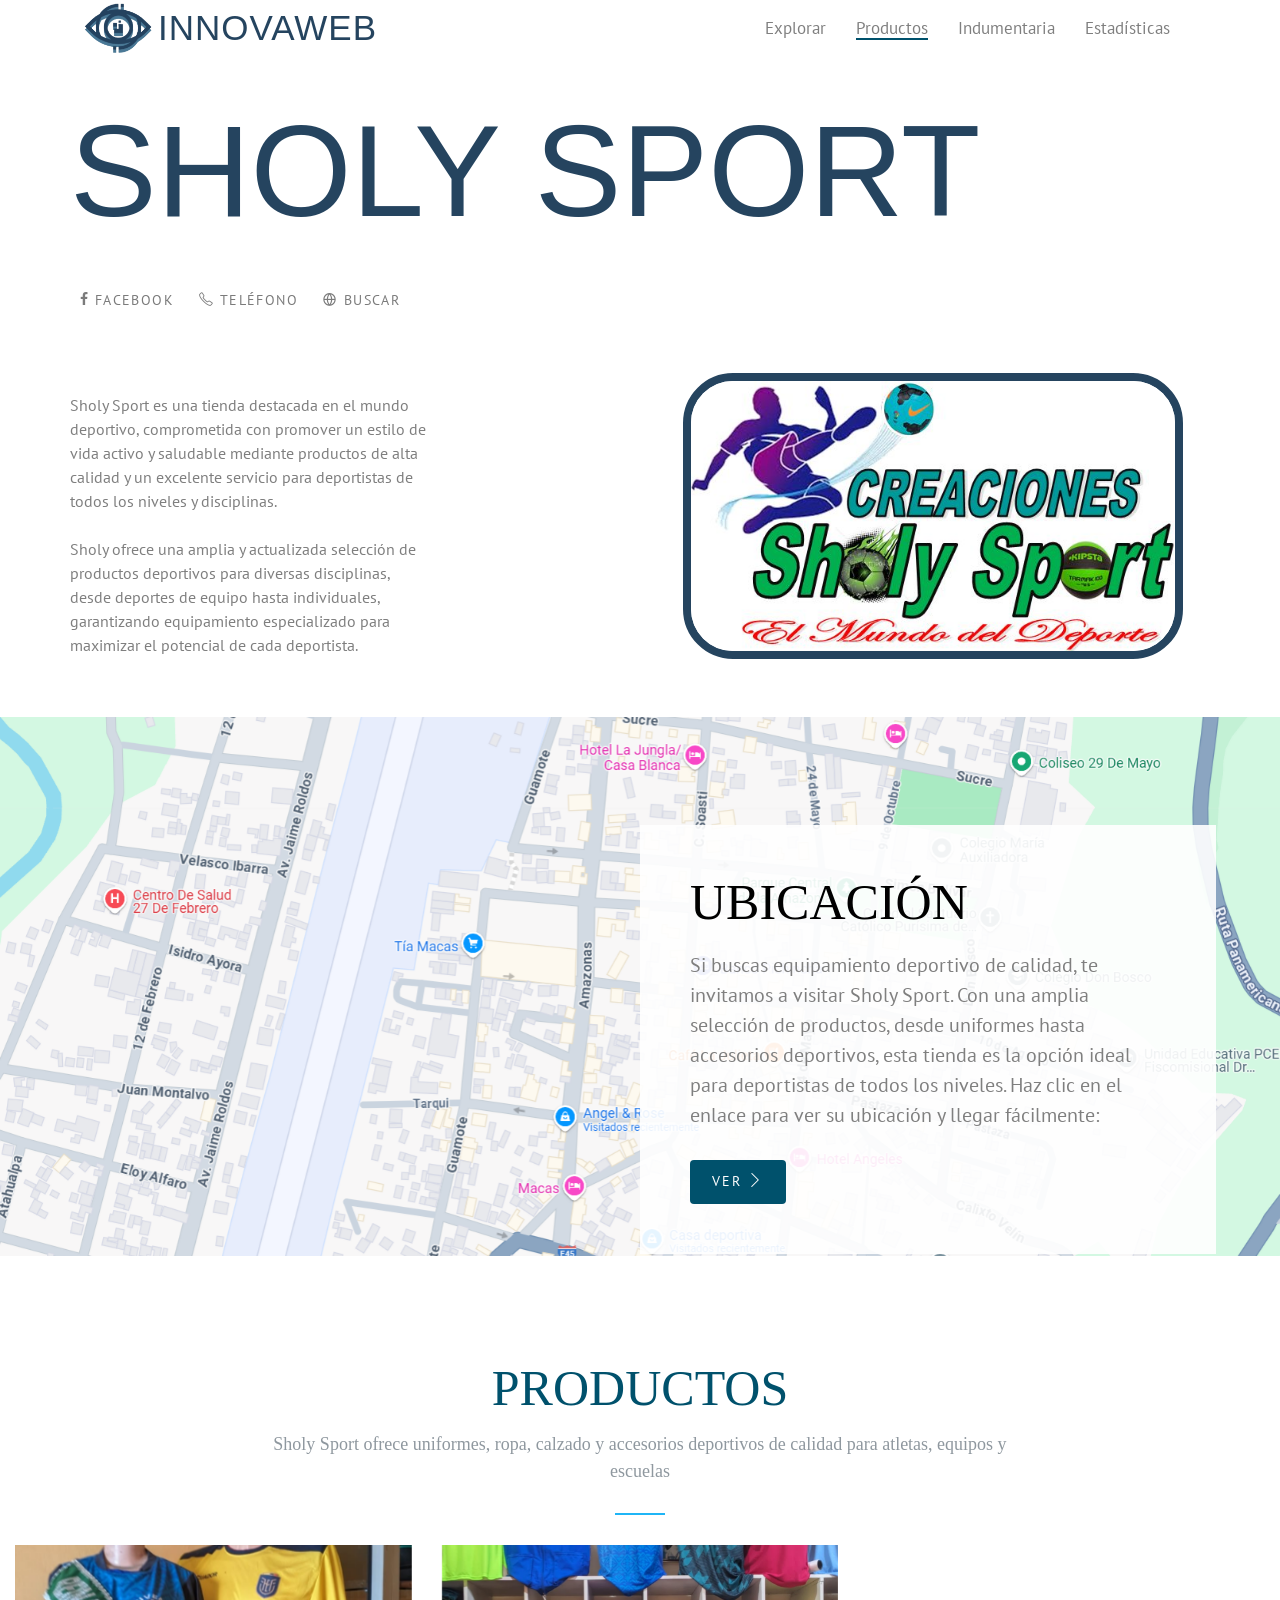
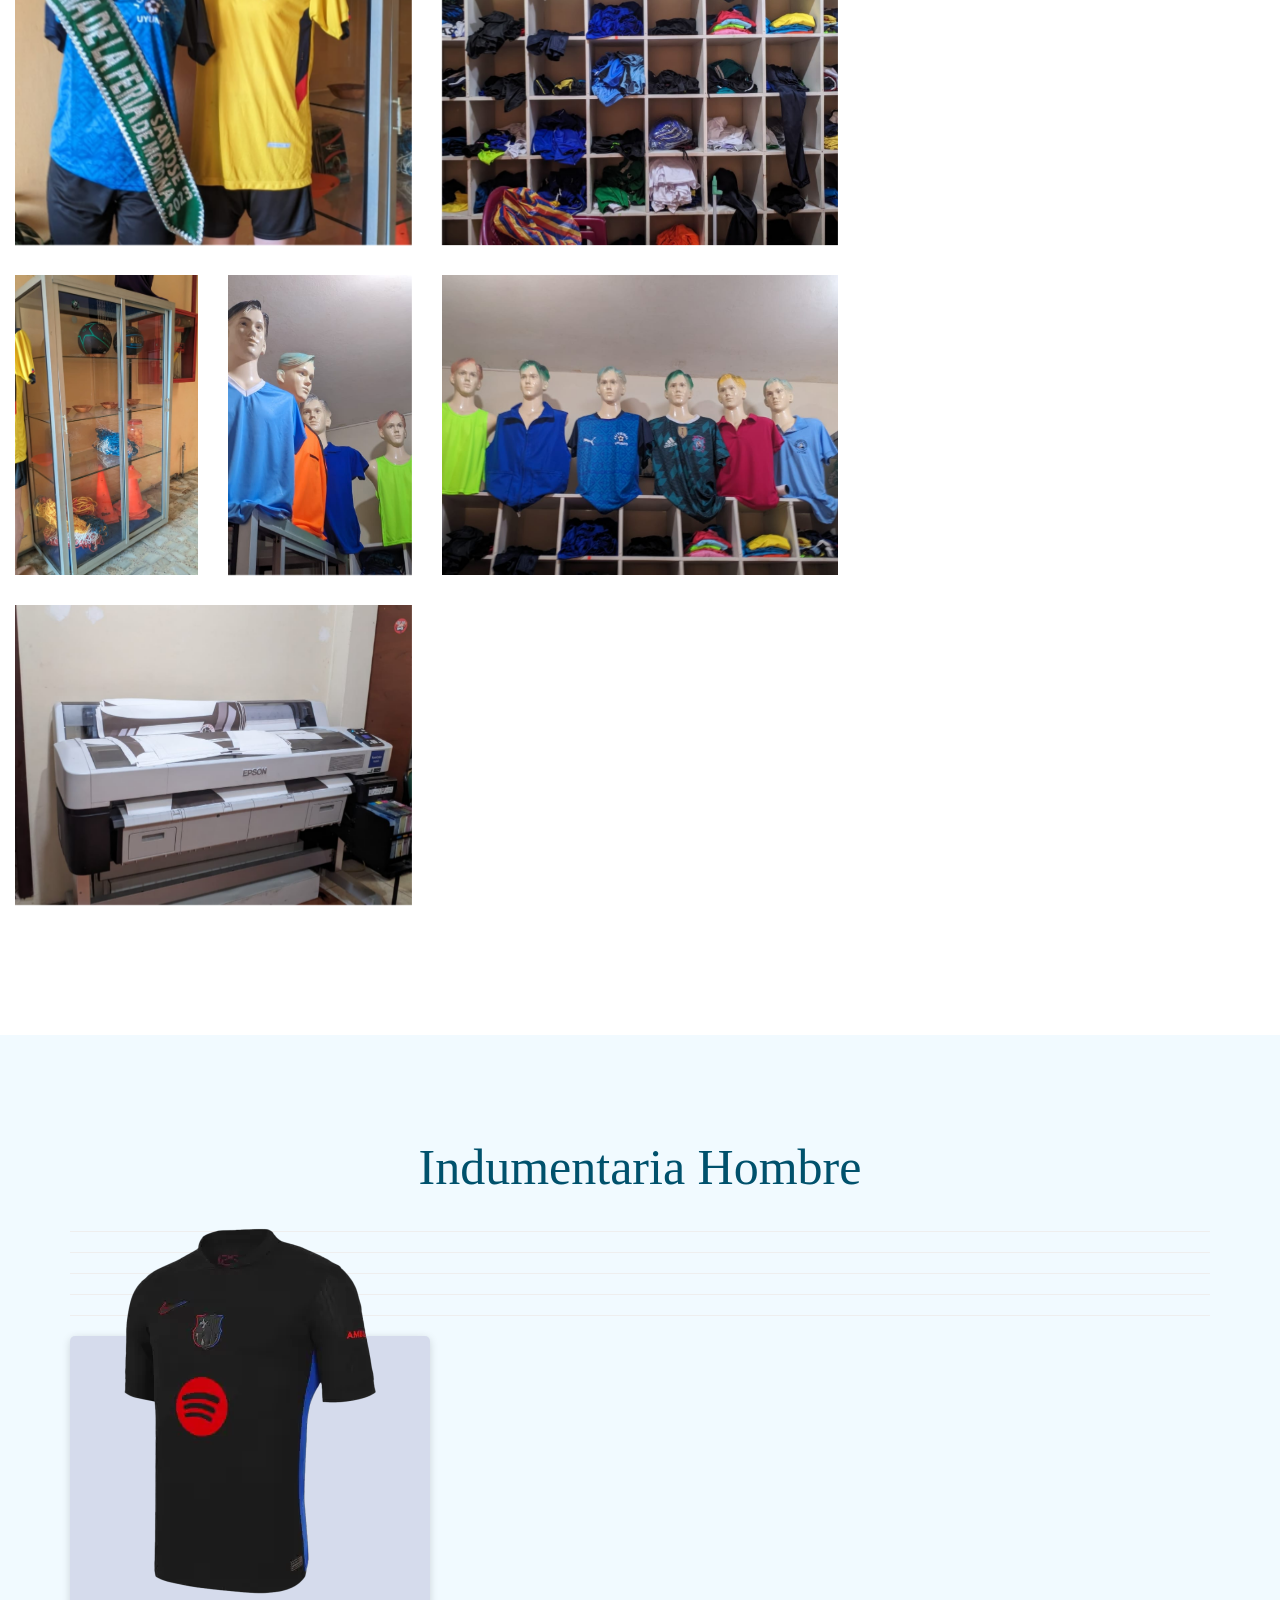
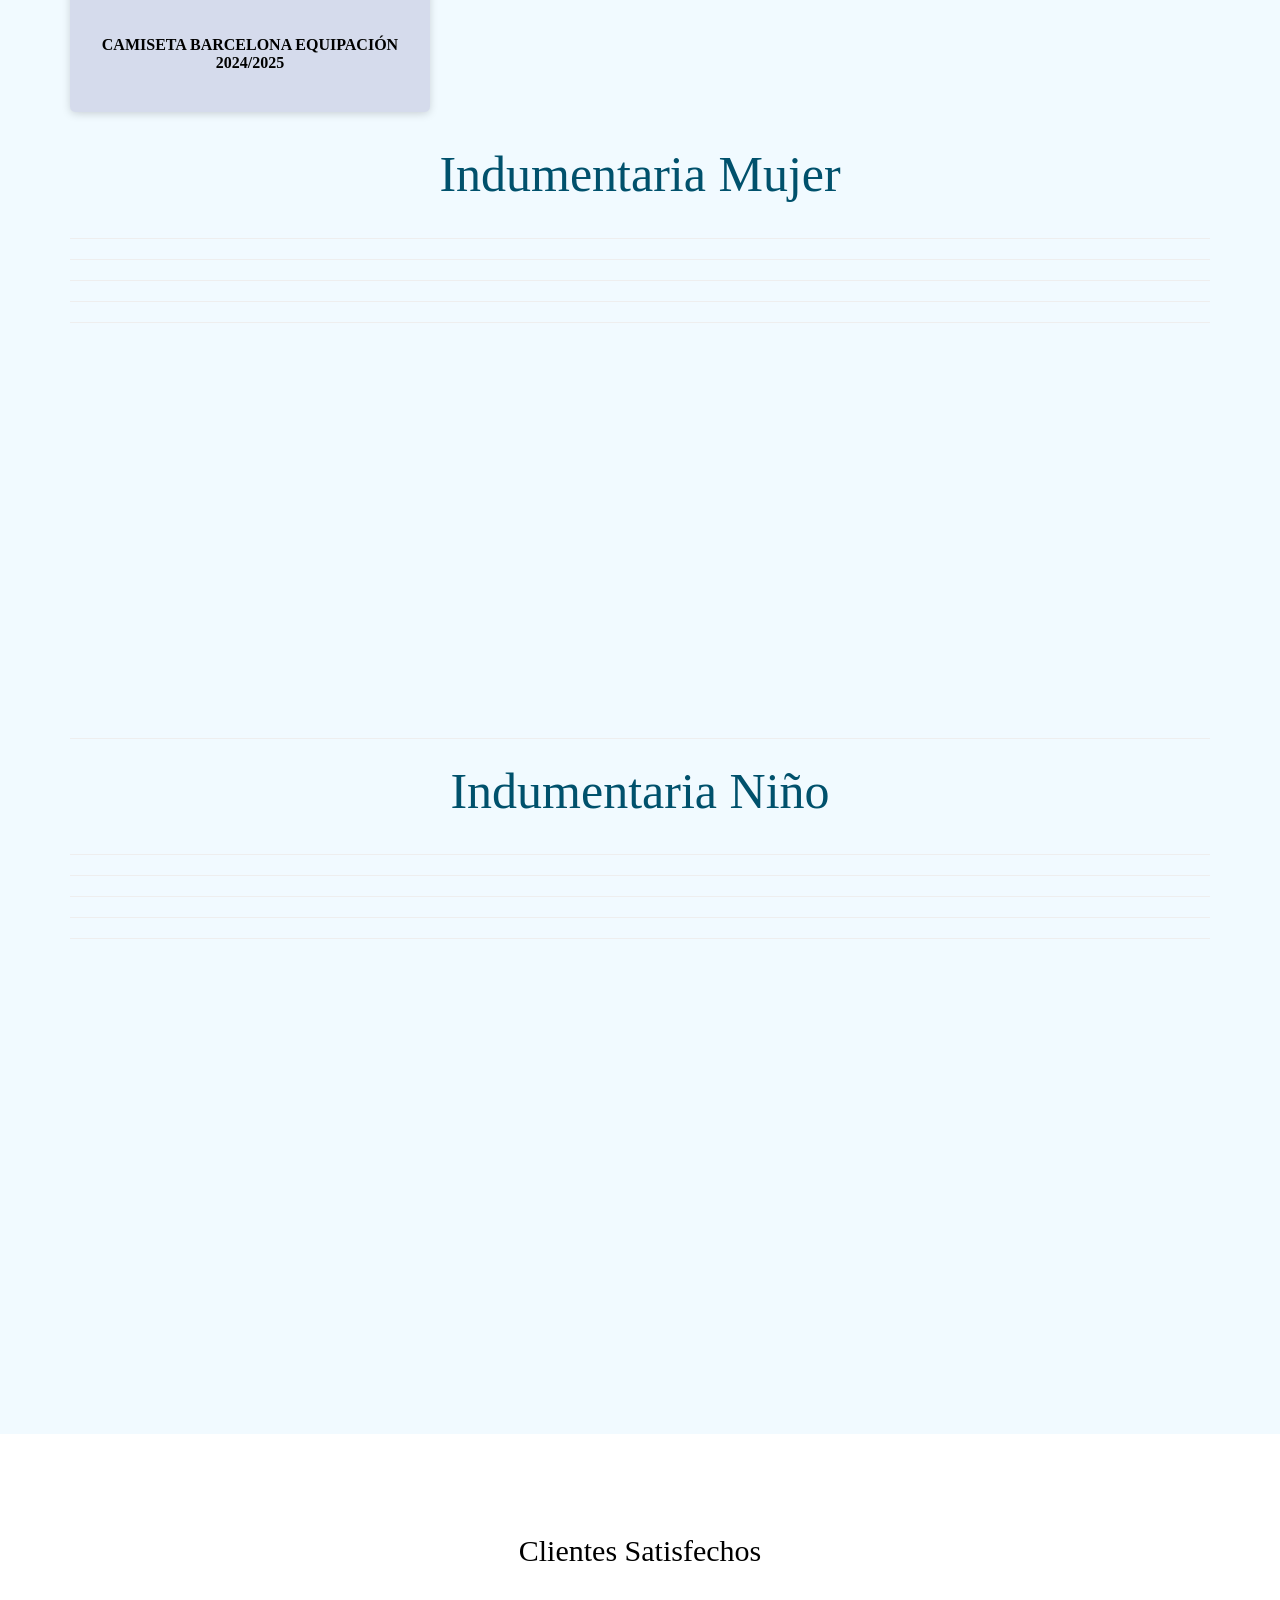
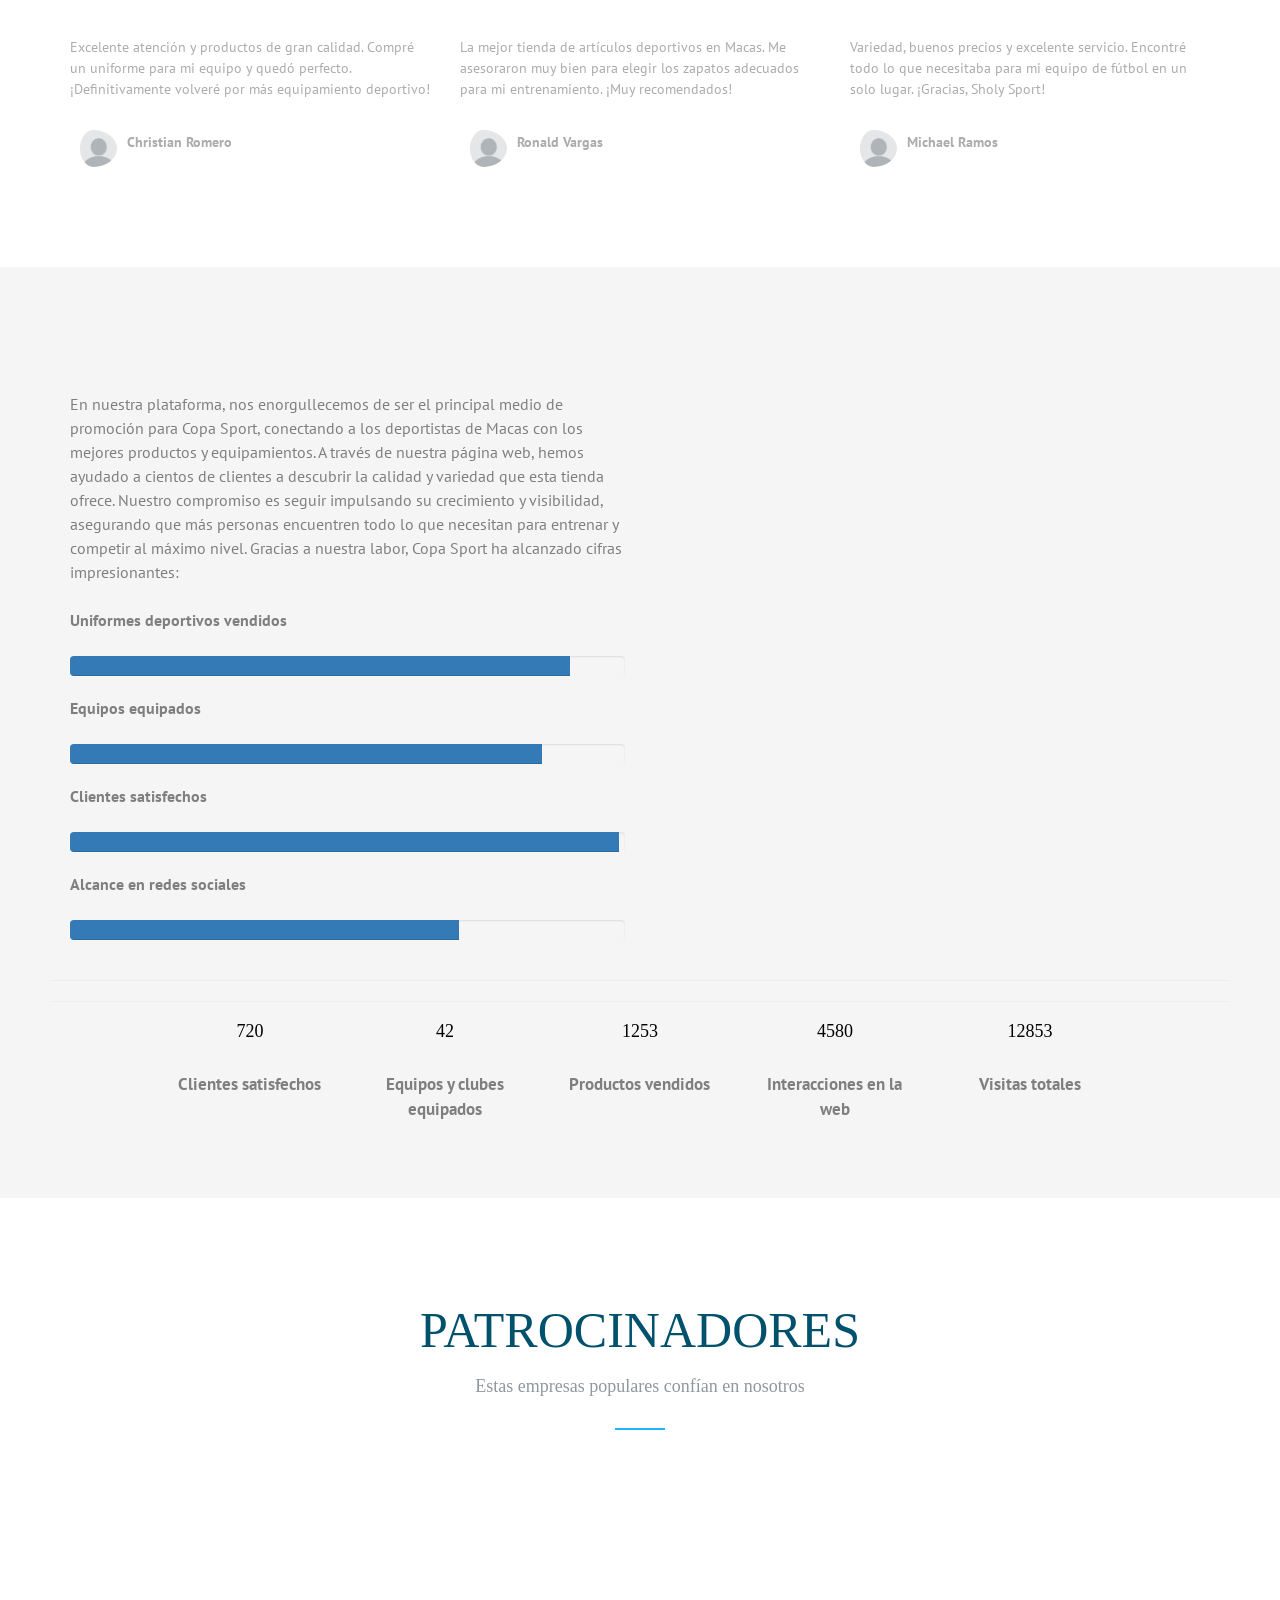
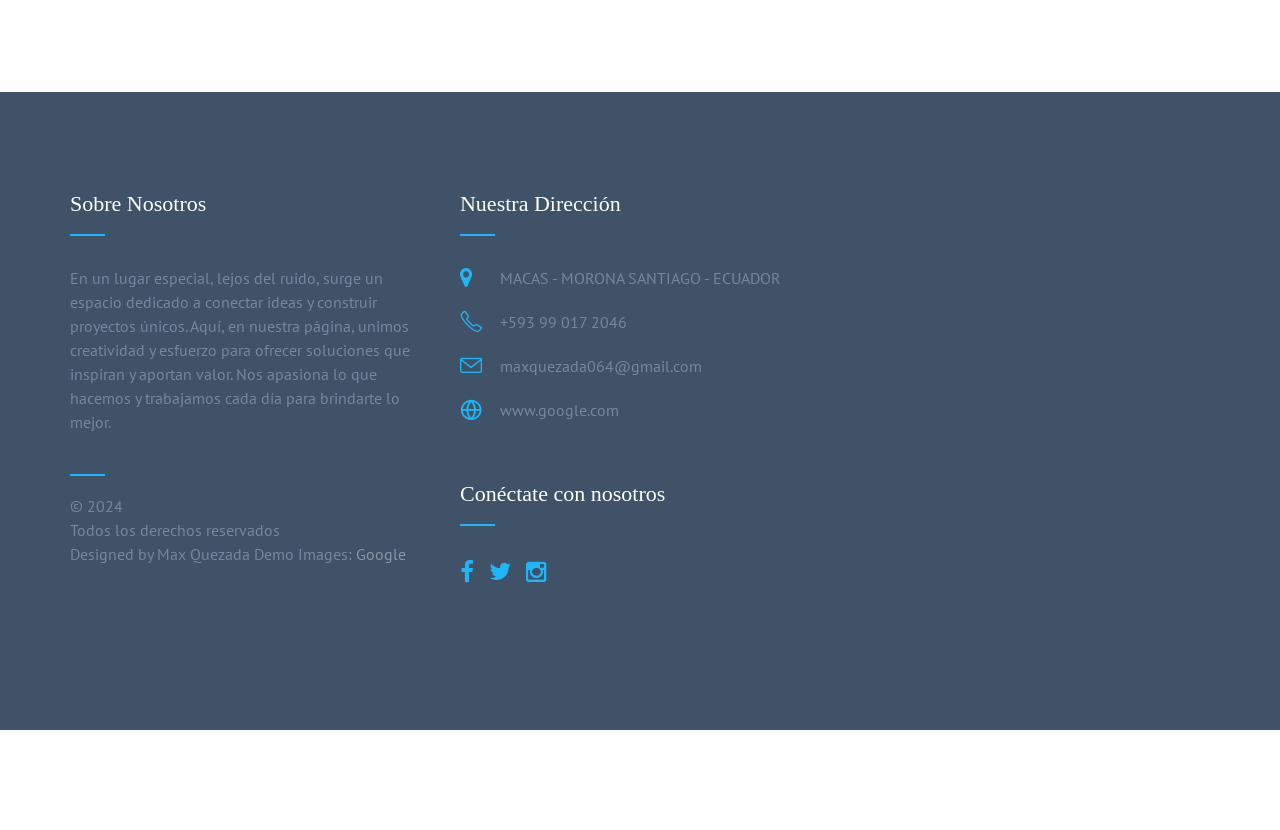
<file: SHOLY 1.html>
<!DOCTYPE html>
 <html class="no-js"> <!--<![endif]-->
	<head>
	<meta charset="utf-8">
	<meta http-equiv="X-UA-Compatible" content="IE=edge">
	<title>Sholy Sport</title>
	<meta name="viewport" content="width=device-width, initial-scale=1">
	<meta name="description" content="Free HTML5 Template by FREEHTML5.CO" />
	<meta name="keywords" content="free html5, free template, free bootstrap, html5, css3, mobile first, responsive" />
	<meta name="author" content="FREEHTML5.CO" />

	<meta property="og:title" content=""/>
	<meta property="og:image" content=""/>
	<meta property="og:url" content=""/>
	<meta property="og:site_name" content=""/>
	<meta property="og:description" content=""/>
	<meta name="twitter:title" content="" />
	<meta name="twitter:image" content="" />
	<meta name="twitter:url" content="" />
	<meta name="twitter:card" content="" />

	<!-- Place favicon.ico and apple-touch-icon.png in the root directory -->
	<link rel="shortcut icon" href="favicon.ico">

	<link href='https://fonts.googleapis.com/css?family=PT+Sans:400,700,400italic,700italic' rel='stylesheet' type='text/css'>
	
	<!-- Animate.css -->
	<link rel="stylesheet" href="css/animate.css">
	<!-- Icomoon Icon Fonts-->
	<link rel="stylesheet" href="css/icomoon.css">
	<!-- Simple Line Icons -->
	<link rel="stylesheet" href="css/simple-line-icons.css">
	<!-- Bootstrap  -->
	<link rel="stylesheet" href="css/bootstrap.css">
	<!-- Owl Carousel  -->
	<link rel="stylesheet" href="css/owl.carousel.min.css">
	<link rel="stylesheet" href="css/owl.theme.default.min.css">
	<!-- Style -->
	<link rel="stylesheet" href="css/style.css">


	<!-- Modernizr JS -->
	<script src="js/modernizr-2.6.2.min.js"></script>
	

	</head>
	<body>
	<header role="banner" id="fh5co-header">
		<div class="fluid-container">
			<nav class="navbar navbar-default">
				<div class="navbar-header" style="height: 60px;">
					<a href="index.html"><img  class="logo" src="images/logofinal.png"><p class="logo">INNOVAWEB</p></a>
				</div>
				<div id="navbar" class="navbar-collapse collapse">
					<ul class="nav navbar-nav navbar-right">
						<li><a href="#" data-nav-section="explore"><span>Explorar</span></a></li>
						<li><a href="#" data-nav-section="Productos"><span>Productos</span></a></li>
						<li><a href="#" data-nav-section="indumentaria"><span>Indumentaria</span></a></li>
						<li><a href="#" data-nav-section="Estadísticas"><span>Estadísticas</span></a></li>
					</ul>
				</div>
			</nav>
	  </div>
	</header>

	<section id="fh5co-explore" data-section="explore">
		<div class="container">
			<div class="row">
				<div class="col-md-12 section-heading text-center">
					<h1 id="tite"class="to-animate" >SHOLY SPORT</h1>
				</div>
			</div>
		</div>

		<div class="container text-center fh5co-social-container">
			<ul class="fh5co-social">
				<li class="to-animate"><a href="https://www.facebook.com/sholy.sport?locale=es_LA"><i class="icon-facebook"></i> Facebook</a></li>
				<li class="to-animate"><a href="tel:+593992806098"><i class="icon-phone"></i> Teléfono</a></li>
				<li class="to-animate"><a href="https://github.com/"><i class="icon-globe2"></i> Buscar</a></li>
			</ul>
		</div>
			

		<div class="fh5co-explore">
			<div class="container">
				<div class="row">
					<div class="col-md-8 col-md-push-5 to-animate-2">
						<center><img class="no" src="images/sholy.jpg" alt="work"></center>
					</div>
					<div class="col-md-4 col-md-pull-8 to-animate-2">
						<div class="mt">
							<p>Sholy Sport es una tienda destacada en el mundo deportivo, comprometida con promover un estilo de vida activo 
								y saludable mediante productos de alta calidad y un excelente servicio para deportistas de todos los niveles y disciplinas.</p>
							<p>Sholy ofrece una amplia y actualizada selección de productos deportivos para diversas disciplinas, 
								desde deportes de equipo hasta individuales, garantizando equipamiento especializado para maximizar el potencial de cada deportista.</p>
							</ul>
						</div>
					</div>
					
				</div>
			</div>
		</div>

		<div  class="fh5co-section-with-image">
			<img class="to-animate" src="images/mapa2.png" alt="" class="img-responsive">
			<div class="fh5co-box animate-box">
				<h2 class="to-animate">UBICACIÓN</h2>
				<p class="to-animate">Si buscas equipamiento deportivo de calidad, te invitamos a visitar Sholy Sport. 
					Con una amplia selección de productos, desde uniformes hasta accesorios deportivos, 
					esta tienda es la opción ideal para deportistas de todos los niveles. Haz clic en el
					 enlace para ver su ubicación y llegar fácilmente:</p>
				<p class="to-animate"><a href="https://maps.app.goo.gl/gH9JEc6uZuetJGY48" class="btn btn-primary btn-outline with-arrow">VER <i class="icon-arrow-right"></i></a></p>
			</div>
			
		</div>	

	<section id="fh5co-explore" data-section="Productos">
		<div class="container">
			<div class="row">
				<div class="col-md-12 section-heading text-center">
					<h2 class="to-animate"><span>PRODUCTOS</span></h2>
					<div class="row">
						<div class="col-md-8 col-md-offset-2 subtext to-animate">
							<h3>Sholy Sport ofrece uniformes, ropa, calzado y accesorios deportivos de calidad para atletas, equipos y escuelas</h3>
						</div>
					</div>
				</div>
			</div>
		</div>
		<div class="fh5co-project">
			<div class="container-fluid">
				<div class="row">
					<div class="col-md-4 text-center">
						<div class="project-grid to-animate-2" style="background-image:  url(images/d1.jpg);">
							<div class="desc">
								<h3><a target="_blank" href="images/d1.jpg">Clic Aquí</a></h3>
								<span>Imagen</span>
							</div>
						</div>

						<div class="row">
							<div class="col-md-6">
								<div class="project-grid to-animate-2" style="background-image:  url(images/d2.jpg);">
									<div class="desc">
										<h3><a target="_blank" href="images/d2.jpg">Clic Aquí</a></h3>
										<span>Imagen</span>
									</div>
								</div>
							</div>

							<div class="col-md-6">
								<div class="project-grid to-animate-2" style="background-image:  url(images/d3.jpg);">
									<div class="desc">
										<h3><a target="_blank" href="images/d3.jpg">Clic Aquí</a></h3>
										<span>Imagen</span>
									</div>
								</div>
							</div>
						</div>

						<div class="project-grid to-animate-2" style="background-image:  url(images/d17.jpg);">
							<div class="desc">
								<h3><a target="_blank" href="images/d17.jpg">Clic Aquí</a></h3>
								<span>Imagen</span>
							</div>
						</div>
					</div>

					<div class="col-md-4 text-center">
						<div class="project-grid to-animate-2" style="background-image:  url(images/d5.jpg);">
							<div class="desc">
								<h3><a target="_blank" href="images/d5.jpg">Clic Aquí</a></h3>
								<span>Imagen</span>
							</div>
						</div>

						<div class="project-grid to-animate-2" style="background-image:  url(images/d6.jpg);">
							<div class="desc">
								<h3><a target="_blank" href="images/d6.jpg">Clic Aquí</a></h3>
								<span>Imagen</span>
							</div>
						</div>

						<div class="row">
							<div class="col-md-6">
								<div class="project-grid to-animate-2" style="background-image:  url(images/d7.jpg);">
									<div class="desc">
										<h3><a target="_blank" href="images/d7.jpg">Clic Aquí</a></h3>
										<span>Imagen</span>
									</div>
								</div>
							</div>

							<div class="col-md-6">
								<div class="project-grid to-animate-2" style="background-image:  url(images/d8.jpg);">
									<div class="desc">
										<h3><a target="_blank" href="images/d8.jpg">Clic Aquí</a></h3>
										<span>Imagen</span>
									</div>
								</div>
							</div>
						</div>
					</div>

					<div class="col-md-4 text-center">
						<div class="row">
							<div class="col-md-6">
								<div class="project-grid to-animate-2" style="background-image:  url(images/d9.jpg);">
									<div class="desc">
										<h3><a target="_blank" href="images/d9.jpg">Clic Aquí</a></h3>
										<span>Imagen</span>
									</div>
								</div>
							</div>

							<div class="col-md-6">
								<div class="project-grid to-animate-2" style="background-image:  url(images/d10.jpg);">
									<div class="desc">
										<h3><a target="_blank" href="images/d10.jpg">Clic Aquí</a></h3>
										<span>Imagen</span>
									</div>
								</div>
							</div>
						</div>

						<div class="project-grid to-animate-2" style="background-image:  url(images/d11.jpg);">
							<div class="desc">
								<h3><a target="_blank" href="images/d11.jpg">Clic Aquí</a></h3>
								<span>Imagen</span>
							</div>
						</div>

						<div class="project-grid to-animate-2" style="background-image:  url(images/d12.jpg);">
							<div class="desc">
								<h3><a target="_blank" href="images/d12.jpg">Clic Aquí</a></h3>
								<span>Imagen</span>
							</div>
						</div>
					</div>
				</div>
			</div>	
		</div>
		
	</section>

	<section id="fh5co-team" data-section="indumentaria">
		<div class="fh5co-team">
			<div class="container">
				<!-- Sección Hombre -->
				<div class="row">
					<div class="col-md-12 section-heading text-center">
						<h2 class="to-animate">Indumentaria Hombre</h2>
						<div class="row">
							<div class="col-md-8 col-md-offset-2 subtext">
							</div>
						</div>
					</div>
				</div>
				<hr><hr><hr><hr><hr>
				<div class="row">
					<div class="col-md-4">
						<div class="team-box text-center to-animate-2">
							<div class="user"><img class="img-reponsive" src="images/H/ima1.png=z-400,400_f-webp" alt="Roger Garfield"></div>
							<h3>Camiseta Barcelona Equipación 2024/2025</h3>

						</div>
					</div>
					<div class="col-md-4">
						<div class="team-box text-center to-animate-2">
							<div class="user"><img class="img-reponsive" src="images/H/ima2.png" alt="Roger Garfield"></div>
							<h3>Camiseta Atlético Madrid Equipación 2024/2025</h3>

						</div>
					</div>
					<div class="col-md-4">
						<div class="team-box text-center to-animate-2">
							<div class="user"><img class="img-reponsive" src="images/H/ima3.png" alt="Roger Garfield"></div>
							<h3>Camiseta Chelsea Equipación 2024/2025</h3>

						</div>
					</div>
				</div>
				<br>
	
				<!-- Sección Mujer -->
				<div class="row">
					<div class="col-md-12 section-heading text-center">
						<h2 class="to-animate">Indumentaria Mujer</h2>
						<div class="row">
							<div class="col-md-8 col-md-offset-2 subtext">
							</div>
						</div>
					</div>
				</div>
				<hr><hr><hr><hr><hr>
				<div class="row">
					<div class="col-md-4">
						<div class="team-box text-center to-animate-2">
							<div class="user"><img class="img-reponsive" src="images/M/italia.png" alt="Indumentaria"></div>
							<h3>Camiseta Italia Equipación Mujer 2024/2025</h3>

						</div>
					</div>
					<div class="col-md-4">
						<div class="team-box text-center to-animate-2">
							<div class="user"><img class="img-reponsive" src="images/M/españa.png" alt="Indumentaria"></div>
							<h3>Camiseta España Equipación Mujer 2024/2025</h3>

						</div>
					</div>
					<div class="col-md-4">
						<div class="team-box text-center to-animate-2">
							<div class="user"><img class="img-reponsive" src="images/M/españa2.png" alt="Indumentaria"></div>
							<h3>Camiseta España Equipación Mujer 2024/2025</h3>
						</div>
					</div>
				</div>
				<hr>
	
				<!-- Sección Niño -->
				<div class="row">
					<div class="col-md-12 section-heading text-center">
						<h2 class="to-animate">Indumentaria Niño</h2>
					</div>
				</div>
				<hr><hr><hr><hr><hr>
				<div class="row">
					<div class="col-md-4">
						<div class="team-box text-center to-animate-2">
							<div class="user"><img class="img-reponsive" src="images/N/niño1.png" alt="Indumentaria"></div>
							<h3>Camiseta Arsenal Equipación Niño 2024/2025</h3>

						</div>
					</div>
					<div class="col-md-4">
						<div class="team-box text-center to-animate-2">
							<div class="user"><img class="img-reponsive" src="images/N/niño3.png" alt="Indumentaria"></div>
							<h3>Camiseta PSG Equipación Niño 2024/2025</h3>
						</div>
					</div>
					<div class="col-md-4">
						<div class="team-box text-center to-animate-2">
							<div class="user"><img class="img-reponsive" src="images/N/niño7.png" alt="Indumentaria"></div>
							<h3>Camiseta Real Madrid Equipación Niño 2024/2025</h3>
						</div>
					</div>
				</div>
			</div>
		</div>
	</section>



	<section id="clients" class="clients wow fadeIn" data-wow-duration="3s">
		<div class="container">
			<div class="row">
				<div class="main_clients_content">
					<div class="head_title text-center">
						<h2>Clientes Satisfechos</h2>
					</div>
					<div class="main_clients">
						<div class="col-md-4">
							<div class="single_clients">
								<p>Excelente atención y productos de gran calidad. Compré un uniforme para mi equipo y quedó perfecto. ¡Definitivamente volveré por más equipamiento deportivo!</p>
								<div class="clients_details">
									<div>
										<img class="clients_img" src="images/coment.jpg" alt="" />
									</div>
									<div class="clients_name">
										<b><p>Christian Romero</p></b>
										<p><a href=""><i class="fa fa-star"></i></a><a href=""><i class="fa fa-star"></i></a><a href=""><i class="fa fa-star"></i></a><a href=""><i class="fa fa-star"></i></a><a href=""><i class="fa fa-star"></i></a></p>
									</div>
								</div>
							</div>
						</div>
						
						<div class="col-md-4">
							<div class="single_clients">
								<p>La mejor tienda de artículos deportivos en Macas. Me asesoraron muy bien para elegir los zapatos adecuados para mi entrenamiento. ¡Muy recomendados!</p>
								<div class="clients_details">
									<div>
										<img class="clients_img" src="images/coment.jpg" alt="" />
									</div>
									<div class="clients_name">
										<b><p>Ronald Vargas</p></b>
										<p><a href=""><i class="fa fa-star"></i></a><a href=""><i class="fa fa-star"></i></a><a href=""><i class="fa fa-star"></i></a><a href=""><i class="fa fa-star"></i></a><a href=""><i class="fa fa-star"></i></a></p>
									</div>
								</div>
							</div>
						</div>
						
						<div class="col-md-4">
							<div class="single_clients">
								<p>Variedad, buenos precios y excelente servicio. Encontré todo lo que necesitaba para mi equipo de fútbol en un solo lugar. ¡Gracias, Sholy Sport!</p>
								<div class="clients_details">
									<div>
										<img class="clients_img" src="images/coment.jpg" alt="" />
									</div>
									<div class="clients_name">
										<b><p>Michael Ramos</p></b>
										<p><a href=""><i class="fa fa-star"></i></a><a href=""><i class="fa fa-star"></i></a><a href=""><i class="fa fa-star"></i></a><a href=""><i class="fa fa-star"></i></a><a href=""><i class="fa fa-star"></i></a></p>
									</div>
								</div>
							</div>
						</div>
					</div>
				</div>
			</div>
		</div>
	</section>

	<section class="estas" data-section="Estadísticas">
		<div id="tf-about">
			<div class="gray-bg"> 
				<div class="row">
					<div class="col-md-12 section-heading text-center">
						<h2 class="to-animate">ESTADÍSTICAS</h2>
					 </div>
				</div>
				<div class="container">
					<div class="row"> 
	
						<div class="col-md-6">
							<div class="about-right-content"> 
	
								<p>En nuestra plataforma, nos enorgullecemos de ser el principal medio de promoción para Copa Sport, 
									conectando a los deportistas de Macas con los mejores productos y equipamientos. A través de nuestra página web,
									 hemos ayudado a cientos de clientes a descubrir la calidad y variedad que esta tienda ofrece. Nuestro compromiso 
									 es seguir impulsando su crecimiento y visibilidad, asegurando que más personas encuentren todo lo que necesitan 
									 para entrenar y competir al máximo nivel. Gracias a nuestra labor, Copa Sport ha alcanzado 
									 cifras impresionantes:</p>
								
								<div class="skills">
									<div class="skillset"> 
										<b><p>Uniformes deportivos vendidos</p></b>
										<div class="progress">
											<div class="progress-bar" role="progressbar" aria-valuenow="90" aria-valuemin="0" aria-valuemax="100" style="width: 90%;">
												<span class="sr-only">90% Complete</span>
											</div>
										</div>
									</div>
	
									<div class="skillset"> 
										<b><p>Equipos equipados</p></b>
										<div class="progress">
											<div class="progress-bar" role="progressbar" aria-valuenow="85" aria-valuemin="0" aria-valuemax="100" style="width: 85%;">
												<span class="sr-only">85% Complete</span>
											</div>
										</div>
									</div>
	
									<div class="skillset"> 
										<b><p>Clientes satisfechos</p></b>
										<div class="progress">
											<div class="progress-bar" role="progressbar" aria-valuenow="99" aria-valuemin="0" aria-valuemax="100" style="width: 99%;">
												<span class="sr-only">99% Complete</span>
											</div>
										</div>
									</div> 
	
									<div class="skillset"> 
										<b><p>Alcance en redes sociales </p></b>
										<div class="progress">
											<div class="progress-bar" role="progressbar" aria-valuenow="70" aria-valuemin="0" aria-valuemax="100" style="width: 70%;">
												<span class="sr-only">70% Complete</span>
											</div>
										</div>
									</div> 
								</div> 
	
							</div>
						</div>
	
					</div> 
				</div>
				<hr><hr>
				<div id="tf-counter" class="text-center">
					<div class="container">
						<div class="row"> 
	
							<div class="counter"> 
	
							  <div class="col-xs-6 col-sm-4 col-md-2 col-md-2 col-md-offset-1 facts">
								<div class="count-box"> 
									<i class="fa fa-thumbs-up"></i>
									<h4 class="count">720</h4>
									<b><p class="small">Clientes satisfechos</p></b>
								</div> 
							  </div>
	
							  <div class="col-xs-6 col-sm-4 col-md-2 facts">
								<div class="count-box">
								  <i class="fa fa-user"></i>
								  <h4 class="count">42</h4>
								  <b><p class="small">Equipos y clubes equipados</p></b>
								</div>
							  </div>
	
							  <div class="col-xs-6 col-sm-4 col-md-2 facts">
								<div class="count-box">
								  <i class="fa fa-desktop"></i>
								  <h4 class="count">1253</h4>
								  <b><p class="small">Productos vendidos</p></b>
								</div>
							  </div>
	
							  <div class="col-xs-6 col-sm-4 col-md-2 facts">
								<div class="count-box">
								  <i class="fa fa-dollar"></i>
								  <h4 class="count">4580</h4>
								  <b><p class="small">Interacciones en la web</p></b>
								</div>
							  </div>
	
							  <div class="col-xs-6 col-sm-4 col-md-2 facts">
								<div class="count-box last">
								  <i class="fa fa-line-chart"></i>
								  <h4 class="count">12853</h4>
								  <b><p class="small">Visitas totales</p></b>
								</div>
							  </div>
	
							</div>
	
						  </div> 
					</div>
				</div>
	
			</div> 
		</div>
	
		</section>

	<section id="fh5co-trusted" data-section="trusted">
		<div class="fh5co-trusted">
			<div class="container">
				<div class="row">
					<div class="col-md-12 section-heading text-center">
						<h2 class="to-animate">PATROCINADORES</h2>
						<div class="row">
							<div class="col-md-8 col-md-offset-2 subtext">
								<h3 class="to-animate">Estas empresas populares confían en nosotros</h3>
							</div>
						</div>
					</div>
				</div>
				<div class="row">
					 <div class="col-md-2 col-sm-3 col-xs-6 col-sm-offset-0 col-md-offset-1">
					 	<div class="partner-logo to-animate-2">
					 		<img src="images/sana.png" alt="Partners" class="img-responsive">
					 	</div>
					 </div>
				    <div class="col-md-2 col-sm-3 col-xs-6">
				    	<div class="partner-logo to-animate-2">
				    		<img src="images/camello.png" alt="Partners" class="img-responsive">
						</div>
				    </div>
				    <div class="col-md-2 col-sm-3 col-xs-6">
				    	<div class="partner-logo to-animate-2">
				    		<img src="images/comp.png" alt="Partners" class="img-responsive">
				    	</div>
				    </div>
				    <div class="col-md-2 col-sm-3 col-xs-6">
				    	<div class="partner-logo to-animate-2">
				    		<img src="images/dolar.png" alt="Partners" class="img-responsive">
				    	</div>
				    </div>
				    <div class="col-md-2 col-sm-12 col-xs-12">
				    	<div class="partner-logo to-animate-2">
				    		<img src="images/asado.png" alt="Partners" class="img-responsive">
				    	</div>
				    </div>
				</div>
			</div>
		</div>
	</section>

	<div id="fh5co-footer" role="contentinfo">
		<div class="container">
			<div class="row">
				<div class="col-md-4 to-animate">
					<h3 class="section-title">Sobre Nosotros</h3>
					<p>En un lugar especial, lejos del ruido, surge un espacio dedicado a conectar ideas y construir proyectos únicos. Aquí, en nuestra página, unimos creatividad y esfuerzo para ofrecer soluciones 
						que inspiran y aportan valor. Nos apasiona lo que hacemos y trabajamos cada día para brindarte lo mejor.</p>
					<p class="copy-right">&copy; 2024 <br>Todos los derechos reservados <br>
						Designed by Max Quezada
						Demo Images: <a href="http://google.com/" target="_blank">Google</a>
					</p>
				</div>

				<div class="col-md-4 to-animate">
					<h3 class="section-title">Nuestra Dirección</h3>
					<ul class="contact-info">
						<li><i class="icon-map-marker"></i>MACAS - MORONA SANTIAGO - ECUADOR</li>
						<li><i class="icon-phone"></i><a href="tel:+593990172046">+593 99 017 2046</li>
						<li><i class="icon-envelope"></i><a href="mailto:maxquezada064@gmail.com">maxquezada064@gmail.com</a></li>
						<li><i class="icon-globe2"></i><a href="https://github.com/MaxDesing">www.google.com</a></li>
					</ul>
					<h3 class="section-title">Conéctate con nosotros</h3>
					<ul class="social-media">
						<li><a href="https://www.facebook.com/profile.php?id=100068853425227" class="facebook"><i class="icon-facebook"></i></a></li>
						<li><a href="https://x.com/MaxQuezada2007?t=zRsdZg6CLL-bFSlGlH47og&s=09" class="twitter"><i class="icon-twitter"></i></a></li>
						<li><a href="https://www.instagram.com/maxquezada_/?igsh=YXZkN3l1MndxYjZ3#" class="instagram"><i class="icon-instagram"></i></a></li>
					</ul>
				</div>
				<div class="col-md-4 to-animate">
					<h3 class="section-title">Coméntanos</h3>
					<form class="contact-form">
						<div class="form-group">
							<label for="name" class="sr-only">Nombre</label>
							<input type="name" class="form-control" id="name" placeholder="Nombre">
						</div>
						<div class="form-group">
							<label for="email" class="sr-only">Email</label>
							<input type="email" class="form-control" id="email" placeholder="Email">
						</div>
						<div class="form-group">
							<label for="message" class="sr-only">Mensaje</label>
							<textarea class="form-control" id="message" rows="7" placeholder="Mensaje"></textarea>
						</div>
						<div class="form-group">
							<input type="submit" id="btn-submit" class="btn btn-send-message btn-md" value="Enviar mensaje">
						</div>
					</form>
				</div>
			</div>
		</div>
	</div>

	
	<!-- jQuery -->
	<script src="js/jquery.min.js"></script>
	<!-- jQuery Easing -->
	<script src="js/jquery.easing.1.3.js"></script>
	<!-- Bootstrap -->
	<script src="js/bootstrap.min.js"></script>
	<!-- Waypoints -->
	<script src="js/jquery.waypoints.min.js"></script>
	<!-- Stellar Parallax -->
	<script src="js/jquery.stellar.min.js"></script>
	<!-- Owl Carousel -->
	<script src="js/owl.carousel.min.js"></script>
	<!-- Main JS (Do not remove) -->
	<script src="js/main.js"></script>

	</body>
</html>
</file>
<file: css/icomoon.css>
@font-face {
	font-family: 'icomoon';
	src:url('../fonts/icomoon/icomoon.eot?qtatmt');
	src:url('../fonts/icomoon/icomoon.eot?qtatmt#iefix') format('embedded-opentype'),
		url('../fonts/icomoon/icomoon.ttf?qtatmt') format('truetype'),
		url('../fonts/icomoon/icomoon.woff?qtatmt') format('woff'),
		url('../fonts/icomoon/icomoon.svg?qtatmt#icomoon') format('svg');
	font-weight: normal;
	font-style: normal;
}

[class^="icon-"], [class*=" icon-"] {
	font-family: 'icomoon';
	speak: none;
	font-style: normal;
	font-weight: normal;
	font-variant: normal;
	text-transform: none;
	line-height: 1;

	/* Better Font Rendering =========== */
	-webkit-font-smoothing: antialiased;
	-moz-osx-font-smoothing: grayscale;
}

.icon-glass:before {
	content: "\f000";
}
.icon-music:before {
	content: "\f001";
}
.icon-search2:before {
	content: "\f002";
}
.icon-envelope-o:before {
	content: "\f003";
}
.icon-heart:before {
	content: "\f004";
}
.icon-star:before {
	content: "\f005";
}
.icon-star-o:before {
	content: "\f006";
}
.icon-user:before {
	content: "\f007";
}
.icon-film:before {
	content: "\f008";
}
.icon-th-large:before {
	content: "\f009";
}
.icon-th:before {
	content: "\f00a";
}
.icon-th-list:before {
	content: "\f00b";
}
.icon-check:before {
	content: "\f00c";
}
.icon-close:before {
	content: "\f00d";
}
.icon-remove:before {
	content: "\f00d";
}
.icon-times:before {
	content: "\f00d";
}
.icon-search-plus:before {
	content: "\f00e";
}
.icon-search-minus:before {
	content: "\f010";
}
.icon-power-off:before {
	content: "\f011";
}
.icon-signal:before {
	content: "\f012";
}
.icon-cog:before {
	content: "\f013";
}
.icon-gear:before {
	content: "\f013";
}
.icon-trash-o:before {
	content: "\f014";
}
.icon-home:before {
	content: "\f015";
}
.icon-file-o:before {
	content: "\f016";
}
.icon-clock-o:before {
	content: "\f017";
}
.icon-road:before {
	content: "\f018";
}
.icon-download:before {
	content: "\f019";
}
.icon-arrow-circle-o-down:before {
	content: "\f01a";
}
.icon-arrow-circle-o-up:before {
	content: "\f01b";
}
.icon-inbox:before {
	content: "\f01c";
}
.icon-play-circle-o:before {
	content: "\f01d";
}
.icon-repeat2:before {
	content: "\f01e";
}
.icon-rotate-right:before {
	content: "\f01e";
}
.icon-refresh:before {
	content: "\f021";
}
.icon-list-alt:before {
	content: "\f022";
}
.icon-lock:before {
	content: "\f023";
}
.icon-flag:before {
	content: "\f024";
}
.icon-headphones:before {
	content: "\f025";
}
.icon-volume-off:before {
	content: "\f026";
}
.icon-volume-down:before {
	content: "\f027";
}
.icon-volume-up:before {
	content: "\f028";
}
.icon-qrcode:before {
	content: "\f029";
}
.icon-barcode:before {
	content: "\f02a";
}
.icon-tag:before {
	content: "\f02b";
}
.icon-tags:before {
	content: "\f02c";
}
.icon-book:before {
	content: "\f02d";
}
.icon-bookmark:before {
	content: "\f02e";
}
.icon-print:before {
	content: "\f02f";
}
.icon-camera:before {
	content: "\f030";
}
.icon-font:before {
	content: "\f031";
}
.icon-bold:before {
	content: "\f032";
}
.icon-italic:before {
	content: "\f033";
}
.icon-text-height:before {
	content: "\f034";
}
.icon-text-width:before {
	content: "\f035";
}
.icon-align-left:before {
	content: "\f036";
}
.icon-align-center2:before {
	content: "\f037";
}
.icon-align-right:before {
	content: "\f038";
}
.icon-align-justify2:before {
	content: "\f039";
}
.icon-list:before {
	content: "\f03a";
}
.icon-dedent:before {
	content: "\f03b";
}
.icon-outdent:before {
	content: "\f03b";
}
.icon-indent:before {
	content: "\f03c";
}
.icon-video-camera:before {
	content: "\f03d";
}
.icon-image:before {
	content: "\f03e";
}
.icon-photo:before {
	content: "\f03e";
}
.icon-picture-o:before {
	content: "\f03e";
}
.icon-pencil:before {
	content: "\f040";
}
.icon-map-marker:before {
	content: "\f041";
}
.icon-adjust:before {
	content: "\f042";
}
.icon-tint:before {
	content: "\f043";
}
.icon-edit:before {
	content: "\f044";
}
.icon-pencil-square-o:before {
	content: "\f044";
}
.icon-share-square-o:before {
	content: "\f045";
}
.icon-check-square-o:before {
	content: "\f046";
}
.icon-arrows:before {
	content: "\f047";
}
.icon-step-backward:before {
	content: "\f048";
}
.icon-fast-backward:before {
	content: "\f049";
}
.icon-backward:before {
	content: "\f04a";
}
.icon-play2:before {
	content: "\f04b";
}
.icon-pause2:before {
	content: "\f04c";
}
.icon-stop2:before {
	content: "\f04d";
}
.icon-forward:before {
	content: "\f04e";
}
.icon-fast-forward2:before {
	content: "\f050";
}
.icon-step-forward:before {
	content: "\f051";
}
.icon-eject:before {
	content: "\f052";
}
.icon-chevron-left:before {
	content: "\f053";
}
.icon-chevron-right:before {
	content: "\f054";
}
.icon-plus-circle:before {
	content: "\f055";
}
.icon-minus-circle:before {
	content: "\f056";
}
.icon-times-circle:before {
	content: "\f057";
}
.icon-check-circle:before {
	content: "\f058";
}
.icon-question-circle:before {
	content: "\f059";
}
.icon-info-circle:before {
	content: "\f05a";
}
.icon-crosshairs:before {
	content: "\f05b";
}
.icon-times-circle-o:before {
	content: "\f05c";
}
.icon-check-circle-o:before {
	content: "\f05d";
}
.icon-ban2:before {
	content: "\f05e";
}
.icon-arrow-left:before {
	content: "\f060";
}
.icon-arrow-right:before {
	content: "\f061";
}
.icon-arrow-up:before {
	content: "\f062";
}
.icon-arrow-down:before {
	content: "\f063";
}
.icon-mail-forward:before {
	content: "\f064";
}
.icon-share:before {
	content: "\f064";
}
.icon-expand2:before {
	content: "\f065";
}
.icon-compress:before {
	content: "\f066";
}
.icon-plus:before {
	content: "\f067";
}
.icon-minus:before {
	content: "\f068";
}
.icon-asterisk:before {
	content: "\f069";
}
.icon-exclamation-circle:before {
	content: "\f06a";
}
.icon-gift:before {
	content: "\f06b";
}
.icon-leaf:before {
	content: "\f06c";
}
.icon-fire:before {
	content: "\f06d";
}
.icon-eye:before {
	content: "\f06e";
}
.icon-eye-slash:before {
	content: "\f070";
}
.icon-exclamation-triangle:before {
	content: "\f071";
}
.icon-warning:before {
	content: "\f071";
}
.icon-plane:before {
	content: "\f072";
}
.icon-calendar:before {
	content: "\f073";
}
.icon-random:before {
	content: "\f074";
}
.icon-comment:before {
	content: "\f075";
}
.icon-magnet:before {
	content: "\f076";
}
.icon-chevron-up:before {
	content: "\f077";
}
.icon-chevron-down:before {
	content: "\f078";
}
.icon-retweet:before {
	content: "\f079";
}
.icon-shopping-cart:before {
	content: "\f07a";
}
.icon-folder:before {
	content: "\f07b";
}
.icon-folder-open:before {
	content: "\f07c";
}
.icon-arrows-v:before {
	content: "\f07d";
}
.icon-arrows-h:before {
	content: "\f07e";
}
.icon-bar-chart:before {
	content: "\f080";
}
.icon-bar-chart-o:before {
	content: "\f080";
}
.icon-twitter-square:before {
	content: "\f081";
}
.icon-facebook-square:before {
	content: "\f082";
}
.icon-camera-retro:before {
	content: "\f083";
}
.icon-key:before {
	content: "\f084";
}
.icon-cogs:before {
	content: "\f085";
}
.icon-gears:before {
	content: "\f085";
}
.icon-comments:before {
	content: "\f086";
}
.icon-thumbs-o-up:before {
	content: "\f087";
}
.icon-thumbs-o-down:before {
	content: "\f088";
}
.icon-star-half:before {
	content: "\f089";
}
.icon-heart-o:before {
	content: "\f08a";
}
.icon-sign-out:before {
	content: "\f08b";
}
.icon-linkedin-square:before {
	content: "\f08c";
}
.icon-thumb-tack:before {
	content: "\f08d";
}
.icon-external-link:before {
	content: "\f08e";
}
.icon-sign-in:before {
	content: "\f090";
}
.icon-trophy:before {
	content: "\f091";
}
.icon-github-square:before {
	content: "\f092";
}
.icon-upload:before {
	content: "\f093";
}
.icon-lemon-o:before {
	content: "\f094";
}
.icon-phone:before {
	content: "\f095";
}
.icon-square-o:before {
	content: "\f096";
}
.icon-bookmark-o:before {
	content: "\f097";
}
.icon-phone-square:before {
	content: "\f098";
}
.icon-twitter:before {
	content: "\f099";
}
.icon-facebook:before {
	content: "\f09a";
}
.icon-facebook-f:before {
	content: "\f09a";
}
.icon-github:before {
	content: "\f09b";
}
.icon-unlock2:before {
	content: "\f09c";
}
.icon-credit-card:before {
	content: "\f09d";
}
.icon-feed:before {
	content: "\f09e";
}
.icon-rss:before {
	content: "\f09e";
}
.icon-hdd-o:before {
	content: "\f0a0";
}
.icon-bullhorn:before {
	content: "\f0a1";
}
.icon-bell-o:before {
	content: "\f0a2";
}
.icon-certificate:before {
	content: "\f0a3";
}
.icon-hand-o-right:before {
	content: "\f0a4";
}
.icon-hand-o-left:before {
	content: "\f0a5";
}
.icon-hand-o-up:before {
	content: "\f0a6";
}
.icon-hand-o-down:before {
	content: "\f0a7";
}
.icon-arrow-circle-left:before {
	content: "\f0a8";
}
.icon-arrow-circle-right:before {
	content: "\f0a9";
}
.icon-arrow-circle-up:before {
	content: "\f0aa";
}
.icon-arrow-circle-down:before {
	content: "\f0ab";
}
.icon-globe:before {
	content: "\f0ac";
}
.icon-wrench:before {
	content: "\f0ad";
}
.icon-tasks:before {
	content: "\f0ae";
}
.icon-filter:before {
	content: "\f0b0";
}
.icon-briefcase:before {
	content: "\f0b1";
}
.icon-arrows-alt:before {
	content: "\f0b2";
}
.icon-group:before {
	content: "\f0c0";
}
.icon-users:before {
	content: "\f0c0";
}
.icon-chain:before {
	content: "\f0c1";
}
.icon-link:before {
	content: "\f0c1";
}
.icon-cloud:before {
	content: "\f0c2";
}
.icon-flask:before {
	content: "\f0c3";
}
.icon-cut:before {
	content: "\f0c4";
}
.icon-scissors:before {
	content: "\f0c4";
}
.icon-copy:before {
	content: "\f0c5";
}
.icon-files-o:before {
	content: "\f0c5";
}
.icon-paperclip:before {
	content: "\f0c6";
}
.icon-floppy-o:before {
	content: "\f0c7";
}
.icon-save:before {
	content: "\f0c7";
}
.icon-square:before {
	content: "\f0c8";
}
.icon-bars:before {
	content: "\f0c9";
}
.icon-navicon:before {
	content: "\f0c9";
}
.icon-reorder:before {
	content: "\f0c9";
}
.icon-list-ul:before {
	content: "\f0ca";
}
.icon-list-ol:before {
	content: "\f0cb";
}
.icon-strikethrough:before {
	content: "\f0cc";
}
.icon-underline:before {
	content: "\f0cd";
}
.icon-table:before {
	content: "\f0ce";
}
.icon-magic:before {
	content: "\f0d0";
}
.icon-truck:before {
	content: "\f0d1";
}
.icon-pinterest:before {
	content: "\f0d2";
}
.icon-pinterest-square:before {
	content: "\f0d3";
}
.icon-google-plus-square:before {
	content: "\f0d4";
}
.icon-google-plus:before {
	content: "\f0d5";
}
.icon-money:before {
	content: "\f0d6";
}
.icon-caret-down:before {
	content: "\f0d7";
}
.icon-caret-up:before {
	content: "\f0d8";
}
.icon-caret-left:before {
	content: "\f0d9";
}
.icon-caret-right:before {
	content: "\f0da";
}
.icon-columns2:before {
	content: "\f0db";
}
.icon-sort:before {
	content: "\f0dc";
}
.icon-unsorted:before {
	content: "\f0dc";
}
.icon-sort-desc:before {
	content: "\f0dd";
}
.icon-sort-down:before {
	content: "\f0dd";
}
.icon-sort-asc:before {
	content: "\f0de";
}
.icon-sort-up:before {
	content: "\f0de";
}
.icon-envelope:before {
	content: "\f0e0";
}
.icon-linkedin:before {
	content: "\f0e1";
}
.icon-rotate-left:before {
	content: "\f0e2";
}
.icon-undo:before {
	content: "\f0e2";
}
.icon-gavel:before {
	content: "\f0e3";
}
.icon-legal:before {
	content: "\f0e3";
}
.icon-dashboard:before {
	content: "\f0e4";
}
.icon-tachometer:before {
	content: "\f0e4";
}
.icon-comment-o:before {
	content: "\f0e5";
}
.icon-comments-o:before {
	content: "\f0e6";
}
.icon-bolt:before {
	content: "\f0e7";
}
.icon-flash:before {
	content: "\f0e7";
}
.icon-sitemap:before {
	content: "\f0e8";
}
.icon-umbrella2:before {
	content: "\f0e9";
}
.icon-clipboard:before {
	content: "\f0ea";
}
.icon-paste:before {
	content: "\f0ea";
}
.icon-lightbulb-o:before {
	content: "\f0eb";
}
.icon-exchange:before {
	content: "\f0ec";
}
.icon-cloud-download2:before {
	content: "\f0ed";
}
.icon-cloud-upload2:before {
	content: "\f0ee";
}
.icon-user-md:before {
	content: "\f0f0";
}
.icon-stethoscope:before {
	content: "\f0f1";
}
.icon-suitcase:before {
	content: "\f0f2";
}
.icon-bell:before {
	content: "\f0f3";
}
.icon-coffee:before {
	content: "\f0f4";
}
.icon-cutlery:before {
	content: "\f0f5";
}
.icon-file-text-o:before {
	content: "\f0f6";
}
.icon-building-o:before {
	content: "\f0f7";
}
.icon-hospital-o:before {
	content: "\f0f8";
}
.icon-ambulance:before {
	content: "\f0f9";
}
.icon-medkit:before {
	content: "\f0fa";
}
.icon-fighter-jet:before {
	content: "\f0fb";
}
.icon-beer:before {
	content: "\f0fc";
}
.icon-h-square:before {
	content: "\f0fd";
}
.icon-plus-square:before {
	content: "\f0fe";
}
.icon-angle-double-left:before {
	content: "\f100";
}
.icon-angle-double-right:before {
	content: "\f101";
}
.icon-angle-double-up:before {
	content: "\f102";
}
.icon-angle-double-down:before {
	content: "\f103";
}
.icon-angle-left:before {
	content: "\f104";
}
.icon-angle-right:before {
	content: "\f105";
}
.icon-angle-up:before {
	content: "\f106";
}
.icon-angle-down:before {
	content: "\f107";
}
.icon-desktop:before {
	content: "\f108";
}
.icon-laptop:before {
	content: "\f109";
}
.icon-tablet:before {
	content: "\f10a";
}
.icon-mobile:before {
	content: "\f10b";
}
.icon-mobile-phone:before {
	content: "\f10b";
}
.icon-circle-o:before {
	content: "\f10c";
}
.icon-quote-left:before {
	content: "\f10d";
}
.icon-quote-right:before {
	content: "\f10e";
}
.icon-spinner:before {
	content: "\f110";
}
.icon-circle:before {
	content: "\f111";
}
.icon-mail-reply:before {
	content: "\f112";
}
.icon-reply:before {
	content: "\f112";
}
.icon-github-alt:before {
	content: "\f113";
}
.icon-folder-o:before {
	content: "\f114";
}
.icon-folder-open-o:before {
	content: "\f115";
}
.icon-smile-o:before {
	content: "\f118";
}
.icon-frown-o:before {
	content: "\f119";
}
.icon-meh-o:before {
	content: "\f11a";
}
.icon-gamepad:before {
	content: "\f11b";
}
.icon-keyboard-o:before {
	content: "\f11c";
}
.icon-flag-o:before {
	content: "\f11d";
}
.icon-flag-checkered:before {
	content: "\f11e";
}
.icon-terminal:before {
	content: "\f120";
}
.icon-code:before {
	content: "\f121";
}
.icon-mail-reply-all:before {
	content: "\f122";
}
.icon-reply-all:before {
	content: "\f122";
}
.icon-star-half-empty:before {
	content: "\f123";
}
.icon-star-half-full:before {
	content: "\f123";
}
.icon-star-half-o:before {
	content: "\f123";
}
.icon-location-arrow:before {
	content: "\f124";
}
.icon-crop:before {
	content: "\f125";
}
.icon-code-fork:before {
	content: "\f126";
}
.icon-chain-broken:before {
	content: "\f127";
}
.icon-unlink:before {
	content: "\f127";
}
.icon-question:before {
	content: "\f128";
}
.icon-info:before {
	content: "\f129";
}
.icon-exclamation:before {
	content: "\f12a";
}
.icon-superscript:before {
	content: "\f12b";
}
.icon-subscript:before {
	content: "\f12c";
}
.icon-eraser:before {
	content: "\f12d";
}
.icon-puzzle-piece:before {
	content: "\f12e";
}
.icon-microphone2:before {
	content: "\f130";
}
.icon-microphone-slash:before {
	content: "\f131";
}
.icon-shield:before {
	content: "\f132";
}
.icon-calendar-o:before {
	content: "\f133";
}
.icon-fire-extinguisher:before {
	content: "\f134";
}
.icon-rocket:before {
	content: "\f135";
}
.icon-maxcdn:before {
	content: "\f136";
}
.icon-chevron-circle-left:before {
	content: "\f137";
}
.icon-chevron-circle-right:before {
	content: "\f138";
}
.icon-chevron-circle-up:before {
	content: "\f139";
}
.icon-chevron-circle-down:before {
	content: "\f13a";
}
.icon-html5:before {
	content: "\f13b";
}
.icon-css3:before {
	content: "\f13c";
}
.icon-anchor2:before {
	content: "\f13d";
}
.icon-unlock-alt:before {
	content: "\f13e";
}
.icon-bullseye:before {
	content: "\f140";
}
.icon-ellipsis-h:before {
	content: "\f141";
}
.icon-ellipsis-v:before {
	content: "\f142";
}
.icon-rss-square:before {
	content: "\f143";
}
.icon-play-circle:before {
	content: "\f144";
}
.icon-ticket:before {
	content: "\f145";
}
.icon-minus-square:before {
	content: "\f146";
}
.icon-minus-square-o:before {
	content: "\f147";
}
.icon-level-up:before {
	content: "\f148";
}
.icon-level-down:before {
	content: "\f149";
}
.icon-check-square:before {
	content: "\f14a";
}
.icon-pencil-square:before {
	content: "\f14b";
}
.icon-external-link-square:before {
	content: "\f14c";
}
.icon-share-square:before {
	content: "\f14d";
}
.icon-compass:before {
	content: "\f14e";
}
.icon-caret-square-o-down:before {
	content: "\f150";
}
.icon-toggle-down:before {
	content: "\f150";
}
.icon-caret-square-o-up:before {
	content: "\f151";
}
.icon-toggle-up:before {
	content: "\f151";
}
.icon-caret-square-o-right:before {
	content: "\f152";
}
.icon-toggle-right:before {
	content: "\f152";
}
.icon-eur:before {
	content: "\f153";
}
.icon-euro:before {
	content: "\f153";
}
.icon-gbp:before {
	content: "\f154";
}
.icon-dollar:before {
	content: "\f155";
}
.icon-usd:before {
	content: "\f155";
}
.icon-inr:before {
	content: "\f156";
}
.icon-rupee:before {
	content: "\f156";
}
.icon-cny:before {
	content: "\f157";
}
.icon-jpy:before {
	content: "\f157";
}
.icon-rmb:before {
	content: "\f157";
}
.icon-yen:before {
	content: "\f157";
}
.icon-rouble:before {
	content: "\f158";
}
.icon-rub:before {
	content: "\f158";
}
.icon-ruble:before {
	content: "\f158";
}
.icon-krw:before {
	content: "\f159";
}
.icon-won:before {
	content: "\f159";
}
.icon-bitcoin:before {
	content: "\f15a";
}
.icon-btc:before {
	content: "\f15a";
}
.icon-file2:before {
	content: "\f15b";
}
.icon-file-text:before {
	content: "\f15c";
}
.icon-sort-alpha-asc:before {
	content: "\f15d";
}
.icon-sort-alpha-desc:before {
	content: "\f15e";
}
.icon-sort-amount-asc:before {
	content: "\f160";
}
.icon-sort-amount-desc:before {
	content: "\f161";
}
.icon-sort-numeric-asc:before {
	content: "\f162";
}
.icon-sort-numeric-desc:before {
	content: "\f163";
}
.icon-thumbs-up:before {
	content: "\f164";
}
.icon-thumbs-down:before {
	content: "\f165";
}
.icon-youtube-square:before {
	content: "\f166";
}
.icon-youtube:before {
	content: "\f167";
}
.icon-xing:before {
	content: "\f168";
}
.icon-xing-square:before {
	content: "\f169";
}
.icon-youtube-play:before {
	content: "\f16a";
}
.icon-dropbox:before {
	content: "\f16b";
}
.icon-stack-overflow:before {
	content: "\f16c";
}
.icon-instagram:before {
	content: "\f16d";
}
.icon-flickr:before {
	content: "\f16e";
}
.icon-adn:before {
	content: "\f170";
}
.icon-bitbucket:before {
	content: "\f171";
}
.icon-bitbucket-square:before {
	content: "\f172";
}
.icon-tumblr:before {
	content: "\f173";
}
.icon-tumblr-square:before {
	content: "\f174";
}
.icon-long-arrow-down:before {
	content: "\f175";
}
.icon-long-arrow-up:before {
	content: "\f176";
}
.icon-long-arrow-left:before {
	content: "\f177";
}
.icon-long-arrow-right:before {
	content: "\f178";
}
.icon-apple:before {
	content: "\f179";
}
.icon-windows:before {
	content: "\f17a";
}
.icon-android:before {
	content: "\f17b";
}
.icon-linux:before {
	content: "\f17c";
}
.icon-dribbble:before {
	content: "\f17d";
}
.icon-skype:before {
	content: "\f17e";
}
.icon-foursquare:before {
	content: "\f180";
}
.icon-trello:before {
	content: "\f181";
}
.icon-female:before {
	content: "\f182";
}
.icon-male:before {
	content: "\f183";
}
.icon-gittip:before {
	content: "\f184";
}
.icon-gratipay:before {
	content: "\f184";
}
.icon-sun-o:before {
	content: "\f185";
}
.icon-moon-o:before {
	content: "\f186";
}
.icon-archive:before {
	content: "\f187";
}
.icon-bug:before {
	content: "\f188";
}
.icon-vk:before {
	content: "\f189";
}
.icon-weibo:before {
	content: "\f18a";
}
.icon-renren:before {
	content: "\f18b";
}
.icon-pagelines:before {
	content: "\f18c";
}
.icon-stack-exchange:before {
	content: "\f18d";
}
.icon-arrow-circle-o-right:before {
	content: "\f18e";
}
.icon-arrow-circle-o-left:before {
	content: "\f190";
}
.icon-caret-square-o-left:before {
	content: "\f191";
}
.icon-toggle-left:before {
	content: "\f191";
}
.icon-dot-circle-o:before {
	content: "\f192";
}
.icon-wheelchair:before {
	content: "\f193";
}
.icon-vimeo-square:before {
	content: "\f194";
}
.icon-try:before {
	content: "\f195";
}
.icon-turkish-lira:before {
	content: "\f195";
}
.icon-plus-square-o:before {
	content: "\f196";
}
.icon-space-shuttle:before {
	content: "\f197";
}
.icon-slack:before {
	content: "\f198";
}
.icon-envelope-square:before {
	content: "\f199";
}
.icon-wordpress:before {
	content: "\f19a";
}
.icon-openid:before {
	content: "\f19b";
}
.icon-bank:before {
	content: "\f19c";
}
.icon-institution:before {
	content: "\f19c";
}
.icon-university:before {
	content: "\f19c";
}
.icon-graduation-cap:before {
	content: "\f19d";
}
.icon-mortar-board:before {
	content: "\f19d";
}
.icon-yahoo:before {
	content: "\f19e";
}
.icon-google:before {
	content: "\f1a0";
}
.icon-reddit:before {
	content: "\f1a1";
}
.icon-reddit-square:before {
	content: "\f1a2";
}
.icon-stumbleupon-circle:before {
	content: "\f1a3";
}
.icon-stumbleupon:before {
	content: "\f1a4";
}
.icon-delicious:before {
	content: "\f1a5";
}
.icon-digg:before {
	content: "\f1a6";
}
.icon-pied-piper:before {
	content: "\f1a7";
}
.icon-pied-piper-alt:before {
	content: "\f1a8";
}
.icon-drupal:before {
	content: "\f1a9";
}
.icon-joomla:before {
	content: "\f1aa";
}
.icon-language:before {
	content: "\f1ab";
}
.icon-fax:before {
	content: "\f1ac";
}
.icon-building:before {
	content: "\f1ad";
}
.icon-child:before {
	content: "\f1ae";
}
.icon-paw:before {
	content: "\f1b0";
}
.icon-spoon:before {
	content: "\f1b1";
}
.icon-cube:before {
	content: "\f1b2";
}
.icon-cubes:before {
	content: "\f1b3";
}
.icon-behance:before {
	content: "\f1b4";
}
.icon-behance-square:before {
	content: "\f1b5";
}
.icon-steam:before {
	content: "\f1b6";
}
.icon-steam-square:before {
	content: "\f1b7";
}
.icon-recycle:before {
	content: "\f1b8";
}
.icon-automobile:before {
	content: "\f1b9";
}
.icon-car:before {
	content: "\f1b9";
}
.icon-cab:before {
	content: "\f1ba";
}
.icon-taxi:before {
	content: "\f1ba";
}
.icon-tree:before {
	content: "\f1bb";
}
.icon-spotify:before {
	content: "\f1bc";
}
.icon-deviantart:before {
	content: "\f1bd";
}
.icon-soundcloud:before {
	content: "\f1be";
}
.icon-database:before {
	content: "\f1c0";
}
.icon-file-pdf-o:before {
	content: "\f1c1";
}
.icon-file-word-o:before {
	content: "\f1c2";
}
.icon-file-excel-o:before {
	content: "\f1c3";
}
.icon-file-powerpoint-o:before {
	content: "\f1c4";
}
.icon-file-image-o:before {
	content: "\f1c5";
}
.icon-file-photo-o:before {
	content: "\f1c5";
}
.icon-file-picture-o:before {
	content: "\f1c5";
}
.icon-file-archive-o:before {
	content: "\f1c6";
}
.icon-file-zip-o:before {
	content: "\f1c6";
}
.icon-file-audio-o:before {
	content: "\f1c7";
}
.icon-file-sound-o:before {
	content: "\f1c7";
}
.icon-file-movie-o:before {
	content: "\f1c8";
}
.icon-file-video-o:before {
	content: "\f1c8";
}
.icon-file-code-o:before {
	content: "\f1c9";
}
.icon-vine:before {
	content: "\f1ca";
}
.icon-codepen:before {
	content: "\f1cb";
}
.icon-jsfiddle:before {
	content: "\f1cc";
}
.icon-life-bouy:before {
	content: "\f1cd";
}
.icon-life-buoy:before {
	content: "\f1cd";
}
.icon-life-ring:before {
	content: "\f1cd";
}
.icon-life-saver:before {
	content: "\f1cd";
}
.icon-support:before {
	content: "\f1cd";
}
.icon-circle-o-notch:before {
	content: "\f1ce";
}
.icon-ra:before {
	content: "\f1d0";
}
.icon-rebel:before {
	content: "\f1d0";
}
.icon-empire:before {
	content: "\f1d1";
}
.icon-ge:before {
	content: "\f1d1";
}
.icon-git-square:before {
	content: "\f1d2";
}
.icon-git:before {
	content: "\f1d3";
}
.icon-hacker-news:before {
	content: "\f1d4";
}
.icon-y-combinator-square:before {
	content: "\f1d4";
}
.icon-yc-square:before {
	content: "\f1d4";
}
.icon-tencent-weibo:before {
	content: "\f1d5";
}
.icon-qq:before {
	content: "\f1d6";
}
.icon-wechat:before {
	content: "\f1d7";
}
.icon-weixin:before {
	content: "\f1d7";
}
.icon-paper-plane:before {
	content: "\f1d8";
}
.icon-send:before {
	content: "\f1d8";
}
.icon-paper-plane-o:before {
	content: "\f1d9";
}
.icon-send-o:before {
	content: "\f1d9";
}
.icon-history:before {
	content: "\f1da";
}
.icon-circle-thin:before {
	content: "\f1db";
}
.icon-header:before {
	content: "\f1dc";
}
.icon-paragraph2:before {
	content: "\f1dd";
}
.icon-sliders:before {
	content: "\f1de";
}
.icon-share-alt:before {
	content: "\f1e0";
}
.icon-share-alt-square:before {
	content: "\f1e1";
}
.icon-bomb:before {
	content: "\f1e2";
}
.icon-futbol-o:before {
	content: "\f1e3";
}
.icon-soccer-ball-o:before {
	content: "\f1e3";
}
.icon-tty:before {
	content: "\f1e4";
}
.icon-binoculars:before {
	content: "\f1e5";
}
.icon-plug:before {
	content: "\f1e6";
}
.icon-slideshare:before {
	content: "\f1e7";
}
.icon-twitch:before {
	content: "\f1e8";
}
.icon-yelp:before {
	content: "\f1e9";
}
.icon-newspaper-o:before {
	content: "\f1ea";
}
.icon-wifi:before {
	content: "\f1eb";
}
.icon-calculator:before {
	content: "\f1ec";
}
.icon-paypal:before {
	content: "\f1ed";
}
.icon-google-wallet:before {
	content: "\f1ee";
}
.icon-cc-visa:before {
	content: "\f1f0";
}
.icon-cc-mastercard:before {
	content: "\f1f1";
}
.icon-cc-discover:before {
	content: "\f1f2";
}
.icon-cc-amex:before {
	content: "\f1f3";
}
.icon-cc-paypal:before {
	content: "\f1f4";
}
.icon-cc-stripe:before {
	content: "\f1f5";
}
.icon-bell-slash:before {
	content: "\f1f6";
}
.icon-bell-slash-o:before {
	content: "\f1f7";
}
.icon-trash:before {
	content: "\f1f8";
}
.icon-copyright:before {
	content: "\f1f9";
}
.icon-at:before {
	content: "\f1fa";
}
.icon-eyedropper:before {
	content: "\f1fb";
}
.icon-paint-brush:before {
	content: "\f1fc";
}
.icon-birthday-cake:before {
	content: "\f1fd";
}
.icon-area-chart:before {
	content: "\f1fe";
}
.icon-pie-chart:before {
	content: "\f200";
}
.icon-line-chart:before {
	content: "\f201";
}
.icon-lastfm:before {
	content: "\f202";
}
.icon-lastfm-square:before {
	content: "\f203";
}
.icon-toggle-off:before {
	content: "\f204";
}
.icon-toggle-on:before {
	content: "\f205";
}
.icon-bicycle:before {
	content: "\f206";
}
.icon-bus:before {
	content: "\f207";
}
.icon-ioxhost:before {
	content: "\f208";
}
.icon-angellist:before {
	content: "\f209";
}
.icon-cc:before {
	content: "\f20a";
}
.icon-ils:before {
	content: "\f20b";
}
.icon-shekel:before {
	content: "\f20b";
}
.icon-sheqel:before {
	content: "\f20b";
}
.icon-meanpath:before {
	content: "\f20c";
}
.icon-buysellads:before {
	content: "\f20d";
}
.icon-connectdevelop:before {
	content: "\f20e";
}
.icon-dashcube:before {
	content: "\f210";
}
.icon-forumbee:before {
	content: "\f211";
}
.icon-leanpub:before {
	content: "\f212";
}
.icon-sellsy:before {
	content: "\f213";
}
.icon-shirtsinbulk:before {
	content: "\f214";
}
.icon-simplybuilt:before {
	content: "\f215";
}
.icon-skyatlas:before {
	content: "\f216";
}
.icon-cart-plus:before {
	content: "\f217";
}
.icon-cart-arrow-down:before {
	content: "\f218";
}
.icon-diamond:before {
	content: "\f219";
}
.icon-ship:before {
	content: "\f21a";
}
.icon-user-secret:before {
	content: "\f21b";
}
.icon-motorcycle:before {
	content: "\f21c";
}
.icon-street-view:before {
	content: "\f21d";
}
.icon-heartbeat:before {
	content: "\f21e";
}
.icon-venus:before {
	content: "\f221";
}
.icon-mars:before {
	content: "\f222";
}
.icon-mercury:before {
	content: "\f223";
}
.icon-intersex:before {
	content: "\f224";
}
.icon-transgender:before {
	content: "\f224";
}
.icon-transgender-alt:before {
	content: "\f225";
}
.icon-venus-double:before {
	content: "\f226";
}
.icon-mars-double:before {
	content: "\f227";
}
.icon-venus-mars:before {
	content: "\f228";
}
.icon-mars-stroke:before {
	content: "\f229";
}
.icon-mars-stroke-v:before {
	content: "\f22a";
}
.icon-mars-stroke-h:before {
	content: "\f22b";
}
.icon-neuter:before {
	content: "\f22c";
}
.icon-genderless:before {
	content: "\f22d";
}
.icon-facebook-official:before {
	content: "\f230";
}
.icon-pinterest-p:before {
	content: "\f231";
}
.icon-whatsapp:before {
	content: "\f232";
}
.icon-server2:before {
	content: "\f233";
}
.icon-user-plus:before {
	content: "\f234";
}
.icon-user-times:before {
	content: "\f235";
}
.icon-bed:before {
	content: "\f236";
}
.icon-hotel:before {
	content: "\f236";
}
.icon-viacoin:before {
	content: "\f237";
}
.icon-train:before {
	content: "\f238";
}
.icon-subway:before {
	content: "\f239";
}
.icon-medium:before {
	content: "\f23a";
}
.icon-y-combinator:before {
	content: "\f23b";
}
.icon-yc:before {
	content: "\f23b";
}
.icon-optin-monster:before {
	content: "\f23c";
}
.icon-opencart:before {
	content: "\f23d";
}
.icon-expeditedssl:before {
	content: "\f23e";
}
.icon-battery-4:before {
	content: "\f240";
}
.icon-battery-full:before {
	content: "\f240";
}
.icon-battery-3:before {
	content: "\f241";
}
.icon-battery-three-quarters:before {
	content: "\f241";
}
.icon-battery-2:before {
	content: "\f242";
}
.icon-battery-half:before {
	content: "\f242";
}
.icon-battery-1:before {
	content: "\f243";
}
.icon-battery-quarter:before {
	content: "\f243";
}
.icon-battery-0:before {
	content: "\f244";
}
.icon-battery-empty:before {
	content: "\f244";
}
.icon-mouse-pointer:before {
	content: "\f245";
}
.icon-i-cursor:before {
	content: "\f246";
}
.icon-object-group:before {
	content: "\f247";
}
.icon-object-ungroup:before {
	content: "\f248";
}
.icon-sticky-note:before {
	content: "\f249";
}
.icon-sticky-note-o:before {
	content: "\f24a";
}
.icon-cc-jcb:before {
	content: "\f24b";
}
.icon-cc-diners-club:before {
	content: "\f24c";
}
.icon-clone:before {
	content: "\f24d";
}
.icon-balance-scale:before {
	content: "\f24e";
}
.icon-hourglass-o:before {
	content: "\f250";
}
.icon-hourglass-1:before {
	content: "\f251";
}
.icon-hourglass-start:before {
	content: "\f251";
}
.icon-hourglass-2:before {
	content: "\f252";
}
.icon-hourglass-half:before {
	content: "\f252";
}
.icon-hourglass-3:before {
	content: "\f253";
}
.icon-hourglass-end:before {
	content: "\f253";
}
.icon-hourglass:before {
	content: "\f254";
}
.icon-hand-grab-o:before {
	content: "\f255";
}
.icon-hand-rock-o:before {
	content: "\f255";
}
.icon-hand-paper-o:before {
	content: "\f256";
}
.icon-hand-stop-o:before {
	content: "\f256";
}
.icon-hand-scissors-o:before {
	content: "\f257";
}
.icon-hand-lizard-o:before {
	content: "\f258";
}
.icon-hand-spock-o:before {
	content: "\f259";
}
.icon-hand-pointer-o:before {
	content: "\f25a";
}
.icon-hand-peace-o:before {
	content: "\f25b";
}
.icon-trademark:before {
	content: "\f25c";
}
.icon-registered:before {
	content: "\f25d";
}
.icon-creative-commons:before {
	content: "\f25e";
}
.icon-gg:before {
	content: "\f260";
}
.icon-gg-circle:before {
	content: "\f261";
}
.icon-tripadvisor:before {
	content: "\f262";
}
.icon-odnoklassniki:before {
	content: "\f263";
}
.icon-odnoklassniki-square:before {
	content: "\f264";
}
.icon-get-pocket:before {
	content: "\f265";
}
.icon-wikipedia-w:before {
	content: "\f266";
}
.icon-safari:before {
	content: "\f267";
}
.icon-chrome:before {
	content: "\f268";
}
.icon-firefox:before {
	content: "\f269";
}
.icon-opera:before {
	content: "\f26a";
}
.icon-internet-explorer:before {
	content: "\f26b";
}
.icon-television:before {
	content: "\f26c";
}
.icon-tv:before {
	content: "\f26c";
}
.icon-contao:before {
	content: "\f26d";
}
.icon-500px:before {
	content: "\f26e";
}
.icon-amazon:before {
	content: "\f270";
}
.icon-calendar-plus-o:before {
	content: "\f271";
}
.icon-calendar-minus-o:before {
	content: "\f272";
}
.icon-calendar-times-o:before {
	content: "\f273";
}
.icon-calendar-check-o:before {
	content: "\f274";
}
.icon-industry:before {
	content: "\f275";
}
.icon-map-pin:before {
	content: "\f276";
}
.icon-map-signs:before {
	content: "\f277";
}
.icon-map-o:before {
	content: "\f278";
}
.icon-map:before {
	content: "\f279";
}
.icon-commenting:before {
	content: "\f27a";
}
.icon-commenting-o:before {
	content: "\f27b";
}
.icon-houzz:before {
	content: "\f27c";
}
.icon-vimeo:before {
	content: "\f27d";
}
.icon-black-tie:before {
	content: "\f27e";
}
.icon-fonticons:before {
	content: "\f280";
}
.icon-eye2:before {
	content: "\e000";
}
.icon-paper-clip:before {
	content: "\e001";
}
.icon-mail2:before {
	content: "\e002";
}
.icon-toggle:before {
	content: "\e003";
}
.icon-layout:before {
	content: "\e004";
}
.icon-link2:before {
	content: "\e005";
}
.icon-bell2:before {
	content: "\e006";
}
.icon-lock2:before {
	content: "\e007";
}
.icon-unlock:before {
	content: "\e008";
}
.icon-ribbon:before {
	content: "\e009";
}
.icon-image2:before {
	content: "\e010";
}
.icon-signal2:before {
	content: "\e011";
}
.icon-target:before {
	content: "\e012";
}
.icon-clipboard2:before {
	content: "\e013";
}
.icon-clock2:before {
	content: "\e014";
}
.icon-watch:before {
	content: "\e015";
}
.icon-air-play:before {
	content: "\e016";
}
.icon-camera2:before {
	content: "\e017";
}
.icon-video2:before {
	content: "\e018";
}
.icon-disc:before {
	content: "\e019";
}
.icon-printer:before {
	content: "\e020";
}
.icon-monitor:before {
	content: "\e021";
}
.icon-server:before {
	content: "\e022";
}
.icon-cog2:before {
	content: "\e023";
}
.icon-heart2:before {
	content: "\e024";
}
.icon-paragraph:before {
	content: "\e025";
}
.icon-align-justify:before {
	content: "\e026";
}
.icon-align-left2:before {
	content: "\e027";
}
.icon-align-center:before {
	content: "\e028";
}
.icon-align-right2:before {
	content: "\e029";
}
.icon-book2:before {
	content: "\e030";
}
.icon-layers2:before {
	content: "\e031";
}
.icon-stack:before {
	content: "\e032";
}
.icon-stack-2:before {
	content: "\e033";
}
.icon-paper:before {
	content: "\e034";
}
.icon-paper-stack:before {
	content: "\e035";
}
.icon-search:before {
	content: "\e036";
}
.icon-zoom-in:before {
	content: "\e037";
}
.icon-zoom-out:before {
	content: "\e038";
}
.icon-reply2:before {
	content: "\e039";
}
.icon-circle-plus:before {
	content: "\e040";
}
.icon-circle-minus:before {
	content: "\e041";
}
.icon-circle-check:before {
	content: "\e042";
}
.icon-circle-cross:before {
	content: "\e043";
}
.icon-square-plus:before {
	content: "\e044";
}
.icon-square-minus:before {
	content: "\e045";
}
.icon-square-check:before {
	content: "\e046";
}
.icon-square-cross:before {
	content: "\e047";
}
.icon-microphone:before {
	content: "\e048";
}
.icon-record:before {
	content: "\e049";
}
.icon-skip-back:before {
	content: "\e050";
}
.icon-rewind:before {
	content: "\e051";
}
.icon-play:before {
	content: "\e052";
}
.icon-pause:before {
	content: "\e053";
}
.icon-stop:before {
	content: "\e054";
}
.icon-fast-forward:before {
	content: "\e055";
}
.icon-skip-forward:before {
	content: "\e056";
}
.icon-shuffle2:before {
	content: "\e057";
}
.icon-repeat:before {
	content: "\e058";
}
.icon-folder2:before {
	content: "\e059";
}
.icon-umbrella:before {
	content: "\e060";
}
.icon-moon2:before {
	content: "\e061";
}
.icon-thermometer2:before {
	content: "\e062";
}
.icon-drop2:before {
	content: "\e063";
}
.icon-sun:before {
	content: "\e064";
}
.icon-cloud2:before {
	content: "\e065";
}
.icon-cloud-upload:before {
	content: "\e066";
}
.icon-cloud-download:before {
	content: "\e067";
}
.icon-upload2:before {
	content: "\e068";
}
.icon-download2:before {
	content: "\e069";
}
.icon-location2:before {
	content: "\e070";
}
.icon-location-2:before {
	content: "\e071";
}
.icon-map2:before {
	content: "\e072";
}
.icon-battery2:before {
	content: "\e073";
}
.icon-head:before {
	content: "\e074";
}
.icon-briefcase2:before {
	content: "\e075";
}
.icon-speech-bubble:before {
	content: "\e076";
}
.icon-anchor:before {
	content: "\e077";
}
.icon-globe2:before {
	content: "\e078";
}
.icon-box2:before {
	content: "\e079";
}
.icon-reload:before {
	content: "\e080";
}
.icon-share2:before {
	content: "\e081";
}
.icon-marquee:before {
	content: "\e082";
}
.icon-marquee-plus:before {
	content: "\e083";
}
.icon-marquee-minus:before {
	content: "\e084";
}
.icon-tag2:before {
	content: "\e085";
}
.icon-power:before {
	content: "\e086";
}
.icon-command:before {
	content: "\e087";
}
.icon-alt:before {
	content: "\e088";
}
.icon-esc:before {
	content: "\e089";
}
.icon-bar-graph2:before {
	content: "\e090";
}
.icon-bar-graph-2:before {
	content: "\e091";
}
.icon-pie-graph:before {
	content: "\e092";
}
.icon-star2:before {
	content: "\e093";
}
.icon-arrow-left2:before {
	content: "\e094";
}
.icon-arrow-right2:before {
	content: "\e095";
}
.icon-arrow-up2:before {
	content: "\e096";
}
.icon-arrow-down2:before {
	content: "\e097";
}
.icon-volume:before {
	content: "\e098";
}
.icon-mute:before {
	content: "\e099";
}
.icon-content-right:before {
	content: "\e100";
}
.icon-content-left:before {
	content: "\e101";
}
.icon-grid2:before {
	content: "\e102";
}
.icon-grid-2:before {
	content: "\e103";
}
.icon-columns:before {
	content: "\e104";
}
.icon-loader:before {
	content: "\e105";
}
.icon-bag:before {
	content: "\e106";
}
.icon-ban:before {
	content: "\e107";
}
.icon-flag2:before {
	content: "\e108";
}
.icon-trash2:before {
	content: "\e109";
}
.icon-expand:before {
	content: "\e110";
}
.icon-contract:before {
	content: "\e111";
}
.icon-maximize:before {
	content: "\e112";
}
.icon-minimize:before {
	content: "\e113";
}
.icon-plus2:before {
	content: "\e114";
}
.icon-minus2:before {
	content: "\e115";
}
.icon-check2:before {
	content: "\e116";
}
.icon-cross2:before {
	content: "\e117";
}
.icon-move:before {
	content: "\e118";
}
.icon-delete:before {
	content: "\e119";
}
.icon-menu2:before {
	content: "\e120";
}
.icon-archive2:before {
	content: "\e121";
}
.icon-inbox2:before {
	content: "\e122";
}
.icon-outbox:before {
	content: "\e123";
}
.icon-file:before {
	content: "\e124";
}
.icon-file-add:before {
	content: "\e125";
}
.icon-file-subtract:before {
	content: "\e126";
}
.icon-help2:before {
	content: "\e127";
}
.icon-open:before {
	content: "\e128";
}
.icon-ellipsis:before {
	content: "\e129";
}
</file>
<file: css/simple-line-icons.css>
@font-face {
  font-family: 'simple-line-icons';
  src:  url('../fonts/simple-line-icons/Simple-Line-Icons.eot?v=2.2.2');
  src:  url('../fonts/simple-line-icons/Simple-Line-Icons.eot?#iefix&v=2.2.2') format('embedded-opentype'),
        url('../fonts/simple-line-icons/Simple-Line-Icons.ttf?v=2.2.2') format('truetype'),
        url('../fonts/simple-line-icons/Simple-Line-Icons.woff2?v=2.2.2') format('woff2'),
        url('../fonts/simple-line-icons/Simple-Line-Icons.woff?v=2.2.2') format('woff'),
        url('../fonts/simple-line-icons/Simple-Line-Icons.svg?v=2.2.2#simple-line-icons') format('svg');
  font-weight: normal;
  font-style: normal;
}
/*
 Use the following CSS code if you want to have a class per icon.
 Instead of a list of all class selectors, you can use the generic [class*="icon-"] selector, but it's slower:
*/
.icon-user,
.icon-people,
.icon-user-female,
.icon-user-follow,
.icon-user-following,
.icon-user-unfollow,
.icon-login,
.icon-logout,
.icon-emotsmile,
.icon-phone,
.icon-call-end,
.icon-call-in,
.icon-call-out,
.icon-map,
.icon-location-pin,
.icon-direction,
.icon-directions,
.icon-compass,
.icon-layers,
.icon-menu,
.icon-list,
.icon-options-vertical,
.icon-options,
.icon-arrow-down,
.icon-arrow-left,
.icon-arrow-right,
.icon-arrow-up,
.icon-arrow-up-circle,
.icon-arrow-left-circle,
.icon-arrow-right-circle,
.icon-arrow-down-circle,
.icon-check,
.icon-clock,
.icon-plus,
.icon-close,
.icon-trophy,
.icon-screen-smartphone,
.icon-screen-desktop,
.icon-plane,
.icon-notebook,
.icon-mustache,
.icon-mouse,
.icon-magnet,
.icon-energy,
.icon-disc,
.icon-cursor,
.icon-cursor-move,
.icon-crop,
.icon-chemistry,
.icon-speedometer,
.icon-shield,
.icon-screen-tablet,
.icon-magic-wand,
.icon-hourglass,
.icon-graduation,
.icon-ghost,
.icon-game-controller,
.icon-fire,
.icon-eyeglass,
.icon-envelope-open,
.icon-envelope-letter,
.icon-bell,
.icon-badge,
.icon-anchor,
.icon-wallet,
.icon-vector,
.icon-speech,
.icon-puzzle,
.icon-printer,
.icon-present,
.icon-playlist,
.icon-pin,
.icon-picture,
.icon-handbag,
.icon-globe-alt,
.icon-globe,
.icon-folder-alt,
.icon-folder,
.icon-film,
.icon-feed,
.icon-drop,
.icon-drawar,
.icon-docs,
.icon-doc,
.icon-diamond,
.icon-cup,
.icon-calculator,
.icon-bubbles,
.icon-briefcase,
.icon-book-open,
.icon-basket-loaded,
.icon-basket,
.icon-bag,
.icon-action-undo,
.icon-action-redo,
.icon-wrench,
.icon-umbrella,
.icon-trash,
.icon-tag,
.icon-support,
.icon-frame,
.icon-size-fullscreen,
.icon-size-actual,
.icon-shuffle,
.icon-share-alt,
.icon-share,
.icon-rocket,
.icon-question,
.icon-pie-chart,
.icon-pencil,
.icon-note,
.icon-loop,
.icon-home,
.icon-grid,
.icon-graph,
.icon-microphone,
.icon-music-tone-alt,
.icon-music-tone,
.icon-earphones-alt,
.icon-earphones,
.icon-equalizer,
.icon-like,
.icon-dislike,
.icon-control-start,
.icon-control-rewind,
.icon-control-play,
.icon-control-pause,
.icon-control-forward,
.icon-control-end,
.icon-volume-1,
.icon-volume-2,
.icon-volume-off,
.icon-calendar,
.icon-bulb,
.icon-chart,
.icon-ban,
.icon-bubble,
.icon-camrecorder,
.icon-camera,
.icon-cloud-download,
.icon-cloud-upload,
.icon-envelope,
.icon-eye,
.icon-flag,
.icon-heart,
.icon-info,
.icon-key,
.icon-link,
.icon-lock,
.icon-lock-open,
.icon-magnifier,
.icon-magnifier-add,
.icon-magnifier-remove,
.icon-paper-clip,
.icon-paper-plane,
.icon-power,
.icon-refresh,
.icon-reload,
.icon-settings,
.icon-star,
.icon-symble-female,
.icon-symbol-male,
.icon-target,
.icon-credit-card,
.icon-paypal,
.icon-social-tumblr,
.icon-social-twitter,
.icon-social-facebook,
.icon-social-instagram,
.icon-social-linkedin,
.icon-social-pinterest,
.icon-social-github,
.icon-social-gplus,
.icon-social-reddit,
.icon-social-skype,
.icon-social-dribbble,
.icon-social-behance,
.icon-social-foursqare,
.icon-social-soundcloud,
.icon-social-spotify,
.icon-social-stumbleupon,
.icon-social-youtube,
.icon-social-dropbox {
  font-family: 'simple-line-icons';
  speak: none;
  font-style: normal;
  font-weight: normal;
  font-variant: normal;
  text-transform: none;
  line-height: 1;
  /* Better Font Rendering =========== */
  -webkit-font-smoothing: antialiased;
  -moz-osx-font-smoothing: grayscale;
}
.icon-user:before {
  content: "\e005";
}
.icon-people:before {
  content: "\e001";
}
.icon-user-female:before {
  content: "\e000";
}
.icon-user-follow:before {
  content: "\e002";
}
.icon-user-following:before {
  content: "\e003";
}
.icon-user-unfollow:before {
  content: "\e004";
}
.icon-login:before {
  content: "\e066";
}
.icon-logout:before {
  content: "\e065";
}
.icon-emotsmile:before {
  content: "\e021";
}
.icon-phone:before {
  content: "\e600";
}
.icon-call-end:before {
  content: "\e048";
}
.icon-call-in:before {
  content: "\e047";
}
.icon-call-out:before {
  content: "\e046";
}
.icon-map:before {
  content: "\e033";
}
.icon-location-pin:before {
  content: "\e096";
}
.icon-direction:before {
  content: "\e042";
}
.icon-directions:before {
  content: "\e041";
}
.icon-compass:before {
  content: "\e045";
}
.icon-layers:before {
  content: "\e034";
}
.icon-menu:before {
  content: "\e601";
}
.icon-list:before {
  content: "\e067";
}
.icon-options-vertical:before {
  content: "\e602";
}
.icon-options:before {
  content: "\e603";
}
.icon-arrow-down:before {
  content: "\e604";
}
.icon-arrow-left:before {
  content: "\e605";
}
.icon-arrow-right:before {
  content: "\e606";
}
.icon-arrow-up:before {
  content: "\e607";
}
.icon-arrow-up-circle:before {
  content: "\e078";
}
.icon-arrow-left-circle:before {
  content: "\e07a";
}
.icon-arrow-right-circle:before {
  content: "\e079";
}
.icon-arrow-down-circle:before {
  content: "\e07b";
}
.icon-check:before {
  content: "\e080";
}
.icon-clock:before {
  content: "\e081";
}
.icon-plus:before {
  content: "\e095";
}
.icon-close:before {
  content: "\e082";
}
.icon-trophy:before {
  content: "\e006";
}
.icon-screen-smartphone:before {
  content: "\e010";
}
.icon-screen-desktop:before {
  content: "\e011";
}
.icon-plane:before {
  content: "\e012";
}
.icon-notebook:before {
  content: "\e013";
}
.icon-mustache:before {
  content: "\e014";
}
.icon-mouse:before {
  content: "\e015";
}
.icon-magnet:before {
  content: "\e016";
}
.icon-energy:before {
  content: "\e020";
}
.icon-disc:before {
  content: "\e022";
}
.icon-cursor:before {
  content: "\e06e";
}
.icon-cursor-move:before {
  content: "\e023";
}
.icon-crop:before {
  content: "\e024";
}
.icon-chemistry:before {
  content: "\e026";
}
.icon-speedometer:before {
  content: "\e007";
}
.icon-shield:before {
  content: "\e00e";
}
.icon-screen-tablet:before {
  content: "\e00f";
}
.icon-magic-wand:before {
  content: "\e017";
}
.icon-hourglass:before {
  content: "\e018";
}
.icon-graduation:before {
  content: "\e019";
}
.icon-ghost:before {
  content: "\e01a";
}
.icon-game-controller:before {
  content: "\e01b";
}
.icon-fire:before {
  content: "\e01c";
}
.icon-eyeglass:before {
  content: "\e01d";
}
.icon-envelope-open:before {
  content: "\e01e";
}
.icon-envelope-letter:before {
  content: "\e01f";
}
.icon-bell:before {
  content: "\e027";
}
.icon-badge:before {
  content: "\e028";
}
.icon-anchor:before {
  content: "\e029";
}
.icon-wallet:before {
  content: "\e02a";
}
.icon-vector:before {
  content: "\e02b";
}
.icon-speech:before {
  content: "\e02c";
}
.icon-puzzle:before {
  content: "\e02d";
}
.icon-printer:before {
  content: "\e02e";
}
.icon-present:before {
  content: "\e02f";
}
.icon-playlist:before {
  content: "\e030";
}
.icon-pin:before {
  content: "\e031";
}
.icon-picture:before {
  content: "\e032";
}
.icon-handbag:before {
  content: "\e035";
}
.icon-globe-alt:before {
  content: "\e036";
}
.icon-globe:before {
  content: "\e037";
}
.icon-folder-alt:before {
  content: "\e039";
}
.icon-folder:before {
  content: "\e089";
}
.icon-film:before {
  content: "\e03a";
}
.icon-feed:before {
  content: "\e03b";
}
.icon-drop:before {
  content: "\e03e";
}
.icon-drawar:before {
  content: "\e03f";
}
.icon-docs:before {
  content: "\e040";
}
.icon-doc:before {
  content: "\e085";
}
.icon-diamond:before {
  content: "\e043";
}
.icon-cup:before {
  content: "\e044";
}
.icon-calculator:before {
  content: "\e049";
}
.icon-bubbles:before {
  content: "\e04a";
}
.icon-briefcase:before {
  content: "\e04b";
}
.icon-book-open:before {
  content: "\e04c";
}
.icon-basket-loaded:before {
  content: "\e04d";
}
.icon-basket:before {
  content: "\e04e";
}
.icon-bag:before {
  content: "\e04f";
}
.icon-action-undo:before {
  content: "\e050";
}
.icon-action-redo:before {
  content: "\e051";
}
.icon-wrench:before {
  content: "\e052";
}
.icon-umbrella:before {
  content: "\e053";
}
.icon-trash:before {
  content: "\e054";
}
.icon-tag:before {
  content: "\e055";
}
.icon-support:before {
  content: "\e056";
}
.icon-frame:before {
  content: "\e038";
}
.icon-size-fullscreen:before {
  content: "\e057";
}
.icon-size-actual:before {
  content: "\e058";
}
.icon-shuffle:before {
  content: "\e059";
}
.icon-share-alt:before {
  content: "\e05a";
}
.icon-share:before {
  content: "\e05b";
}
.icon-rocket:before {
  content: "\e05c";
}
.icon-question:before {
  content: "\e05d";
}
.icon-pie-chart:before {
  content: "\e05e";
}
.icon-pencil:before {
  content: "\e05f";
}
.icon-note:before {
  content: "\e060";
}
.icon-loop:before {
  content: "\e064";
}
.icon-home:before {
  content: "\e069";
}
.icon-grid:before {
  content: "\e06a";
}
.icon-graph:before {
  content: "\e06b";
}
.icon-microphone:before {
  content: "\e063";
}
.icon-music-tone-alt:before {
  content: "\e061";
}
.icon-music-tone:before {
  content: "\e062";
}
.icon-earphones-alt:before {
  content: "\e03c";
}
.icon-earphones:before {
  content: "\e03d";
}
.icon-equalizer:before {
  content: "\e06c";
}
.icon-like:before {
  content: "\e068";
}
.icon-dislike:before {
  content: "\e06d";
}
.icon-control-start:before {
  content: "\e06f";
}
.icon-control-rewind:before {
  content: "\e070";
}
.icon-control-play:before {
  content: "\e071";
}
.icon-control-pause:before {
  content: "\e072";
}
.icon-control-forward:before {
  content: "\e073";
}
.icon-control-end:before {
  content: "\e074";
}
.icon-volume-1:before {
  content: "\e09f";
}
.icon-volume-2:before {
  content: "\e0a0";
}
.icon-volume-off:before {
  content: "\e0a1";
}
.icon-calendar:before {
  content: "\e075";
}
.icon-bulb:before {
  content: "\e076";
}
.icon-chart:before {
  content: "\e077";
}
.icon-ban:before {
  content: "\e07c";
}
.icon-bubble:before {
  content: "\e07d";
}
.icon-camrecorder:before {
  content: "\e07e";
}
.icon-camera:before {
  content: "\e07f";
}
.icon-cloud-download:before {
  content: "\e083";
}
.icon-cloud-upload:before {
  content: "\e084";
}
.icon-envelope:before {
  content: "\e086";
}
.icon-eye:before {
  content: "\e087";
}
.icon-flag:before {
  content: "\e088";
}
.icon-heart:before {
  content: "\e08a";
}
.icon-info:before {
  content: "\e08b";
}
.icon-key:before {
  content: "\e08c";
}
.icon-link:before {
  content: "\e08d";
}
.icon-lock:before {
  content: "\e08e";
}
.icon-lock-open:before {
  content: "\e08f";
}
.icon-magnifier:before {
  content: "\e090";
}
.icon-magnifier-add:before {
  content: "\e091";
}
.icon-magnifier-remove:before {
  content: "\e092";
}
.icon-paper-clip:before {
  content: "\e093";
}
.icon-paper-plane:before {
  content: "\e094";
}
.icon-power:before {
  content: "\e097";
}
.icon-refresh:before {
  content: "\e098";
}
.icon-reload:before {
  content: "\e099";
}
.icon-settings:before {
  content: "\e09a";
}
.icon-star:before {
  content: "\e09b";
}
.icon-symble-female:before {
  content: "\e09c";
}
.icon-symbol-male:before {
  content: "\e09d";
}
.icon-target:before {
  content: "\e09e";
}
.icon-credit-card:before {
  content: "\e025";
}
.icon-paypal:before {
  content: "\e608";
}
.icon-social-tumblr:before {
  content: "\e00a";
}
.icon-social-twitter:before {
  content: "\e009";
}
.icon-social-facebook:before {
  content: "\e00b";
}
.icon-social-instagram:before {
  content: "\e609";
}
.icon-social-linkedin:before {
  content: "\e60a";
}
.icon-social-pinterest:before {
  content: "\e60b";
}
.icon-social-github:before {
  content: "\e60c";
}
.icon-social-gplus:before {
  content: "\e60d";
}
.icon-social-reddit:before {
  content: "\e60e";
}
.icon-social-skype:before {
  content: "\e60f";
}
.icon-social-dribbble:before {
  content: "\e00d";
}
.icon-social-behance:before {
  content: "\e610";
}
.icon-social-foursqare:before {
  content: "\e611";
}
.icon-social-soundcloud:before {
  content: "\e612";
}
.icon-social-spotify:before {
  content: "\e613";
}
.icon-social-stumbleupon:before {
  content: "\e614";
}
.icon-social-youtube:before {
  content: "\e008";
}
.icon-social-dropbox:before {
  content: "\e00c";
}
</file>
<file: css/style.css>
/* FUENTES E ICONOS */ 
@font-face {
  font-family: 'icomoon';
  src: url("../fonts/icomoon/icomoon.eot?srf3rx");
  src: url("../fonts/icomoon/icomoon.eot?srf3rx#iefix") format("embedded-opentype"), url("../fonts/icomoon/icomoon.ttf?srf3rx") format("truetype"), url("../fonts/icomoon/icomoon.woff?srf3rx") format("woff"), url("../fonts/icomoon/icomoon.svg?srf3rx#icomoon") format("svg");
  font-weight: normal;
  font-style: normal;
}

body {
  font-family: "PT Sans", Arial, serif;
  font-weight: 300;
  font-size: 20px;
  line-height: 1.5;
  color: #666666;
  color: #7f7f7f;
  background: #ffffff;
  height: 100%;
  position: relative;
  counter-reset: section;
}

/* ENLACE */

a {
  color: #00516c;
  -webkit-transition: 0.5s;
  -o-transition: 0.5s;
  transition: 0.5s;
}

a:hover, a:active, a:focus {
  color: #00516c;
  outline: none;
}

p {
  margin-bottom: 1.5em;
  font-size: 16px;
}

h1, h2, h3, h4, h5, h6 {
  color:#000000;
  font-family: Bahnschrift SemiBold;
  font-weight: 400;
  margin: 0 0 30px 0;
}

/* NAVEGADORES */
::-webkit-selection {
  color: #fff;
  background: #1fb5f6;
}

::-moz-selection {
  color: #ffffff;
  background: #1fb5f6;
}

::selection {
  color: #fff;
  background: #1fb5f6;
}

/* HEADER */
#fh5co-header {
  height: 10px;
  position: absolute;
  z-index: 99;
  width: 100%;
  opacity: 1;
  top: 0;
}
#fh5co-header .navbar {
  height: 60px;
  padding-bottom: 0;
  margin-bottom: 0;  

}
#fh5co-header #navbar .navbar-right {
  margin-right: 0;

}


#fh5co-header #navbar li a {

  font-family: "PT Sans", Arial, serif;
  color: rgba(0, 0, 0, 0.5);
  position: relative;
  font-size: 17px;
  font-weight: 200;
}


#fh5co-header #navbar li a span {
  position: relative;
  display: block;
  padding-bottom: 2px;  
  bottom: 10px;

}
#fh5co-header #navbar li a span:before {  
  content: "";
  position: absolute;
  width: 100%;
  height: 2px;
  bottom: 0;
  left: 0;
  background-color: rgba(255, 255, 255, 0.5);
  visibility: hidden;
  -webkit-transform: scaleX(0);
  -moz-transform: scaleX(0);
  -ms-transform: scaleX(0);
  -o-transform: scaleX(0);
  transform: scaleX(0);
  -webkit-transition: all 0.3s ease-in-out 0s;
  -moz-transition: all 0.3s ease-in-out 0s;
  -ms-transition: all 0.3s ease-in-out 0s;
  -o-transition: all 0.3s ease-in-out 0s;
  transition: all 0.3s ease-in-out 0s;
}
#fh5co-header #navbar li a:hover {
  color: #00516c;
}
#fh5co-header #navbar li a:hover span:before {
  visibility: visible;
  -webkit-transform: scaleX(1);
  -moz-transform: scaleX(1);
  -ms-transform: scaleX(1);
  -o-transform: scaleX(1);
  transform: scaleX(1);
}
#fh5co-header #navbar li.active a {
  background: transparent;
  background: none;
}

#fh5co-header #navbar li.active a span:before {
  visibility: visible;
  -webkit-transform: scaleX(1);
  transform: scaleX(1);
  background-color: #00516c;
}

#fh5co-header #navbar li.call-to-action a {
  border: 2px solid #00516c;
  padding: 5px 10px 3px 10px;
  margin: 12px 0 0 0px;
  -webkit-border-radius: 30px;
  -moz-border-radius: 30px;
  -ms-border-radius: 30px;
  border-radius: 30px;
}
#fh5co-header #navbar li.call-to-action a:hover {
  background-color: #00516c;
  color: #fff;
}
#fh5co-header #navbar li.call-to-action a span:before {
  background-color: transparent;
}
#fh5co-header .navbar-brand {
  float: left;
  display: block;
  font-size: 24px;
  font-weight: 700;
  padding-left: 0;
  color: #535659;
  text-transform: uppercase;
  letter-spacing: 3px;
}
#fh5co-header .navbar-brand > span {
  color: #00516c;
}

#fh5co-header.navbar-fixed-top {
  position: fixed !important;
  background: #fff;
  -webkit-box-shadow: 0 0 9px 0 rgba(0, 0, 0, 0.1);
  -moz-box-shadow: 0 0 9px 0 rgba(0, 0, 0, 0.1);
  -ms-box-shadow: 0 0 9px 0 rgba(0, 0, 0, 0.1);
  box-shadow: 0 0 9px 0 rgba(0, 0, 0, 0.1);
  margin-top: 0px;
  top: 0;
}
#fh5co-header.navbar-fixed-top .navbar-brand {
  color: #535659;
}
#fh5co-header.navbar-fixed-top #navbar li a {
  color: rgba(0, 0, 0, 0.5) !important;
  -webkit-transition: 0.3s;
  -o-transition: 0.3s;
  transition: 0.3s;
}
#fh5co-header.navbar-fixed-top #navbar li a:hover {
  color: #00516c;
}
#fh5co-header.navbar-fixed-top #navbar li.active a {
  color: #00516c !important;
}

#fh5co-header.navbar-fixed-top #navbar li.active a span:before {
  visibility: visible;
  -webkit-transform: scaleX(1);
  transform: scaleX(1);
  background-color: #00516c;
}

#fh5co-header.navbar-fixed-top #navbar li.call-to-action a {
  border: 2px solid #00516c;
  padding: 5px 10px 3px 10px;
  margin: 12px 0 0 0px;
  -webkit-border-radius: 30px;
  -moz-border-radius: 30px;
  -ms-border-radius: 30px;
  border-radius: 30px;
}
#fh5co-header.navbar-fixed-top #navbar li.call-to-action a:hover {
  background-color: #00516c;
  color: #fff !important;
}
#fh5co-header.navbar-fixed-top #navbar li.call-to-action a span:before {
  background-color: transparent;
}
#fh5co-header .navbar-default {
  border: transparent;
  background: #ffffff ;
  margin: 0;
  padding-left: 170px;
  padding-right: 170px;
  -webkit-border-radius: 0px;
  -moz-border-radius: 0px;
  -ms-border-radius: 0px;
  border-radius: 0px;
}

#fh5co-header .navbar-default .brand-slogan {
  margin: 28px 0 0 15px;
  float: left;
  letter-spacing: 2px;
  color: #adadad;
}
#fh5co-header .navbar-default .brand-slogan em {
  color: #00516c;
  font-style: normal;
}

/* HOME */
#fh5co-home {
  background-color:white;
  position: relative;
  width: 100%;
	background-size: cover, 800px;
	background-position: 400px 25px, 1000px 50px;
	background-repeat: no-repeat, no-repeat;
	display: flex; 
  height: 100vh; 
	padding-left: 0%; 
	text-align: left;
	background-attachment:local,local;
}
#fh5co-home a {
  color: rgba(255, 255, 255, 0.8) !important;
  text-decoration: underline;
}
#fh5co-home a:hover {
  color: #fff;
  text-decoration: none;
}
#fh5co-home .gradient {
  top: 0;
  bottom: 0;
  left: 0;
  right: 0;
  z-index: 2;
  background: rgba(0, 0, 0, 0.3);
}
#fh5co-home, #fh5co-home .text-wrap {
  height: 900px;
}
#fh5co-home .text-wrap {
  display: table;
  width: 100%;
  position: relative;
  z-index: 4;
}
#fh5co-home .text-inner {
  display: table-cell;
  vertical-align: middle;
  text-align: center;
}
#fh5co-home .text-inner h1 {
  text-transform: uppercase;
  margin: 0 0 20px 0;
  font-weight: 700;
  font-size: 80px; 
  font-weight: bold; 
  color: black; 
  text-transform: uppercase;
}
#fh5co-home .text-inner h2 {
  font-size: 23px;
  line-height: 30px;
  font-weight: 300;
  margin: 0 0 60px 0;
  color: #444;
}
#fh5co-home .text-inner .call-to-action {
  display: block;
  width: 100%;
}
#fh5co-home .text-inner .call-to-action a {
  width: 230px;
  text-decoration: none;
  display: inline-block;
  font-size: 20px;
  padding: 15px 0;
  -webkit-border-radius: 4px;
  -moz-border-radius: 4px;
  -ms-border-radius: 4px;
  border-radius: 4px;
  margin-right: 10px;
  -webkit-box-shadow: 0px 3px 6px -1px rgba(0, 0, 0, 0.19);
  -moz-box-shadow: 0px 3px 6px -1px rgba(0, 0, 0, 0.19);
  -ms-box-shadow: 0px 3px 6px -1px rgba(0, 0, 0, 0.19);
  -o-box-shadow: 0px 3px 6px -1px rgba(0, 0, 0, 0.19);
  box-shadow: 0px 3px 6px -1px rgba(0, 0, 0, 0.19);
}
#fh5co-home .text-inner .call-to-action a.demo {
  border: 2px solid #fff;
  text-decoration: none !important;
}

#fh5co-home .text-inner .call-to-action a.demo:hover {
  background: rgba(255, 255, 255, 0.2);
}
#fh5co-home .text-inner .call-to-action a.download {
  border: 2px solid #00516c;
  background: #00516c;
  text-decoration: none !important;
}


#fh5co-services, #fh5co-testimony, #fh5co-explore, #fh5co-faq, #fh5co-team, #fh5co-trusted, #fh5co-footer {
  padding: 5em 0;
}


#fh5co-work, #fh5co-counters {
  padding: 7em 0;
}

/* EXPLORADOR */

.fh5co-explore {
  padding-bottom: 20px !important;
}

.fh5co-explore-bg-color {
  width: 100%;
  background: #f1f1f1;
  padding: 80px 0;
  margin-bottom: 0;
}

.mt {
  margin-top: 40px !important;
  margin-bottom: 40px !important;
}

.mt h3 {
  font-size: 37px !important;
}

.mt h4 {
  position: relative;
  padding-left: 40px;
  font-size: 20px;
}
.mt h4 i {
  position: absolute;
  left: 0;
  top: 0;
  color: #1fb5f6;
}
.mt > div {
  margin-bottom: 40px;
}
.mt .list-nav {
  margin: 50px 0 0 0;
  padding: 0;
}
.mt .list-nav li {
  list-style: none;
  margin: 0;
  padding: 0;
  font-size: 16px;
  padding-left: 30px;
  margin-bottom: 10px;
  position: relative;
}
.mt .list-nav li i {
  position: absolute;
  left: 0;
  top: 0;
  font-size: 18px;
  color: #1fb5f6;
}

/* FRASE */
#fh5co-testimony .wrap-testimony {
  margin: auto;
  position: relative;
  width: 80%;
}
#fh5co-testimony .wrap-testimony .testimony-slide {
  text-align: center;
}
#fh5co-testimony .wrap-testimony .testimony-slide span {
  font-size: 12px;
  text-transform: uppercase;
  letter-spacing: 2px;
  font-weight: 700;
}
#fh5co-testimony .wrap-testimony .testimony-slide span a.twitter {
  color: #1fb5f6;
  font-weight: 300;
}
#fh5co-testimony .wrap-testimony .testimony-slide figure {
  margin-bottom: 20px;
  display: -moz-inline-stack;
  display: inline-block;
  zoom: 1;
  *display: inline;
}
#fh5co-testimony .wrap-testimony .testimony-slide figure img {
  width: 90px;
}
#fh5co-testimony .wrap-testimony .testimony-slide blockquote {
  border: none;
  margin: 0 auto;
  width: 72%;
  position: relative;
  margin-bottom: 30px;
}

#fh5co-testimony .wrap-testimony .testimony-slide blockquote p {
  font-style: italic;
  color: #8f989f;
  font-size: 20px;
  line-height: 1.6em;
}
#fh5co-testimony .wrap-testimony .testimony-slide blockquote:after {
  content: "";
  position: absolute;
  display: block;
  width: 50px;
  height: 2px;
  background: #137fad;
  left: 50%;
  margin-left: -25px;
  bottom: 0;
}
#fh5co-testimony .wrap-testimony .testimony-slide.active {
  display: block;
}
#fh5co-testimony .wrap-testimony .arrow-thumb {
  position: absolute;
  top: 40%;
  display: block;
  width: 100%;
}
#fh5co-testimony .wrap-testimony .arrow-thumb a {
  font-size: 32px;
  color: #dadada;
}
#fh5co-testimony .wrap-testimony .arrow-thumb a:hover, #fh5co-testimony .wrap-testimony .arrow-thumb a:focus, #fh5co-testimony .wrap-testimony .arrow-thumb a:active {
  text-decoration: none;
}

.getting-started {
  background: #1fb5f6;
  padding: 60px 0 40px 0;
}
.getting-started h3 {
  color: #fff;
}
.getting-started p {
  color: rgba(255, 255, 255, 0.8);
}
.getting-started .call-to-action {
  display: block;
  width: 100%;
  float: left;
}
 (max-width: 992px) {
  .getting-started .call-to-action {
    float: none !important;
    width: 100%;
    text-align: left !important;
  }
}
.getting-started .call-to-action a.sign-up {
  float: right;
  margin-top: 20px;
  padding: 18px 60px;
  background: #ea574c;
  color: #fff;
  -webkit-border-radius: 4px;
  -moz-border-radius: 4px;
  -ms-border-radius: 4px;
  border-radius: 4px;
  -webkit-box-shadow: 0px 3px 6px -1px rgba(0, 0, 0, 0.19);
  -moz-box-shadow: 0px 3px 6px -1px rgba(0, 0, 0, 0.19);
  -ms-box-shadow: 0px 3px 6px -1px rgba(0, 0, 0, 0.19);
  -o-box-shadow: 0px 3px 6px -1px rgba(0, 0, 0, 0.19);
  box-shadow: 0px 3px 6px -1px rgba(0, 0, 0, 0.19);
}

.getting-started .call-to-action a.sign-up:hover, .getting-started .call-to-action a.sign-up:focus, .getting-started .call-to-action a.sign-up:active {
  text-decoration: none;
}
.getting-started .call-to-action a.sign-up:hover {
  background: #393e46;
}

 
/* INDUMENTARIA */
#fh5co-team {
  background: #f1faff;
  
}
#fh5co-team .team-box {
  position: relative;
  padding: 30px;
  padding-top: 300px;
  background: #1300661f;
  float: left;
  width: 100%;
  -webkit-box-shadow: 0px 2px 10px -1px rgba(0, 0, 0, 0.19);
  -moz-box-shadow: 0px 2px 10px -1px rgba(0, 0, 0, 0.19);
  -ms-box-shadow: 0px 2px 10px -1px rgba(0, 0, 0, 0.19);
  -o-box-shadow: 0px 2px 10px -1px rgba(0, 0, 0, 0.19);
  box-shadow: 0px 2px 10px -1px rgba(0, 0, 0, 0.19);
  -webkit-border-radius: 5px;
  -moz-border-radius: 5px;
  -ms-border-radius: 5px;
  border-radius: 5px;
}

#fh5co-team .team-box .user {
  position: absolute;
  top: 0;
  left: 50%;
  margin-top: -125px;
  margin-left: -250px;
  width: 500px;
  height: 500px;
}
#fh5co-team .team-box .user img {
  width: auto;
  height: 400px;
  object-fit: cover;
}
#fh5co-team .team-box h3 {
  margin-bottom: 10px;
  font-weight: 700;
  font-size: 16px;
  text-transform: uppercase;
}
#fh5co-team .team-box .position {
  font-size: 16px;
  color: #2f3437;
  display: block;
  margin-bottom: 30px;
}
#fh5co-team .team-box .social-media {
  margin: 0;
  padding: 0;
}
#fh5co-team .team-box .social-media li {
  display: inline-block;
  margin: 0;
  padding: 0;
  font-size: 24px;
  margin-right: 10px;
}
#fh5co-team .team-box .social-media li a {
  color: #333;
}
#fh5co-team .team-box .social-media li a:hover, #fh5co-team .team-box .social-media li a:focus, #fh5co-team .team-box .social-media li a:active {
  text-decoration: none;
  color: #00516c !important;
}


/* PATROCINADORES */
.box-faq {
  margin-bottom: 60px;
}
.box-faq h3 {
  font-size: 20px;
  margin-bottom: 20px;
}

.partner-logo {
  margin-bottom: 30px;
  float: none;
  width: 100%;
  vertical-align: middle;
  display: -moz-inline-stack;
  display: inline-block;
  zoom: 1;
  display: inline;
}

.section-heading {
  float: left;
  width: 100%;
  margin-bottom: 0px;
  clear: both;
}

 

.section-heading h2 {
  margin: 0 0 0 0;
  font-weight: 400;
  color: #00516c;
  position: relative;
  display: block;
  padding-bottom: 10px;
  line-height: 1.3;
  font-size: 50px;
}

.section-heading h3 {
  font-size: 18px;
  font-weight: 400;
  line-height: 1.5;
  color: #8f989f;
  position: relative;
  display: block;
  padding-bottom: 30px;
}
.section-heading h3:after {
  content: "";
  position: absolute;
  display: block;
  width: 50px;
  height: 2px;
  background: #1fb5f6;
  left: 50%;
  margin-left: -25px;
  bottom: 0;
}


/* FORMULARIO */
#fh5co-footer {
  background: #3f5267;
  color: #74889e;
}
#fh5co-footer a {
  color: #74889e;
}
#fh5co-footer a:hover {
  color: #fff !important;
  text-decoration: underline;
}
#fh5co-footer .section-title {
  font-size: 22px;
  color: #fff;
  position: relative;
  padding-bottom: 20px;
}
#fh5co-footer .section-title:after {
  position: absolute;
  content: '';
  bottom: 0;
  left: 0;
  display: block;
  width: 35px;
  height: 2px;
  background: #1fb5f6;
}
#fh5co-footer .copy-right {
  position: relative;
  padding-top: 20px;
  margin-top: 40px;
}
#fh5co-footer .copy-right > a {
  color: rgba(255, 255, 255, 0.4);
}
#fh5co-footer .copy-right:after {
  position: absolute;
  content: '';
  top: 0;
  left: 0;
  display: block;
  width: 35px;
  height: 2px;
  background: #1fb5f6;
}
#fh5co-footer .contact-info {
  margin: 0 0 60px 0;
  padding: 0;
}
#fh5co-footer .contact-info li {
  font-size: 16px;
  list-style: none;
  margin: 0 0 20px 0;
  position: relative;
  padding-left: 40px;
}
#fh5co-footer .contact-info li i {
  position: absolute;
  top: 0;
  left: 0;
  font-size: 22px;
  color: #1fb5f6;
}
#fh5co-footer .social-media {
  margin: 0 0 30px 0;
  padding: 0;
}
#fh5co-footer .social-media li {
  display: inline-block;
  margin: 0;
  padding: 0;
  font-size: 24px;
  margin-right: 10px;
}
#fh5co-footer .social-media li a {
  color: #1fb5f6;
}
#fh5co-footer .social-media li a:hover, #fh5co-footer .social-media li a:focus, #fh5co-footer .social-media li a:active {
  text-decoration: none;
}
#fh5co-footer .contact-form .form-group input[type="name"],
#fh5co-footer .contact-form .form-group input[type="text"],
#fh5co-footer .contact-form .form-group input[type="email"],
#fh5co-footer .contact-form .form-group textarea {
  font-size: 16px;
}
#fh5co-footer .contact-form .form-group input[type="name"]::-webkit-input-placeholder,
#fh5co-footer .contact-form .form-group input[type="text"]::-webkit-input-placeholder,
#fh5co-footer .contact-form .form-group input[type="email"]::-webkit-input-placeholder,
#fh5co-footer .contact-form .form-group textarea::-webkit-input-placeholder {
  color: rgba(255, 255, 255, 0.5);
}
#fh5co-footer .contact-form .form-group input[type="name"]:-moz-placeholder,
#fh5co-footer .contact-form .form-group input[type="text"]:-moz-placeholder,
#fh5co-footer .contact-form .form-group input[type="email"]:-moz-placeholder,
#fh5co-footer .contact-form .form-group textarea:-moz-placeholder {
  /* Firefox 18- */
  color: rgba(255, 255, 255, 0.5);
}
#fh5co-footer .contact-form .form-group input[type="name"]::-moz-placeholder,
#fh5co-footer .contact-form .form-group input[type="text"]::-moz-placeholder,
#fh5co-footer .contact-form .form-group input[type="email"]::-moz-placeholder,
#fh5co-footer .contact-form .form-group textarea::-moz-placeholder {
  /* Firefox 19+ */
  color: rgba(255, 255, 255, 0.5);
}
#fh5co-footer .contact-form .form-group input[type="name"]:-ms-input-placeholder,
#fh5co-footer .contact-form .form-group input[type="text"]:-ms-input-placeholder,
#fh5co-footer .contact-form .form-group input[type="email"]:-ms-input-placeholder,
#fh5co-footer .contact-form .form-group textarea:-ms-input-placeholder {
  color: rgba(255, 255, 255, 0.5);
}
#fh5co-footer .contact-form .form-group input {
  color: #fff;
  background: transparent;
  border: none;
  background: #485b71;
  box-shadow: none;
}
#fh5co-footer .contact-form .form-group textarea {
  color: #fff;
  background: transparent;
  border: none;
  background: #485b71;
  box-shadow: none;
}
#fh5co-footer #btn-submit {
  color: rgba(255, 255, 255, 0.9) !important;
  background: #00516c !important;
}

.btn {
  -webkit-transition: 0.3s;
  -o-transition: 0.3s;
  transition: 0.3s;
}

.fh5co-nav-toggle {
  width: 25px;
  height: 25px;
  cursor: pointer;
  text-decoration: none;
}
.fh5co-nav-toggle.active i::before, .fh5co-nav-toggle.active i::after {
  background: #00516c;
}
.fh5co-nav-toggle:hover, .fh5co-nav-toggle:focus, .fh5co-nav-toggle:active {
  outline: none;
  border-bottom: none !important;
}
.fh5co-nav-toggle i {
  position: relative;
  display: -moz-inline-stack;
  display: inline-block;
  zoom: 1;
  display: inline;
  width: 25px;
  height: 3px;
  color: #535659;
  font: bold 14px/.4 Helvetica;
  text-transform: uppercase;
  text-indent: -55px;
  background: #535659;
  transition: all .2s ease-out;
}
.fh5co-nav-toggle i::before, .fh5co-nav-toggle i::after {
  content: '';
  width: 25px;
  height: 3px;
  background: #535659;
  position: absolute;
  left: 0;
  -webkit-transition: 0.2s;
  -o-transition: 0.2s;
  transition: 0.2s;
}

.fh5co-nav-toggle i::before {
  top: -7px;
}

.fh5co-nav-toggle i::after {
  bottom: -7px;
}

.fh5co-nav-toggle:hover i::before {
  top: -10px;
}

.fh5co-nav-toggle:hover i::after {
  bottom: -10px;
}

.fh5co-nav-toggle.active i {
  background: transparent;
}

.fh5co-nav-toggle.active i::before {
  top: 0;
  -webkit-transform: rotateZ(45deg);
  -moz-transform: rotateZ(45deg);
  -ms-transform: rotateZ(45deg);
  -o-transform: rotateZ(45deg);
  transform: rotateZ(45deg);
}

.fh5co-nav-toggle.active i::after {
  bottom: 0;
  -webkit-transform: rotateZ(-45deg);
  -moz-transform: rotateZ(-45deg);
  -ms-transform: rotateZ(-45deg);
  -o-transform: rotateZ(-45deg);
  transform: rotateZ(-45deg);
}

.fh5co-nav-toggle {
  position: absolute;
  top: 2px;
  right: 15px;
  z-index: 21;
  padding: 6px 0 0 0;
  display: block;
  margin: 0 auto;
  display: none;
  height: 44px;
  width: 25px;
  border-bottom: none !important;
}


.btn {
  text-transform: uppercase;
  letter-spacing: 2px;
  -webkit-transition: 0.3s;
  -o-transition: 0.3s;
  transition: 0.3s;
}
.btn.btn-primary {
  background: #00516c;
  color: #fff;
  border: none !important;
  border: 2px solid transparent !important;
}
.btn.btn-primary:hover, .btn.btn-primary:active, .btn.btn-primary:focus {
  box-shadow: none;
  background: #00516c;
}
.btn:hover, .btn:active, .btn:focus {
  background: #393e46 !important;
  color: #fff;
  outline: none !important;
}
.btn.btn-default:hover, .btn.btn-default:focus, .btn.btn-default:active {
  border-color: transparent;
}

.social {
  padding: 0;
  margin: 0;
  display: inline-block;
  position: relative;
  width: 100%;
}
.social li {
  list-style: none;
  padding: 0;
  margin: 0;
  display: inline-block;
}
.social li a {
  font-size: 16px;
  display: table;
  width: 40px;
  height: 40px;
  margin: 0 4px;
}
.social li a i {
  display: table-cell;
  vertical-align: middle;
}
.social li a:hover, .social li a:active, .social li a:focus {
  text-decoration: none;
  border-bottom: none;
}
.social li a.social-box {
  background: #00516c;
  color: #fff;
}
.social li a.social-circle {
  background: #00516c;
  color: #fff;
  -webkit-border-radius: 50%;
  -moz-border-radius: 50%;
  -ms-border-radius: 50%;
  border-radius: 50%;
}
.social li a:hover {
  background: #393e46 !important;
}
.social.social-box a {
  background: #00516c;
  color: #fff;
}
.social.social-circle a {
  background: #00516c;
  color: #fff;
  -webkit-border-radius: 50%;
  -moz-border-radius: 50%;
  -ms-border-radius: 50%;
  border-radius: 50%;
}


.mfp-with-zoom .mfp-container,
.mfp-with-zoom.mfp-bg {
  opacity: 0;
  -webkit-backface-visibility: hidden;
  /* ideally, transition speed should match zoom duration */
  -webkit-transition: all 0.3s ease-out;
  -moz-transition: all 0.3s ease-out;
  -o-transition: all 0.3s ease-out;
  transition: all 0.3s ease-out;
}

.mfp-with-zoom.mfp-ready .mfp-container {
  opacity: 1;
}

.mfp-with-zoom.mfp-ready.mfp-bg {
  opacity: 0.8;
}

.mfp-with-zoom.mfp-removing .mfp-container,
.mfp-with-zoom.mfp-removing.mfp-bg {
  opacity: 0;
}

.js .to-animate,
.js .to-animate-2,
.js .to-animate-3,
.js .single-animate {
  opacity: 0;
}


.row-bottom-padded-lg {
  padding-bottom: 7em;
}


.row-bottom-padded-md {
  padding-bottom: 4em;
}


.row-bottom-padded-sm {
  padding-bottom: 2em;
}


.fh5co-animated {
  -webkit-animation-duration: .3s;
  animation-duration: .3s;
  -webkit-animation-fill-mode: both;
  animation-fill-mode: both;
}

.owl-carousel .owl-controls .owl-dot span {
  background: #e6e6e6;
}
.owl-carousel .owl-controls .owl-dot span:hover, .owl-carousel .owl-controls .owl-dot span:focus {
  background: #cccccc;
}
.owl-carousel .owl-controls .owl-dot:hover span, .owl-carousel .owl-controls .owl-dot:focus span {
  background: #cccccc;
}
.owl-carousel .owl-controls .owl-dot.active span {
  background: transparent;
  border: 2px solid #00516c;
}

#navbar ul.navbar-nav li {
  display: block;
  margin: 10px 0;
}

/* IMÁGENES */
img.copa2 {
  width: 800px;
  margin-left:20px;
  margin-top: 100px; 
  border: 8px solid #25445f;
  }

img.cardenas2 {
  width: 800px;
  margin-left:20px;
  margin-top: 30px; 

  }

img.jean2 {
  width: 800px;
  margin-left:20px;
  margin-top: 30px; 

  }

img.dos{
  border-radius: 30%;
  width: 300px;
  height: 300px;
  display: block;
  -webkit-filter:blur(15px) ;
  filter: blur(15px);
} 

img.no {
  margin-top: 40px;
  margin-left: 100px;
  width:500px;
  border-radius: 50px;
  border: 8px solid #25445f;
}

  img.no1 {
    margin-top: 10px;
    margin-left: 150px;
    width:500px;
    border-radius: 10px;
    border: 8px solid #25445f;
  }

  img.no2 {
    margin-top: 50px;
    margin-left: 150px;
    width:500px;
    border-radius: 10px;
  }

  img.no3 {
    margin-top: 50px;
    margin-left: 100px;
    width:700px;
    border-radius: 10px;
    border:1px solid #000;
    }

img.copa:hover {filter: opacity(0.7);}

img.cardenas:hover {filter: opacity(0.7);}

img.jean:hover {filter: opacity(0.7);}

img.sholy:hover {filter: opacity(0.7);}

img.ppp:hover {filter: opacity(0.7);}


/* IMÁGENES COMPUTADORAS  */
img.copa, img.cardenas, img.jean, img.sholy {
  width: 500px; 
  height: auto; 
  border-radius: 50px; 
  margin: 20px auto; 
  border: 8px solid #25445f;
}


.no, .no1, .no2, .no3 {
  width: 100%;
  margin-left: 0 !important;
  margin-top: 20px !important;
}

.copa2, .cardenas2, .jean2 {
  width: 90% !important;
  margin-left: 100px !important;
  margin-top: 0px !important;
}

  /* IMAGES */

.centrado {
  position: absolute;
  bottom: 50%;
  left: 50%;   
  top: 40%;
  transform: translate(-50%,-50%);
  font-family:Lucida Calligraphy;
  font-size: 100px;
  color: white;
  }



/* LOGO */
  p.logo {
    float: right;
    margin-top:2px; 
    color:#25445f ;
    font-family:Impact, Haettenschweiler, 'Arial Narrow Bold', sans-serif ; 
    font-size: 35px; 
    margin-left: 3px;
    letter-spacing: 1px;
  }

  img.logo {width:75px ; 
    margin-top:2px; 
    float: left;
    filter: hue-rotate(30deg);
    filter: saturate(5);
    filter: brightness(0.7);
    font-size: 20px !important;
  }

  /* TÍTULOS EXPLORAR */

  #tite {   
    font-size: 150px; 
    font-family:Impact, Haettenschweiler, 'Arial Narrow Bold', sans-serif;
    color:#25445f ;
    text-align: left;
  }


/* EMPECEMOS*/
  #emp {
    background-color: #25445f ; 
    color: black; 
    font-weight: bold; 
    border-radius: 5px; 
    display: inline-block; 
    margin-left: 0 !important;
    width: 100%;
    text-align: center;
  }

  #emp:hover {
    filter: opacity(0.4);
    background-color: #145276 ; 
  }

/* CONTENEDOR MAPA */

  .image-container {
    position: relative;
    width: 100%;
    height: 300px;
    overflow: hidden;
}

.background-image {
    width: 100%;
    height: 100%;
    object-fit: cover;
    transition: 0.3s ease;
}

.overlay-image {
    position: absolute;
    top: 50%;
    left: 50%;
    transform: translate(-50%, -50%);
    width: 80px;
    border-radius: 50%;
    opacity: 0;
    transition: 0.3s ease;
}

.partner-logo img {
  width: 80% !important;
  margin: 0 auto;
}

.image-container:hover .overlay-image { opacity: 1; }
.image-container:hover .background-image { opacity: 0.7; }



.fh5co-project .project-grid {
  width: 100%;
  height: 300px;
  background-size: cover;
  background-position: center center;
  position: relative;
  margin-bottom: 30px;
  display: table;
}
.fh5co-project .project-grid .desc {
  position: relative;
  display: table-cell;
  vertical-align: middle;
  width: 100%;
  height: 250px;
  background: rgba(0, 0, 0, 0.5);
  opacity: 0;
  -webkit-transition: 0.3s;
  -o-transition: 0.3s;
  transition: 0.3s;
}

.fh5co-project .project-grid .desc h3 {
  margin-bottom: 10px;
}
.fh5co-project .project-grid .desc h3 a {
  color: #fff;
}
.fh5co-project .project-grid .desc h3 a:hover, .fh5co-project .project-grid .desc h3 a:focus {
  text-decoration: none;
}
.fh5co-project .project-grid .desc span {
  font-size: 12px;
  text-transform: uppercase;
  color: rgba(255, 255, 255, 0.6);
  letter-spacing: 2px;
}
.fh5co-project .project-grid .desc p {
  padding: 0;
}
.fh5co-project .project-grid .desc p a {
  padding: 0;
  color: #fff;
}
.fh5co-project .project-grid .desc p a:hover, .fh5co-project .project-grid .desc p a:focus {
  text-decoration: none;
}
.fh5co-project .project-grid .desc .download, .fh5co-project .project-grid .desc .love {
  position: absolute;
  bottom: 0;
  border: 1px solid rgba(255, 255, 255, 0.5);
  padding: 7px 10px;
  line-height: 0;
  -webkit-border-radius: 2px;
  -moz-border-radius: 2px;
  -ms-border-radius: 2px;
  border-radius: 2px;
}
.fh5co-project .project-grid .desc .download {
  left: 30px;
}
.fh5co-project .project-grid .desc .love {
  right: 30px;
  color: red;
}
.fh5co-project .project-grid:hover .desc {
  opacity: 1;
}

.fh5co-bg-color {
  background: #f2f2f2;
}

#tf-about { 
  padding: 50px;
}

.fh5co-social-container {
  margin-bottom: 1em;
}

.fh5co-social {
  padding: 0;
  display: inline-block;
  float: left;
}
.fh5co-social li {
  padding: 0;
  margin: 10px;
  display: inline-block;
  list-style: none;
}
.fh5co-social li a {
  text-transform: uppercase;
  font-size: 14px;
  letter-spacing: .1em;
  color: #7b7b7b;
}
.fh5co-social li a i {
  font-size: 14px;
  color: #7b7b7b;
}
.fh5co-social li a:hover {
  color: #87b6c4;
}
.fh5co-social li a:hover i {
  color: #87b6c4;
}

.main_clients_content{
	padding:100px 0px;
	overflow:hidden;
}
.main_clients{}
.single_clients{
	margin-top:40px;
	display:inline-block;
}
.single_clients p{
	color:#abacae;
	font-size:14px;

}

.clients_details{
	width:100%;
	margin-top:30px;
}


.clients_img{
    width: 13%;
    display: inline-block;
    float: left;
    border-radius: 100%;	
    padding-left: 10px;
    margin-right: 10px;
}

.clients_details .clients_name{
    width: 80%;
    display: inline-block;
    float: left;
    padding-top: 2px;
}
.clients_name p{
	margin:0;
}
.clients_name p span{
	font-size:11px;
}

.estas {
  background-color: #f5f5f5;
}

/*ubicacion*/
.fh5co-section-with-image {
  position: relative;
}
.fh5co-section-with-image .fh5co-box {
  padding: 50px;
  background: rgba(255, 255, 255, 0.9);
  position:absolute;
  /** z-index: 1001;**/
  width: 40%;
  right: 10%;
  top: 20%;
}

.fh5co-section-with-image img {
  width: 100%;
  height: auto;
  display: block;
}

.fh5co-section-with-image h2 {
  font-size: 50px;
  margin-bottom: 20px;
}

.fh5co-section-with-image p {
  font-size: 20px;
}

.fh5co-section-with-image p:last-child {
  margin-bottom: 0;
}


/* ============================================ */
/* MEDIA QUERIES - DISEÑO RESPONSIVO COMPLETO */
/* ============================================ */

@media (max-width: 1600px) {
  #fh5co-header .navbar-default {
    padding-left: 100px;
    padding-right: 100px;
  }
  
  #tite {
    font-size: 130px;
  }
}

@media (max-width: 1400px) {
  #fh5co-header .navbar-default {
    padding-left: 80px;
    padding-right: 80px;
  }
  
  .fh5co-section-with-image .fh5co-box {
    width: 45%;
    right: 5%;
  }
}

@media (max-width: 1200px) {
  #fh5co-header .navbar-default {
    padding-left: 50px;
    padding-right: 50px;
  }
  
  #tite {
    font-size: 110px;
  }
  
  .section-heading h2 {
    font-size: 45px;
  }
  
  .fh5co-section-with-image .fh5co-box {
    width: 50%;
    padding: 40px;
  }
  
  .fh5co-section-with-image h2 {
    font-size: 42px;
  }
  
  img.copa, img.cardenas, img.jean, img.sholy {
    width: 450px;
  }
}

@media (max-width: 992px) {
  /* HEADER */
  #fh5co-header .navbar-default {
    padding-left: 30px;
    padding-right: 30px;
  }
  
  /* HOME */
  #fh5co-home, #fh5co-home .text-wrap {
    height: auto;
    min-height: 100vh;
    padding: 120px 0 80px;
  }
  
  /* TITULOS */
  #tite {
    font-size: 80px;
    text-align: center;
  }
  
  .section-heading h2 {
    font-size: 38px;
  }
  
  .section-heading h3 {
    font-size: 16px;
  }
  
  /* IMAGENES */
  img.copa, img.cardenas, img.jean, img.sholy {
    width: 100%;
    max-width: 400px;
    display: block;
    margin: 20px auto;
  }
  
  .centrado {
    font-size: 70px;
    top: 35%;
  }
  
  /* SECCION CON IMAGEN */
  .fh5co-section-with-image .fh5co-box {
    position: relative;
    width: 90%;
    right: auto;
    top: auto;
    left: 50%;
    transform: translateX(-50%);
    margin: -50px 0 30px;
    padding: 30px;
  }
  
  .fh5co-section-with-image h2 {
    font-size: 36px;
  }
  
  .fh5co-section-with-image p {
    font-size: 18px;
  }
  
  /* SECCIONES */
  #fh5co-services, #fh5co-testimony, #fh5co-explore, 
  #fh5co-faq, #fh5co-team, #fh5co-trusted, #fh5co-footer,
  #fh5co-work, #fh5co-counters {
    padding: 4em 0;
  }
  
  .mt h3 {
    font-size: 32px !important;
  }
  
  .mt h4 {
    font-size: 18px;
    padding-left: 30px;
  }
  
  /* TESTIMONIOS */
  #fh5co-testimony .wrap-testimony {
    width: 90%;
  }
  
  #fh5co-testimony .wrap-testimony .testimony-slide blockquote {
    width: 85%;
  }
  
  #fh5co-testimony .wrap-testimony .testimony-slide blockquote p {
    font-size: 18px;
  }
}

/* Indumentaria */
@media (max-width: 768px) {
  #fh5co-team .team-box {
    width: 100%;
    margin-bottom: 30px;
    margin-top: 70px; /* Reducir el espacio superior */
  }
  
  #fh5co-team .team-box .user {
    position: absolute;
    top: 0;
    left: 50%;
    margin-left: -125px; /* Centrar mejor la imagen */
    width: 250px;
    height: 250px;
  }
  
  #fh5co-team .team-box .user img {
    height: 200px; /* Reducir tamaño de imagen */
  }
  
  #fh5co-team {
    display: grid;
    grid-template-columns: 1fr;
    gap: 20px;
  }
}

@media (max-width: 768px) {
  /* HEADER */
  .fh5co-nav-toggle {
    display: block;
  }
  
  #navbar {
    display: none;
    background: #fff;
    padding: 20px;
    margin-top: 60px;
    box-shadow: 0 5px 10px rgba(0,0,0,0.1);
  }
  
  #navbar ul.navbar-nav {
    float: none !important;
  }
  
  #navbar li {
    float: none;
    display: block;
    text-align: center;
    margin: 15px 0;
  }
  
  #navbar li.call-to-action a {
    margin: 0 auto !important;
    display: inline-block;
  }
  
  /* HOME */
  #fh5co-home .text-inner h1 {
    font-size: 32px;

  }
  
  #fh5co-home .text-inner h2 {
    font-size: 18px;
    margin-bottom: 40px;
  }
  
  #fh5co-home .text-inner .call-to-action a {
    width: 100%;
    margin-bottom: 15px;
    margin-right: 0;
  }
  
  /* TITULOS */
  #tite {
    font-size: 60px;
  }
  
  .section-heading h2 {
    font-size: 32px;
  }
  
  .centrado {
    font-size: 50px;
  }
  
  /* EQUIPO */
  #fh5co-team .team-box {
    padding-top: 200px;
  }
  
  #fh5co-team .team-box .user {
    width: 350px;
    height: 350px;
    margin-left: -175px;
  }
  
  #fh5co-team .team-box .user img {
    height: 300px;
  }
  
  /* IMAGENES */
  img.no, img.no1, img.no2, img.no3,
  img.copa2, img.cardenas2, img.jean2 {
    width: 100% !important;
    margin-left: 0 !important;
    margin-top: 20px !important;
  }
  
  /* SECCIONES */
  .row-bottom-padded-lg {
    padding-bottom: 4em;
  }
  
  .row-bottom-padded-md {
    padding-bottom: 3em;
  }
  
  .row-bottom-padded-sm {
    padding-bottom: 1.5em;
  }
  
  /* LOGO */
  p.logo {
    font-size: 28px;
  }
  
  img.logo {
    width: 60px;
  }
}

@media (max-width: 576px) {
  /* HEADER */
  #fh5co-header .navbar-default {
    padding-left: 15px;
    padding-right: 15px;
  }
  
  .navbar-brand {
    font-size: 20px;
  }
  
  p.logo {
    font-size: 24px;
  }
  
  img.logo {
    width: 50px;
  }
  
  /* HOME */
  #fh5co-home .text-inner h1 {
    font-size: 28px;
  }
  
  #fh5co-home .text-inner h2 {
    font-size: 16px;
  }
  
  /* TITULOS */

  #tite {
    font-size: 48px;
  }
  
  .section-heading h2 {
    font-size: 28px;
  }
  
  .centrado {
    font-size: 40px;
    top: 30%;
  }
  
  /* EQUIPO */
  #fh5co-team .team-box {
    padding: 30px;
    padding-top: 180px;
  }
  
  #fh5co-team .team-box .user {
    width: 280px;
    height: 280px;
    margin-left: -140px;
    margin-top: -100px;
  }
  
  #fh5co-team .team-box .user img {
    height: 240px;
  }
  
  /* SECCION CON IMAGEN */
  .fh5co-section-with-image .fh5co-box {
    padding: 25px;
    width: 95%;
  }
  
  .fh5co-section-with-image h2 {
    font-size: 28px;
    margin-bottom: 15px;
  }
  
  .fh5co-section-with-image p {
    font-size: 16px;
  }
  
  /* TESTIMONIOS */
  #fh5co-testimony .wrap-testimony .testimony-slide blockquote p {
    font-size: 16px;
  }
  
  /* FOOTER */
  #fh5co-footer .contact-info li {
    font-size: 14px;
    padding-left: 35px;
  }
  
  #fh5co-footer .contact-info li i {
    font-size: 18px;
  }
  
  #fh5co-footer .social-media li {
    font-size: 20px;
  }
}

@media (max-width: 480px) {
  /* TITULOS */
  #tite {
    font-size: 40px;
  }
  
  .centrado {
    font-size: 32px;
  }
  
  /* EQUIPO */
  #fh5co-team .team-box {
    padding-top: 150px;
  }
  
  #fh5co-team .team-box .user {
    width: 240px;
    height: 240px;
    margin-left: -120px;
  }
  
  #fh5co-team .team-box .user img {
    height: 200px;
  }
  
  /* BOTONES */
  .btn {
    padding: 10px 20px;
    font-size: 14px;
  }
  
  /* SECCIONES */
  #fh5co-services, #fh5co-testimony, #fh5co-explore, 
  #fh5co-faq, #fh5co-team, #fh5co-trusted, #fh5co-footer {
    padding: 3em 0;
  }
}

/* ORIENTACIÓN HORIZONTAL EN MÓVILES */
@media (max-height: 500px) and (orientation: landscape) {
  #fh5co-home, #fh5co-home .text-wrap {
    height: auto;
    min-height: 100vh;
    padding: 80px 0;
  }
  
  #fh5co-home .text-inner h1 {
    font-size: 24px;
  }
  
  #fh5co-home .text-inner h2 {
    font-size: 16px;
    margin-bottom: 30px;
  }
  
  .centrado {
    font-size: 36px;
  }
  
  #fh5co-header.navbar-fixed-top {
    position: absolute !important;
  }
}
</file>
